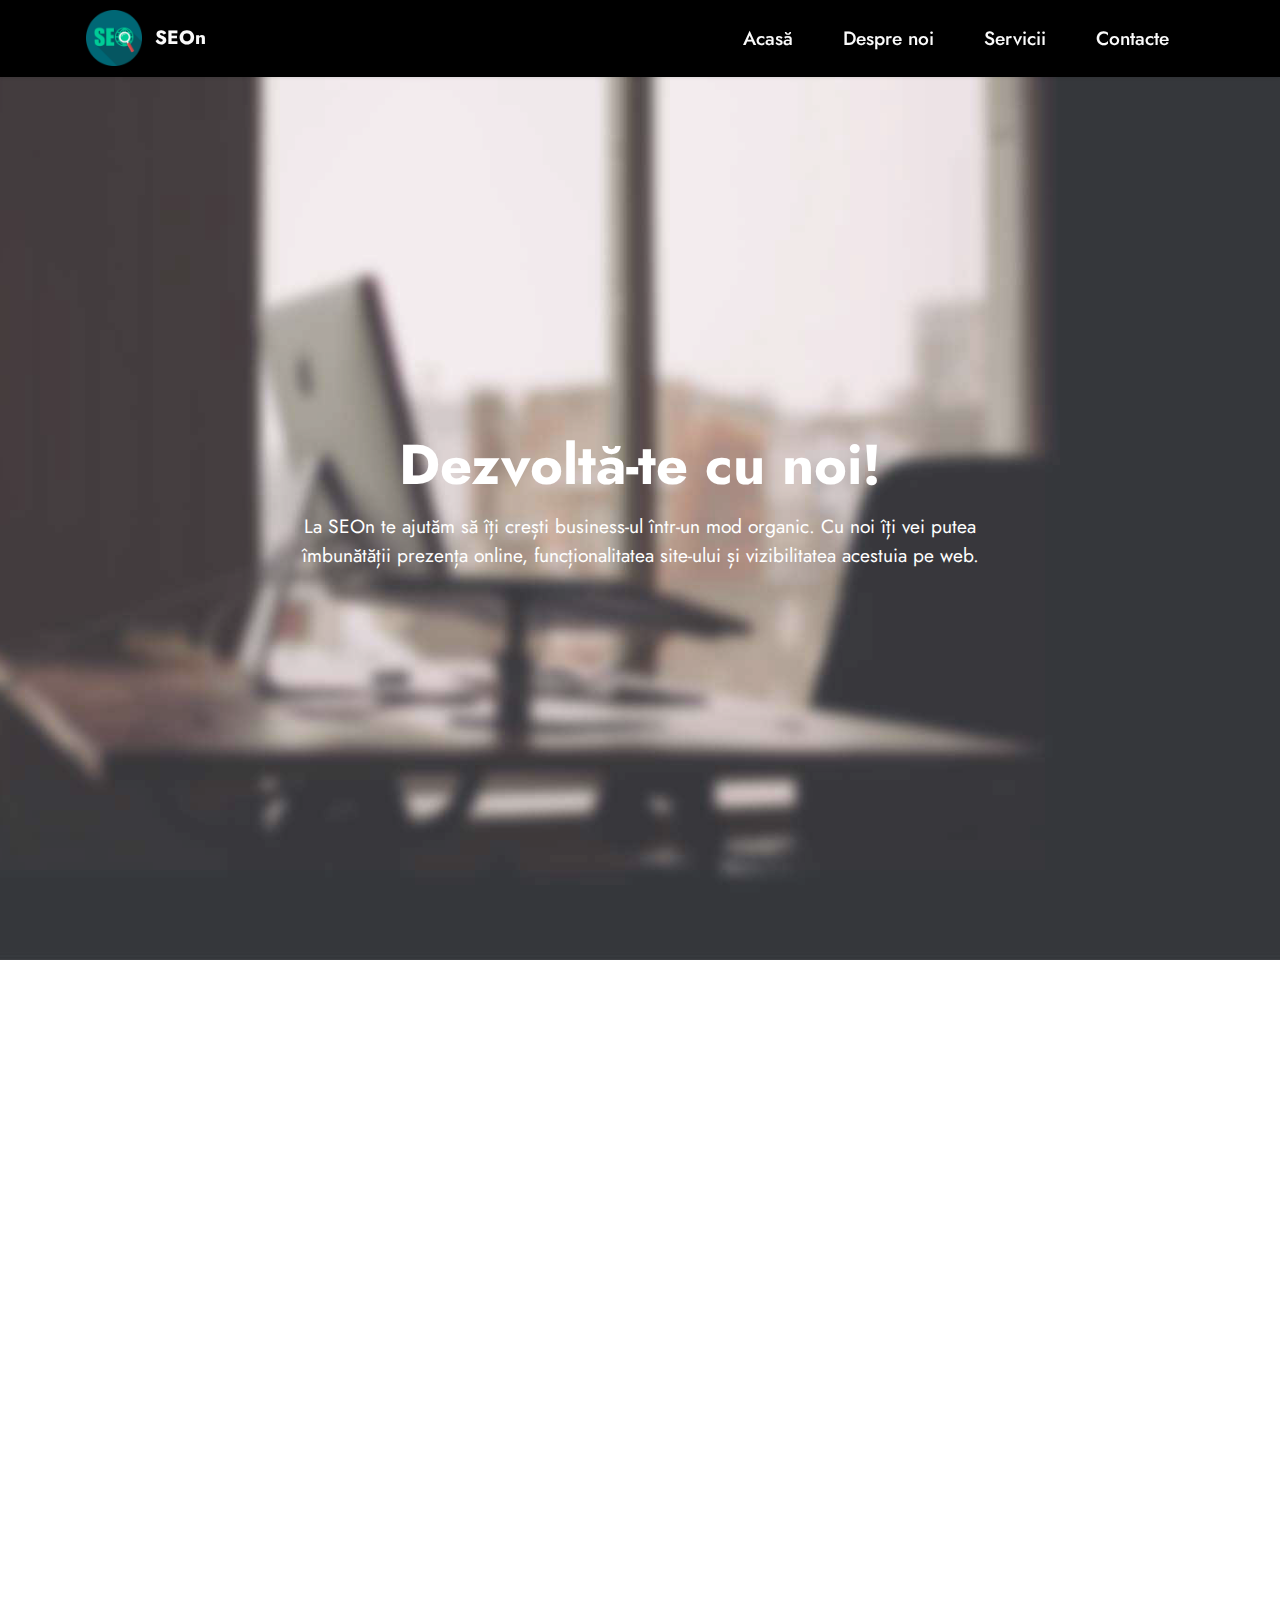
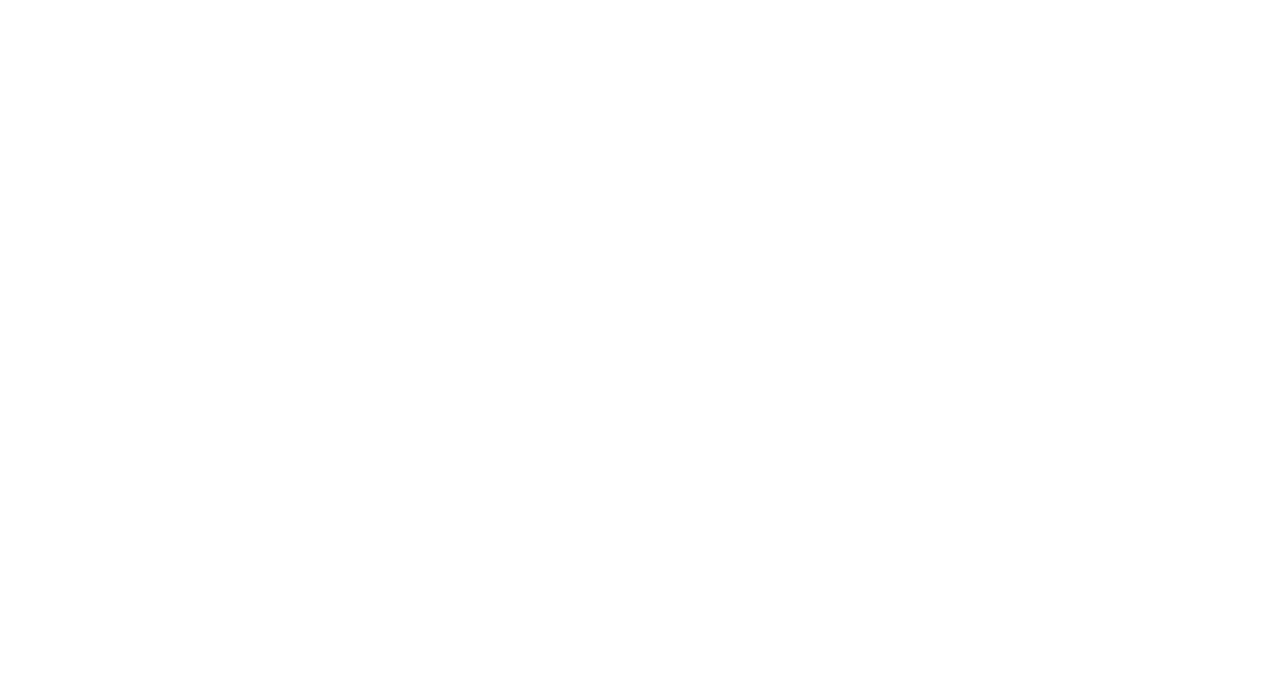
<file: index.html>
<!DOCTYPE html>
<html  >
<head>
  <!-- Site made with Mobirise Website Builder v5.7.8, https://mobirise.com -->
  <meta charset="UTF-8">
  <meta http-equiv="X-UA-Compatible" content="IE=edge">
  <meta name="generator" content="Mobirise v5.7.8, mobirise.com">
  <meta name="viewport" content="width=device-width, initial-scale=1, minimum-scale=1">
  <link rel="shortcut icon" href="assets/images/logo.ico" type="image/x-icon">
  <meta name="description" content="">
  
  
  <title>Home</title>
  <link rel="stylesheet" href="assets/bootstrap/css/bootstrap.min.css">
  <link rel="stylesheet" href="assets/bootstrap/css/bootstrap-grid.min.css">
  <link rel="stylesheet" href="assets/bootstrap/css/bootstrap-reboot.min.css">
  <link rel="stylesheet" href="assets/animatecss/animate.css">
  <link rel="stylesheet" href="assets/dropdown/css/style.css">
  <link rel="stylesheet" href="assets/socicon/css/styles.css">
  <link rel="stylesheet" href="assets/theme/css/style.css">
  <link rel="preload" href="https://fonts.googleapis.com/css?family=Jost:100,200,300,400,500,600,700,800,900,100i,200i,300i,400i,500i,600i,700i,800i,900i&display=swap" as="style" onload="this.onload=null;this.rel='stylesheet'">
  <noscript><link rel="stylesheet" href="https://fonts.googleapis.com/css?family=Jost:100,200,300,400,500,600,700,800,900,100i,200i,300i,400i,500i,600i,700i,800i,900i&display=swap"></noscript>
  <link rel="preload" as="style" href="assets/mobirise/css/mbr-additional.css"><link rel="stylesheet" href="assets/mobirise/css/mbr-additional.css" type="text/css">

  
  
  
</head>
<body>
  
  <section data-bs-version="5.1" class="menu menu2 cid-ttdU5U5JLR" once="menu" id="menu2-0">
    
    <nav class="navbar navbar-dropdown navbar-fixed-top navbar-expand-lg">
        <div class="container">
            <div class="navbar-brand">
                <span class="navbar-logo">
                    <a href="https://mobiri.se">
                        <img src="assets/images/logo.ico" alt="SEO" style="height: 3.5rem;">
                    </a>
                </span>
                <span class="navbar-caption-wrap"><a class="navbar-caption text-white display-7" href="https://mobiri.se">SEOn</a></span>
            </div>
            <button class="navbar-toggler" type="button" data-toggle="collapse" data-bs-toggle="collapse" data-target="#navbarSupportedContent" data-bs-target="#navbarSupportedContent" aria-controls="navbarNavAltMarkup" aria-expanded="false" aria-label="Toggle navigation">
                <div class="hamburger">
                    <span></span>
                    <span></span>
                    <span></span>
                    <span></span>
                </div>
            </button>
            <div class="collapse navbar-collapse" id="navbarSupportedContent">
                <ul class="navbar-nav nav-dropdown nav-right" data-app-modern-menu="true"><li class="nav-item"><a class="nav-link link text-white text-primary display-4" href="index.html">Acasă</a></li>
                    <li class="nav-item"><a class="nav-link link text-white text-primary display-4" href="despre-noi.html">Despre noi</a></li>
                    <li class="nav-item"><a class="nav-link link text-white text-primary display-4" href="servicii.html">Servicii</a>
                    </li><li class="nav-item"><a class="nav-link link text-white text-primary display-4" href="contact.html">Contacte</a></li></ul>
                
                
            </div>
        </div>
    </nav>
</section>

<section data-bs-version="5.1" class="header1 cid-ttdWCSpbrL mbr-fullscreen" id="header1-2">

    

    
    <div class="mbr-overlay" style="opacity: 0.2; background-color: rgb(250, 250, 250);"></div>

    <div class="container-fluid">
        <div class="row justify-content-center">
            <div class="col-12 col-lg-7">
                <h1 class="mbr-section-title mbr-fonts-style mb-3 display-1"><strong>Dezvoltă-te cu noi!</strong></h1>
                
                <p class="mbr-text mbr-fonts-style display-7">La SEOn te ajutăm să îți crești business-ul într-un mod organic. Cu noi îți vei putea îmbunătății prezența online, funcționalitatea site-ului și vizibilitatea acestuia pe web.</p>
                
            </div>
        </div>
    </div>
</section>

<section data-bs-version="5.1" class="content7 cid-ttdXC2sL2z" id="content7-3">
    
    <div class="container">
        <div class="row justify-content-center">
            <div class="col-12 col-md-10">
                <blockquote>
                <h5 class="mbr-section-title mbr-fonts-style mb-2 display-2"><em><strong>Ce este SEO?</strong></em></h5>
                <p class="mbr-text mbr-fonts-style display-4">SEO este procesul de îmbunătățire a calității și cantității de trafic pe site-ul web către un site web sau o pagină web din motoarele de căutare. SEO se focusează mai degrabă pe traficul neplătit, indirect, decât de cel direct sau plătit.</p></blockquote>
            </div>
        </div>
    </div>
</section>

<section data-bs-version="5.1" class="content7 cid-ttdXCu9d3L" id="content7-4">
    
    <div class="container">
        <div class="row justify-content-center">
            <div class="col-12 col-md-10">
                <blockquote>
                <h5 class="mbr-section-title mbr-fonts-style mb-2 display-2"><em><strong>Ce este creșterea organică?</strong></em></h5>
                <p class="mbr-text mbr-fonts-style display-4">Căutarea organică se referă la rezultatele căutării pentru care nu sunt plătite. În loc să fie organizate după regulile Google privind anunțurile plătite, rezultatele căutării organice sunt organizate de algoritmul motorului său de căutare. Creșterea organică și SEO merg mână în mână. SEO aduce trafic organic, care este esențial pentru a avea succes pe o platformă digitală.</p></blockquote>
            </div>
        </div>
    </div>
</section>

<section data-bs-version="5.1" class="content7 cid-ttdYB2q7Bs" id="content7-5">
    
    <div class="container">
        <div class="row justify-content-center">
            <div class="col-12 col-md-10">
                <blockquote>
                <h5 class="mbr-section-title mbr-fonts-style mb-2 display-2"><em><strong>De ce este SEO important?</strong></em></h5>
                <p class="mbr-text mbr-fonts-style display-4">Când vă creați site-ul, oferiți motoarelor de căutare cele mai bune informații posibile pentru a le permite să indexeze și să afișeze site-urile și paginile dumneavoastră pe pagina cu rezultatele motorului de căutare (SERP-uri). Importanța SEO nu poate fi niciodată subestimată atunci când se creează conținut, trebuie să fie optimizat corect.
<br>
<br>La SEOn suntem specializați în a ajuta companiile să își îmbunătățească prezența online și să se claseze mai sus în motoarele de căutare precum Google, Safari sau Bing.</p></blockquote>
            </div>
        </div>
    </div>
</section>

<section data-bs-version="5.1" class="footer3 cid-tte26zQzkP mbr-reveal" once="footers" id="footer3-9">

    

    

    <div class="container">
        <div class="media-container-row align-center mbr-white">
            <div class="row row-links">
                <ul class="foot-menu">
                    
                    
                    
                    
                    
                <li class="foot-menu-item mbr-fonts-style display-4">Contact<br></li><li class="foot-menu-item mbr-fonts-style display-4">Servicii</li></ul>
            </div>
            <div class="row social-row">
                <div class="social-list align-right pb-2">
                    
                    
                    
                    
                    
                    
                <div class="soc-item">
                        <a href="http://facebook.com/" target="_blank">
                            <span class="mbr-iconfont mbr-iconfont-social socicon-facebook socicon"></span>
                        </a>
                    </div><div class="soc-item">
                        <a href="https://www.instagram.com/" target="_blank">
                            <span class="mbr-iconfont mbr-iconfont-social socicon-instagram socicon"></span>
                        </a>
                    </div><div class="soc-item">
                        <a href="https://www.linkedin.com/" target="_blank">
                            <span class="mbr-iconfont mbr-iconfont-social socicon-linkedin socicon"></span>
                        </a>
                    </div></div>
            </div>
            <div class="row row-copirayt">
                <p class="mbr-text mb-0 mbr-fonts-style mbr-white align-center display-7">
                    © Copyright 2022 SEOn. All Rights Reserved.
                </p>
            </div>
        </div>
    </div>
</section><section class="display-7" style="padding: 0;align-items: center;justify-content: center;flex-wrap: wrap;    align-content: center;display: flex;position: relative;height: 4rem;"><a href="https://mobiri.se/" style="flex: 1 1;height: 4rem;position: absolute;width: 100%;z-index: 1;"><img alt="" style="height: 4rem;" src="[data-uri]"></a><p style="margin: 0;text-align: center;" class="display-7">Made with &#8204;</p><a style="z-index:1" href="https://mobirise.com/builder/landing-page-software.html">Landing Page Software</a></section><script src="assets/bootstrap/js/bootstrap.bundle.min.js"></script>  <script src="assets/smoothscroll/smooth-scroll.js"></script>  <script src="assets/ytplayer/index.js"></script>  <script src="assets/dropdown/js/navbar-dropdown.js"></script>  <script src="assets/theme/js/script.js"></script>  
  
  
  <input name="animation" type="hidden">
  </body>
</html>
</file>
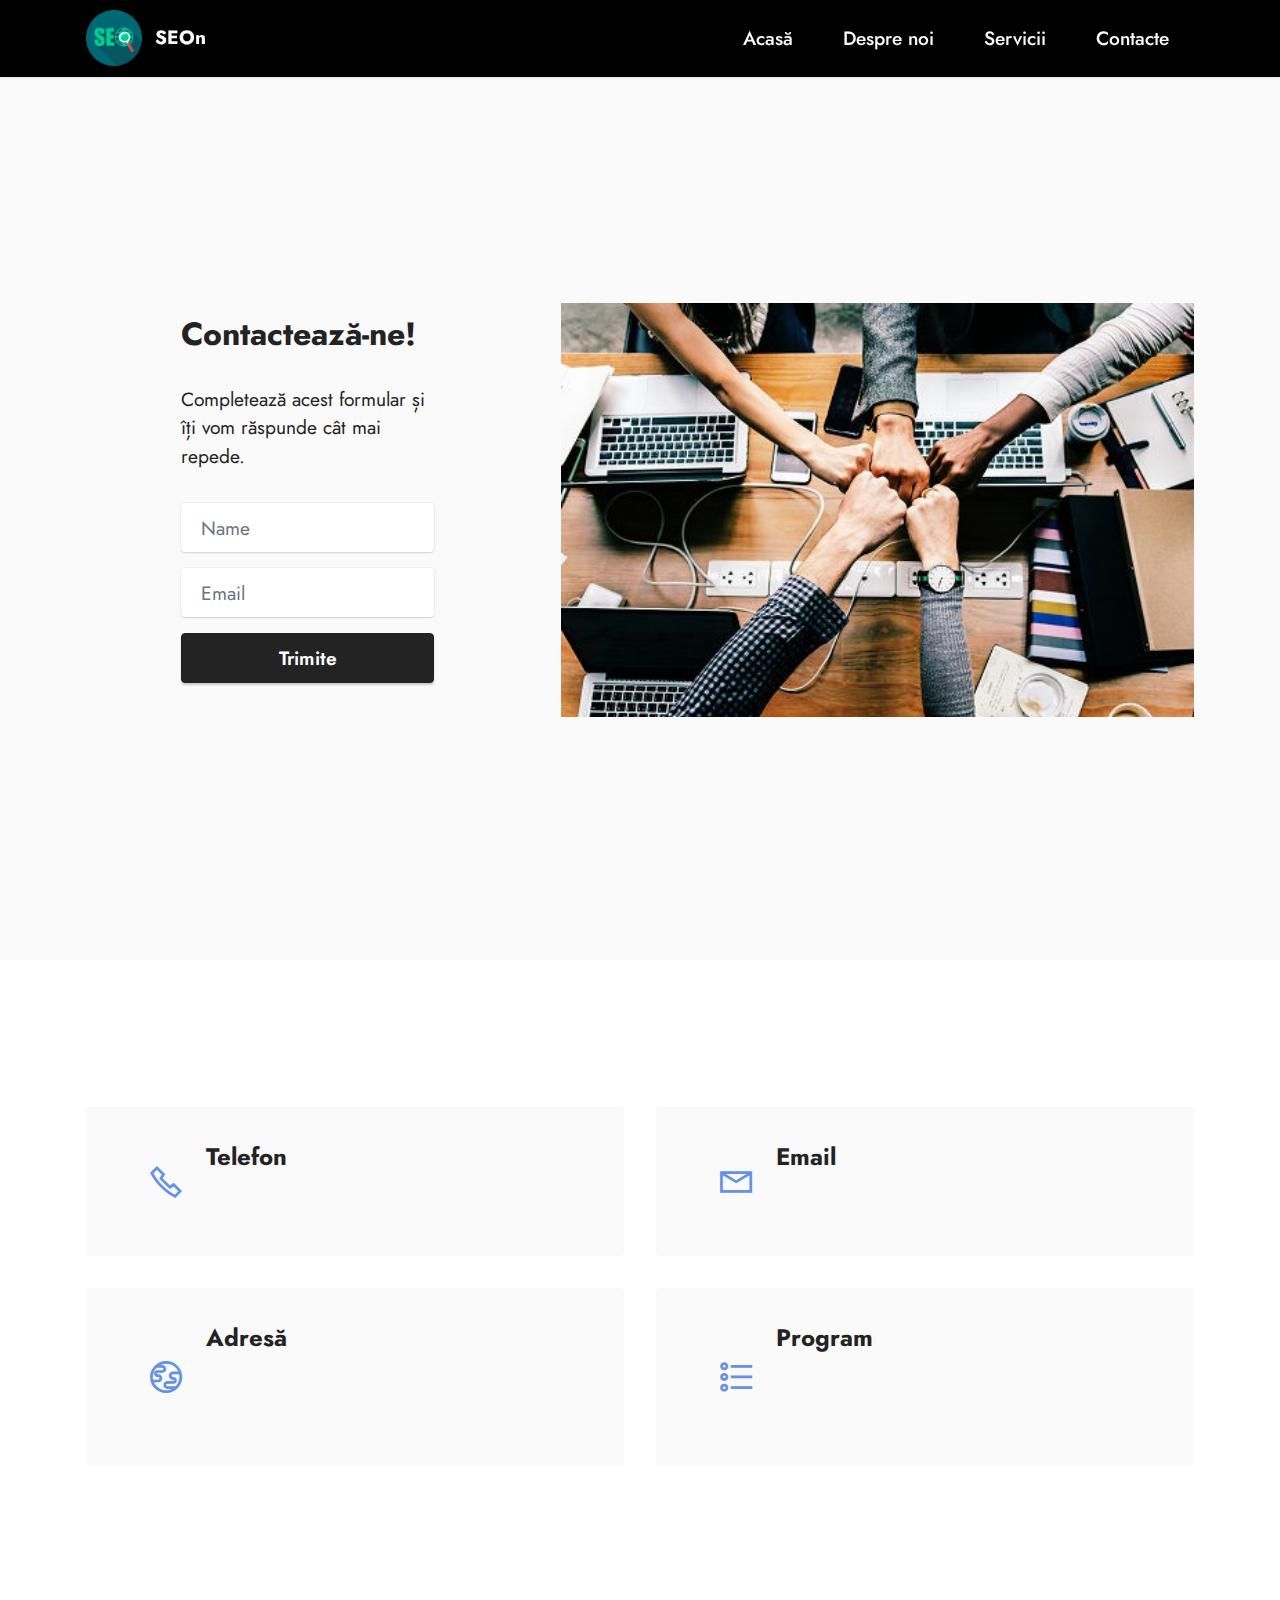
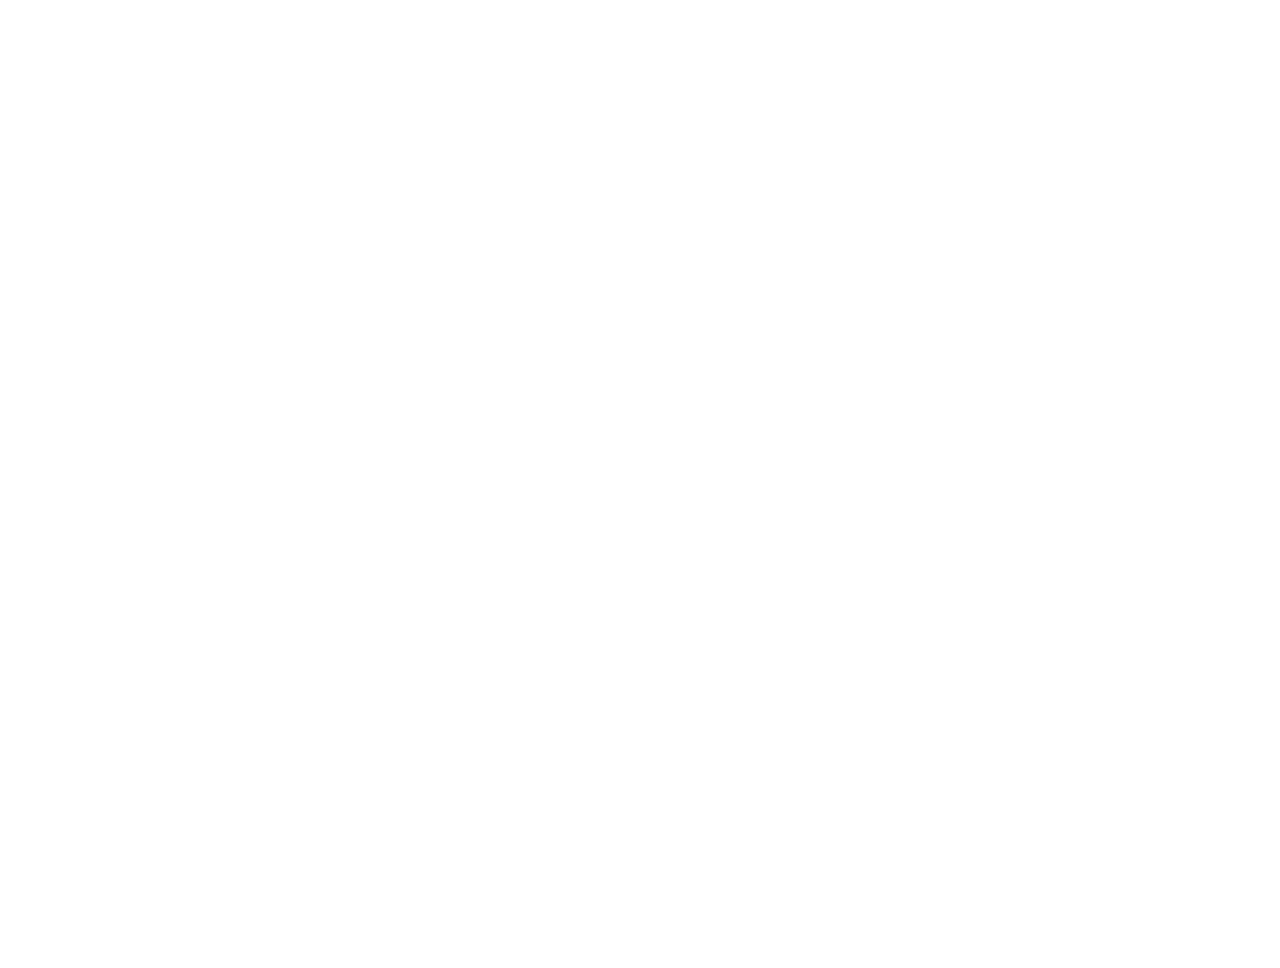
<file: contact.html>
<!DOCTYPE html>
<html  >
<head>
  <!-- Site made with Mobirise Website Builder v5.7.8, https://mobirise.com -->
  <meta charset="UTF-8">
  <meta http-equiv="X-UA-Compatible" content="IE=edge">
  <meta name="generator" content="Mobirise v5.7.8, mobirise.com">
  <meta name="viewport" content="width=device-width, initial-scale=1, minimum-scale=1">
  <link rel="shortcut icon" href="assets/images/logo.ico" type="image/x-icon">
  <meta name="description" content="">
  
  
  <title>Contact</title>
  <link rel="stylesheet" href="assets/web/assets/mobirise-icons2/mobirise2.css">
  <link rel="stylesheet" href="assets/bootstrap/css/bootstrap.min.css">
  <link rel="stylesheet" href="assets/bootstrap/css/bootstrap-grid.min.css">
  <link rel="stylesheet" href="assets/bootstrap/css/bootstrap-reboot.min.css">
  <link rel="stylesheet" href="assets/animatecss/animate.css">
  <link rel="stylesheet" href="assets/dropdown/css/style.css">
  <link rel="stylesheet" href="assets/socicon/css/styles.css">
  <link rel="stylesheet" href="assets/theme/css/style.css">
  <link rel="preload" href="https://fonts.googleapis.com/css?family=Jost:100,200,300,400,500,600,700,800,900,100i,200i,300i,400i,500i,600i,700i,800i,900i&display=swap" as="style" onload="this.onload=null;this.rel='stylesheet'">
  <noscript><link rel="stylesheet" href="https://fonts.googleapis.com/css?family=Jost:100,200,300,400,500,600,700,800,900,100i,200i,300i,400i,500i,600i,700i,800i,900i&display=swap"></noscript>
  <link rel="preload" as="style" href="assets/mobirise/css/mbr-additional.css"><link rel="stylesheet" href="assets/mobirise/css/mbr-additional.css" type="text/css">

  
  
  
</head>
<body>
  
  <section data-bs-version="5.1" class="menu menu2 cid-ttdU5U5JLR" once="menu" id="menu2-r">
    
    <nav class="navbar navbar-dropdown navbar-fixed-top navbar-expand-lg">
        <div class="container">
            <div class="navbar-brand">
                <span class="navbar-logo">
                    <a href="https://mobiri.se">
                        <img src="assets/images/logo.ico" alt="SEO" style="height: 3.5rem;">
                    </a>
                </span>
                <span class="navbar-caption-wrap"><a class="navbar-caption text-white display-7" href="https://mobiri.se">SEOn</a></span>
            </div>
            <button class="navbar-toggler" type="button" data-toggle="collapse" data-bs-toggle="collapse" data-target="#navbarSupportedContent" data-bs-target="#navbarSupportedContent" aria-controls="navbarNavAltMarkup" aria-expanded="false" aria-label="Toggle navigation">
                <div class="hamburger">
                    <span></span>
                    <span></span>
                    <span></span>
                    <span></span>
                </div>
            </button>
            <div class="collapse navbar-collapse" id="navbarSupportedContent">
                <ul class="navbar-nav nav-dropdown nav-right" data-app-modern-menu="true"><li class="nav-item"><a class="nav-link link text-white text-primary display-4" href="index.html">Acasă</a></li>
                    <li class="nav-item"><a class="nav-link link text-white text-primary display-4" href="despre-noi.html">Despre noi</a></li>
                    <li class="nav-item"><a class="nav-link link text-white text-primary display-4" href="servicii.html">Servicii</a>
                    </li><li class="nav-item"><a class="nav-link link text-white text-primary display-4" href="contact.html">Contacte</a></li></ul>
                
                
            </div>
        </div>
    </nav>
</section>

<section data-bs-version="5.1" class="form4 cid-ttez3cgIv0 mbr-fullscreen" id="form4-w">

    

    

    <div class="container">
        <div class="row content-wrapper justify-content-center">
            <div class="col-lg-3 offset-lg-1 mbr-form">
                <form action="https://mobirise.eu/" method="POST" class="mbr-form form-with-styler" data-verified="">
                    <div class="row">
                        
                        <div hidden="hidden" data-form-alert-danger="" class="alert alert-danger col-12">
                            Oops...! some problem!
                        </div>
                    </div>
                    <div class="dragArea row">
                        <div class="col-lg-12 col-md-12 col-sm-12">
                            <h1 class="mbr-section-title mb-4 display-2">
                                <strong>Contactează-ne!</strong></h1>
                        </div>
                        <div class="col-lg-12 col-md-12 col-sm-12">
                            <p class="mbr-text mbr-fonts-style mb-4 display-7">Completează acest formular și îți vom răspunde cât mai repede.</p>
                        </div>
                        <div class="col-lg-12 col-md col-12 form-group mb-3" data-for="name">
                            <input type="text" name="name" placeholder="Name" data-form-field="name" class="form-control" value="" id="name-form4-w">
                        </div>
                        <div class="col-lg-12 col-md col-12 form-group mb-3" data-for="email">
                            <input type="email" name="email" placeholder="Email" data-form-field="email" class="form-control" value="" id="email-form4-w">
                        </div>
                        <div class="col-12 col-md-auto mbr-section-btn"><button type="submit" class="btn btn-black display-4">Trimite</button></div>
                    </div>
                </form>
            </div>
            <div class="col-lg-7 offset-lg-1 col-12">
                <div class="image-wrapper">
                    <img class="w-100" src="assets/images/achievement-agreement-arms-458x300.jpg" alt="Cinci mâini de diferite culori de piele care bat pumnul deasupra unei mese umplute de laptopuri și telefoane.">
                </div>
            </div>
        </div>
    </div>
</section>

<section data-bs-version="5.1" class="contacts2 cid-ttexmOIX23" id="contacts2-t">
    <!---->
    

    
    
    <div class="container">
        <div class="mbr-section-head">
            <h3 class="mbr-section-title mbr-fonts-style align-center mb-0 display-2">
                <strong>Contact</strong></h3>
            
        </div>
        <div class="row justify-content-center mt-4">
            <div class="card col-12 col-md-6">
                <div class="card-wrapper">
                    <div class="image-wrapper">
                        <span class="mbr-iconfont mobi-mbri-phone mobi-mbri"></span>
                    </div>
                    <div class="text-wrapper">
                        <h6 class="card-title mbr-fonts-style mb-1 display-5"><strong>Telefon</strong></h6>
                        <p class="mbr-text mbr-fonts-style display-7">
                            <a href="tel:0700000000" class="text-black">0</a>7xxxxxxxx</p>
                    </div>
                </div>
            </div>
            <div class="card col-12 col-md-6">
                <div class="card-wrapper">
                    <div class="image-wrapper">
                        <span class="mbr-iconfont mobi-mbri-letter mobi-mbri"></span>
                    </div>
                    <div class="text-wrapper">
                        <h6 class="card-title mbr-fonts-style mb-1 display-5">
                            <strong>Email</strong>
                        </h6>
                        <p class="mbr-text mbr-fonts-style display-7"><a href="mailto:SEOn@gmail.com" class="text-primary">SEOn@gmail.com</a></p>
                    </div>
                </div>
            </div>
            <div class="card col-12 col-md-6">
                <div class="card-wrapper">
                    <div class="image-wrapper">
                        <span class="mbr-iconfont mobi-mbri-globe mobi-mbri"></span>
                    </div>
                    <div class="text-wrapper">
                        <h6 class="card-title mbr-fonts-style mb-1 display-5">
                            <strong>Adresă</strong></h6>
                        <p class="mbr-text mbr-fonts-style display-7">Strada General Traian Moșoiu 71, Cluj-Napoca 400132</p>
                    </div>
                </div>
            </div>
            <div class="card col-12 col-md-6">
                <div class="card-wrapper">
                    <div class="image-wrapper">
                        <span class="mbr-iconfont mobi-mbri-bulleted-list mobi-mbri"></span>
                    </div>
                    <div class="text-wrapper">
                        <h6 class="card-title mbr-fonts-style mb-1 display-5"><strong>Program</strong></h6>
                        <p class="mbr-text mbr-fonts-style display-7">
                            9:00 - 18:00
                        </p>
                    </div>
                </div>
            </div>
        </div>
    </div>
</section>

<section data-bs-version="5.1" class="map1 cid-ttexnyQu2u" id="map1-u">
    
    
    
    <div class="container">
        <div class="mbr-section-head mb-4">
            <h3 class="mbr-section-title mbr-fonts-style align-center mb-0 display-2"><strong>Adresă</strong></h3>
            <h4 class="mbr-section-subtitle mbr-fonts-style align-center mb-0 mt-2 display-5">Strada General Traian Moșoiu 71, Cluj-Napoca 400132</h4>
        </div>
        <div class="google-map"><iframe frameborder="0" style="border:0" src="https://www.google.com/maps/embed?pb=!1m18!1m12!1m3!1d2732.647233381481!2d23.605158615208634!3d46.7718494791381!2m3!1f0!2f0!3f0!3m2!1i1024!2i768!4f13.1!3m3!1m2!1s0x47490c2321652047%3A0x26c7a15ac3b3be71!2sCollege%20of%20Political%2C%20Administrative%20and%20Communication%20Sciences!5e0!3m2!1sen!2sro!4v1673989855637!5m2!1sen!2sro" allowfullscreen=""></iframe></div>
    </div>
</section>

<section data-bs-version="5.1" class="footer3 cid-tte26zQzkP mbr-reveal" once="footers" id="footer3-s">

    

    

    <div class="container">
        <div class="media-container-row align-center mbr-white">
            <div class="row row-links">
                <ul class="foot-menu">
                    
                    
                    
                    
                    
                <li class="foot-menu-item mbr-fonts-style display-4">Contact<br></li><li class="foot-menu-item mbr-fonts-style display-4">Servicii</li></ul>
            </div>
            <div class="row social-row">
                <div class="social-list align-right pb-2">
                    
                    
                    
                    
                    
                    
                <div class="soc-item">
                        <a href="http://facebook.com/" target="_blank">
                            <span class="mbr-iconfont mbr-iconfont-social socicon-facebook socicon"></span>
                        </a>
                    </div><div class="soc-item">
                        <a href="https://www.instagram.com/" target="_blank">
                            <span class="mbr-iconfont mbr-iconfont-social socicon-instagram socicon"></span>
                        </a>
                    </div><div class="soc-item">
                        <a href="https://www.linkedin.com/" target="_blank">
                            <span class="mbr-iconfont mbr-iconfont-social socicon-linkedin socicon"></span>
                        </a>
                    </div></div>
            </div>
            <div class="row row-copirayt">
                <p class="mbr-text mb-0 mbr-fonts-style mbr-white align-center display-7">
                    © Copyright 2022 SEOn. All Rights Reserved.
                </p>
            </div>
        </div>
    </div>
</section><section class="display-7" style="padding: 0;align-items: center;justify-content: center;flex-wrap: wrap;    align-content: center;display: flex;position: relative;height: 4rem;"><a href="https://mobiri.se/" style="flex: 1 1;height: 4rem;position: absolute;width: 100%;z-index: 1;"><img alt="" style="height: 4rem;" src="[data-uri]"></a><p style="margin: 0;text-align: center;" class="display-7">Made with &#8204;</p><a style="z-index:1" href="https://mobirise.com/builder/easiest-website-builder.html">Easiest Website Builder</a></section><script src="assets/bootstrap/js/bootstrap.bundle.min.js"></script>  <script src="assets/smoothscroll/smooth-scroll.js"></script>  <script src="assets/ytplayer/index.js"></script>  <script src="assets/dropdown/js/navbar-dropdown.js"></script>  <script src="assets/theme/js/script.js"></script>  
  
  
  <input name="animation" type="hidden">
  </body>
</html>
</file>
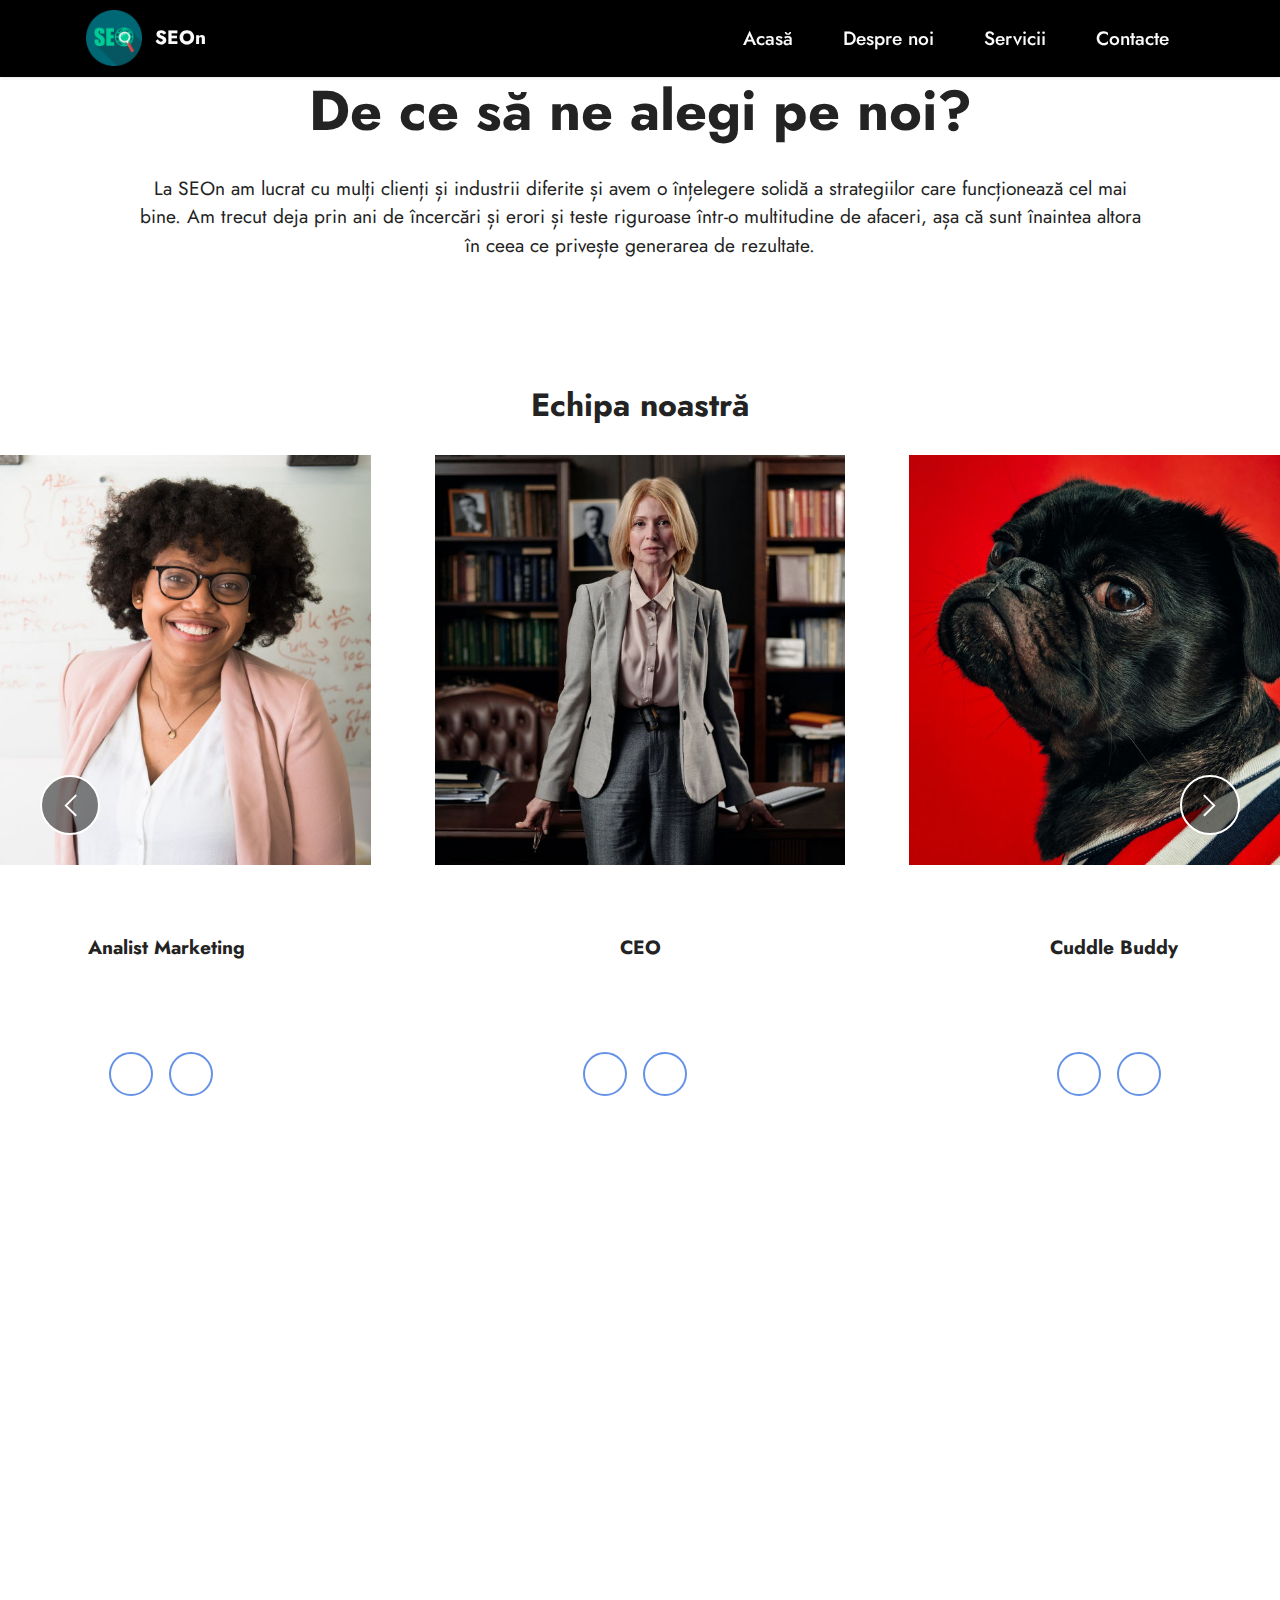
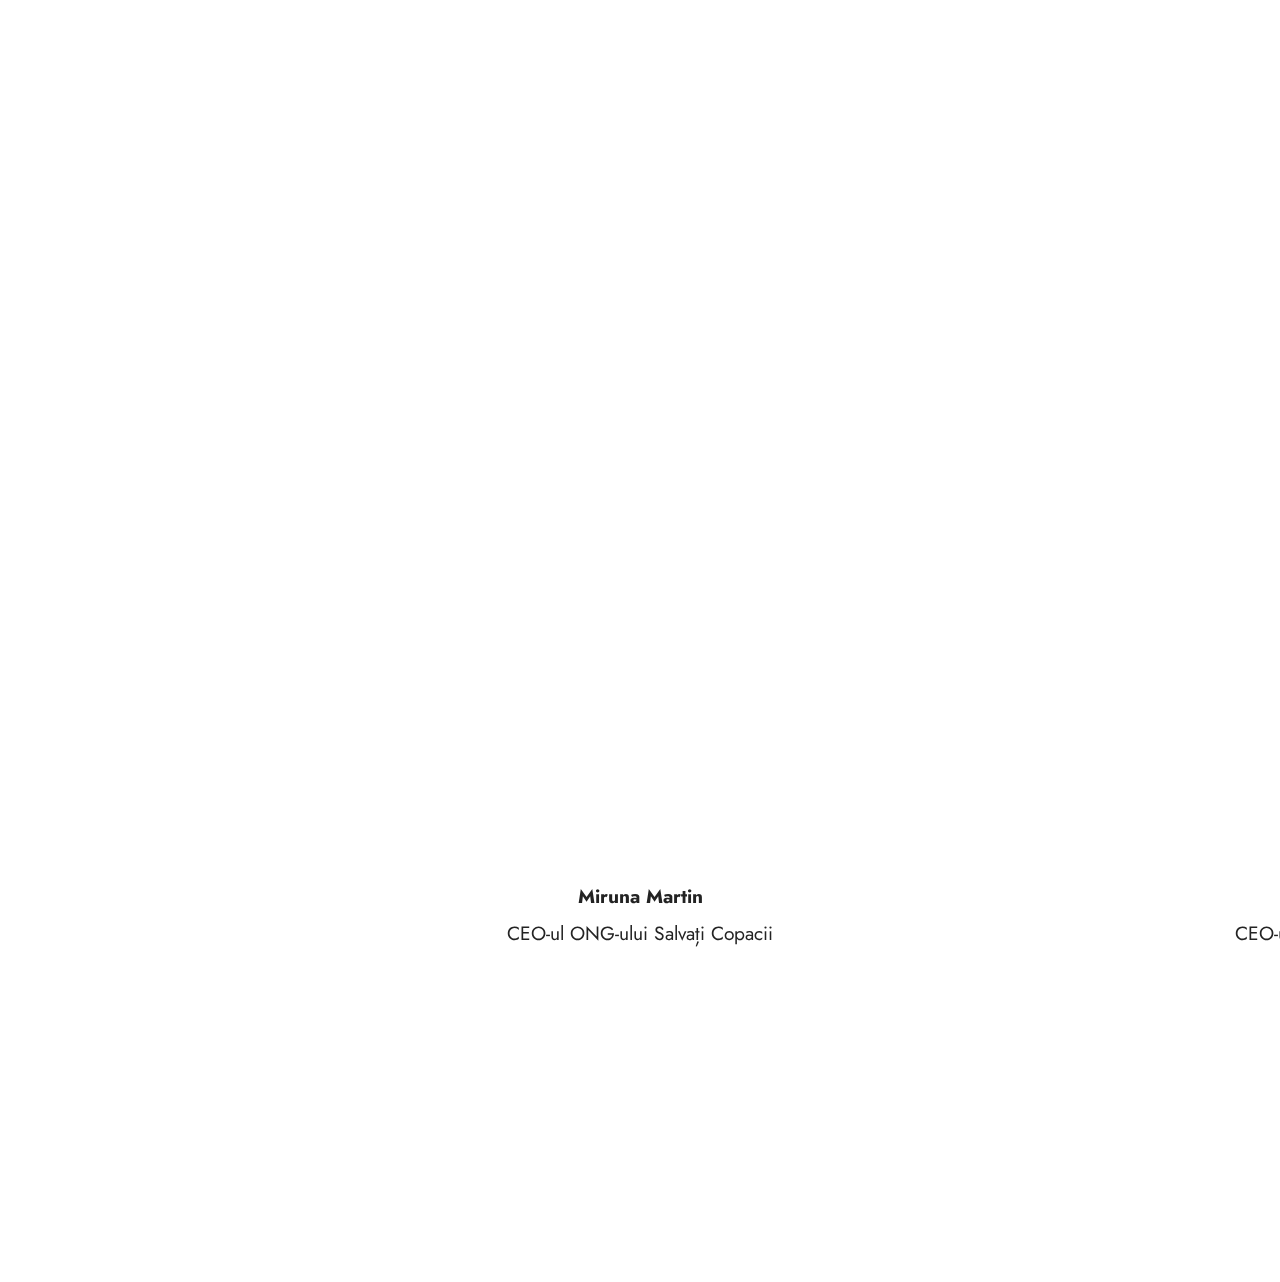
<file: despre-noi.html>
<!DOCTYPE html>
<html  >
<head>
  <!-- Site made with Mobirise Website Builder v5.7.8, https://mobirise.com -->
  <meta charset="UTF-8">
  <meta http-equiv="X-UA-Compatible" content="IE=edge">
  <meta name="generator" content="Mobirise v5.7.8, mobirise.com">
  <meta name="viewport" content="width=device-width, initial-scale=1, minimum-scale=1">
  <link rel="shortcut icon" href="assets/images/logo.ico" type="image/x-icon">
  <meta name="description" content="">
  
  
  <title>Despre noi</title>
  <link rel="stylesheet" href="assets/web/assets/mobirise-icons2/mobirise2.css">
  <link rel="stylesheet" href="assets/bootstrap/css/bootstrap.min.css">
  <link rel="stylesheet" href="assets/bootstrap/css/bootstrap-grid.min.css">
  <link rel="stylesheet" href="assets/bootstrap/css/bootstrap-reboot.min.css">
  <link rel="stylesheet" href="assets/animatecss/animate.css">
  <link rel="stylesheet" href="assets/dropdown/css/style.css">
  <link rel="stylesheet" href="assets/socicon/css/styles.css">
  <link rel="stylesheet" href="assets/theme/css/style.css">
  <link rel="preload" href="https://fonts.googleapis.com/css?family=Jost:100,200,300,400,500,600,700,800,900,100i,200i,300i,400i,500i,600i,700i,800i,900i&display=swap" as="style" onload="this.onload=null;this.rel='stylesheet'">
  <noscript><link rel="stylesheet" href="https://fonts.googleapis.com/css?family=Jost:100,200,300,400,500,600,700,800,900,100i,200i,300i,400i,500i,600i,700i,800i,900i&display=swap"></noscript>
  <link rel="preload" as="style" href="assets/mobirise/css/mbr-additional.css"><link rel="stylesheet" href="assets/mobirise/css/mbr-additional.css" type="text/css">

  
  
  
</head>
<body>
  
  <section data-bs-version="5.1" class="content4 cid-ttegYQsCyu" id="content4-g">
    

    
    
    <div class="container-fluid">
        <div class="row justify-content-center">
            <div class="title col-md-12 col-lg-10">
                <h3 class="mbr-section-title mbr-fonts-style align-center mb-4 display-1"><strong>De ce să ne alegi pe noi?</strong></h3>
                <h4 class="mbr-section-subtitle align-center mbr-fonts-style mb-4 display-7">La SEOn am lucrat cu mulți clienți și industrii diferite și avem o înțelegere solidă a strategiilor care funcționează cel mai bine. Am trecut deja prin ani de încercări și erori și teste riguroase într-o multitudine de afaceri, așa că sunt înaintea altora în ceea ce privește generarea de rezultate.</h4>
                
            </div>
        </div>
    </div>
</section>

<section data-bs-version="5.1" class="slider3 mbr-embla cid-tte689Wcry" id="slider3-e">
    

    
    
    <div class="position-relative text-center">
        <div class="col-12">
            <h3 class="mbr-section-title mbr-fonts-style align-center mb-4 display-2"><strong>Echipa noastră</strong></h3>
            
        </div>
        <div class="embla" data-skip-snaps="true" data-align="center" data-contain-scroll="trimSnaps" data-loop="true" data-auto-play-interval="5" data-draggable="true">
            <div class="embla__viewport container-fluid">
                <div class="embla__container">
                    <div class="embla__slide slider-image item" style="margin-left: 2rem; margin-right: 2rem;">
                        <div class="card-wrap">
                            <div class="item-wrapper position-relative">
                                <div class="image-wrap">
                                    <img src="assets/images/boss-copy-600x600.jpg" alt="Femeie în vârstă, blondă, îmbrăcată în costum.">
                                </div>
                            </div>
                            <div class="content-wrap">
                                <h5 class="mbr-section-title card-title mbr-fonts-style align-center m-0 display-5"><strong>Iulia Pop</strong></h5>
                                <h6 class="mbr-role mbr-fonts-style align-center mb-3 display-4"><strong>CEO</strong></h6>
                                <p class="card-text mbr-fonts-style align-center display-7">
                                    No special actions required, all sites you make with Mobirise are mobile-friendly.
                                </p>
                                <div class="social-row display-7">
                                    <div class="soc-item">
                                        <a href="https://www.facebook.com/" target="_blank">
                                            <span class="mbr-iconfont socicon-facebook socicon"></span>
                                        </a>
                                    </div>
                                    <div class="soc-item">
                                        <a href="https://www.linkedin.com/" target="_blank">
                                            <span class="mbr-iconfont socicon-linkedin socicon"></span>
                                        </a>
                                    </div>
                                    
                                    
                                    
                                </div>
                                
                            </div>
                        </div>
                    </div>
                    <div class="embla__slide slider-image item" style="margin-left: 2rem; margin-right: 2rem;">
                        <div class="card-wrap">
                            <div class="item-wrapper position-relative">
                                <div class="image-wrap">
                                    <img src="assets/images/doggo-600x600.jpg" alt="Cățel de rasă, pug, îmbrăcat într-o haină în dungi.">
                                </div>
                            </div>
                            <div class="content-wrap">
                                <h5 class="mbr-section-title card-title mbr-fonts-style align-center m-0 display-5"><strong>Greg</strong></h5>
                                <h6 class="mbr-role mbr-fonts-style align-center mb-3 display-4"><strong>Cuddle Buddy</strong></h6>
                                <p class="card-text mbr-fonts-style align-center display-7">
                                    Use Mobirise website building software to create multiple sites for your clients.
                                </p>
                                <div class="social-row display-7">
                                    <div class="soc-item">
                                        <a href="https://www.facebook.com/" target="_blank">
                                            <span class="mbr-iconfont socicon-facebook socicon"></span>
                                        </a>
                                    </div>
                                    <div class="soc-item">
                                        <a href="https://www.instagram.com/" target="_blank">
                                            <span class="mbr-iconfont socicon-instagram socicon"></span>
                                        </a>
                                    </div>
                                    
                                    
                                    
                                </div>
                                
                            </div>
                        </div>
                    </div>
                    <div class="embla__slide slider-image item" style="margin-left: 2rem; margin-right: 2rem;">
                        <div class="card-wrap">
                            <div class="item-wrapper position-relative">
                                <div class="image-wrap">
                                    <img src="assets/images/web-designer1-600x600.jpg" alt="Femeie cu părul brunet, prins în coc, cu pulover portocaliu și roz.">
                                </div>
                            </div>
                            <div class="content-wrap">
                                <h5 class="mbr-section-title card-title mbr-fonts-style align-center m-0 display-5"><strong>Denisa Caragiu</strong></h5>
                                <h6 class="mbr-role mbr-fonts-style align-center mb-3 display-4"><strong>Web Designer</strong></h6>
                                <p class="card-text mbr-fonts-style align-center display-7">
                                    Create multiple pages. Don't forget to set links to your pages after creating them.
                                </p>
                                <div class="social-row display-7">
                                    <div class="soc-item">
                                        <a href="https://www.facebook.com/" target="_blank">
                                            <span class="mbr-iconfont socicon-facebook socicon"></span>
                                        </a>
                                    </div>
                                    <div class="soc-item">
                                        <a href="https://www.linkedin.com/" target="_blank">
                                            <span class="mbr-iconfont socicon-linkedin socicon"></span>
                                        </a>
                                    </div>
                                    
                                    
                                    
                                </div>
                                
                            </div>
                        </div>
                    </div>
                    <div class="embla__slide slider-image item" style="margin-left: 2rem; margin-right: 2rem;">
                        <div class="card-wrap">
                            <div class="item-wrapper position-relative">
                                <div class="image-wrap">
                                    <img src="assets/images/web-designer2-600x600.jpg" alt="Femeie cu părul castaniu, îmbrăcată într-un pulover roșu.">
                                </div>
                            </div>
                            <div class="content-wrap">
                                <h5 class="mbr-section-title card-title mbr-fonts-style align-center m-0 display-5"><strong>Alina Dragoș</strong></h5>
                                <h6 class="mbr-role mbr-fonts-style align-center mb-3 display-4"><strong>Web Designer</strong></h6>
                                <p class="card-text mbr-fonts-style align-center display-7">
                                    Create multiple pages. Don't forget to set links to your pages after creating them.
                                </p>
                                <div class="social-row display-7">
                                    <div class="soc-item">
                                        <a href="https://www.facebook.com/" target="_blank">
                                            <span class="mbr-iconfont socicon-facebook socicon"></span>
                                        </a>
                                    </div>
                                    <div class="soc-item">
                                        <a href="https://www.linkedin.com/" target="_blank">
                                            <span class="mbr-iconfont socicon-linkedin socicon"></span>
                                        </a>
                                    </div>
                                    
                                    
                                    
                                </div>
                                
                            </div>
                        </div>
                    </div><div class="embla__slide slider-image item" style="margin-left: 2rem; margin-right: 2rem;">
                        <div class="card-wrap">
                            <div class="item-wrapper position-relative">
                                <div class="image-wrap">
                                    <img src="assets/images/seo1-600x600.jpg" alt="Femeie cu părul blond și pulover negru, ce ține un caiet în mână și zâmbește." data-slide-to="4" data-bs-slide-to="5">
                                </div>
                            </div>
                            <div class="content-wrap">
                                <h5 class="mbr-section-title card-title mbr-fonts-style align-center m-0 display-5"><strong>Cristina Enache</strong></h5>
                                <h6 class="mbr-role mbr-fonts-style align-center mb-3 display-4"><strong>Specialist SEO</strong></h6>
                                <p class="card-text mbr-fonts-style align-center display-7">
                                    Create multiple pages. Don't forget to set links to your pages after creating them.
                                </p>
                                <div class="social-row display-7">
                                    <div class="soc-item">
                                        <a href="https://www.facebook.com/" target="_blank">
                                            <span class="mbr-iconfont socicon-facebook socicon"></span>
                                        </a>
                                    </div>
                                    <div class="soc-item">
                                        <a href="https://www.linkedin.com/" target="_blank">
                                            <span class="mbr-iconfont socicon-linkedin socicon"></span>
                                        </a>
                                    </div>
                                    
                                    
                                    
                                </div>
                                
                            </div>
                        </div>
                    </div><div class="embla__slide slider-image item" style="margin-left: 2rem; margin-right: 2rem;">
                        <div class="card-wrap">
                            <div class="item-wrapper position-relative">
                                <div class="image-wrap">
                                    <img src="assets/images/seo2-600x600.jpg" alt="Bărbat cu păr castaniu și cu cămașă albastră ce zâmbește." data-slide-to="5" data-bs-slide-to="6">
                                </div>
                            </div>
                            <div class="content-wrap">
                                <h5 class="mbr-section-title card-title mbr-fonts-style align-center m-0 display-5"><strong>Alin Dimitrie</strong></h5>
                                <h6 class="mbr-role mbr-fonts-style align-center mb-3 display-4"><strong>Specialist SEO</strong></h6>
                                <p class="card-text mbr-fonts-style align-center display-7">
                                    Create multiple pages. Don't forget to set links to your pages after creating them.
                                </p>
                                <div class="social-row display-7">
                                    <div class="soc-item">
                                        <a href="https://www.facebook.com/" target="_blank">
                                            <span class="mbr-iconfont socicon-facebook socicon"></span>
                                        </a>
                                    </div>
                                    <div class="soc-item">
                                        <a href="https://www.linkedin.com/" target="_blank">
                                            <span class="mbr-iconfont socicon-linkedin socicon"></span>
                                        </a>
                                    </div>
                                    
                                    
                                    
                                </div>
                                
                            </div>
                        </div>
                    </div><div class="embla__slide slider-image item" style="margin-left: 2rem; margin-right: 2rem;">
                        <div class="card-wrap">
                            <div class="item-wrapper position-relative">
                                <div class="image-wrap">
                                    <img src="assets/images/marketing2-600x600.jpg" alt="Bărbat cu păr și barbă castanie, în pulover gri ce zâmbește." data-slide-to="6" data-bs-slide-to="7">
                                </div>
                            </div>
                            <div class="content-wrap">
                                <h5 class="mbr-section-title card-title mbr-fonts-style align-center m-0 display-5"><strong>Rareș Mărgineanu</strong></h5>
                                <h6 class="mbr-role mbr-fonts-style align-center mb-3 display-4"><strong>Analist Marketing</strong></h6>
                                <p class="card-text mbr-fonts-style align-center display-7">
                                    Create multiple pages. Don't forget to set links to your pages after creating them.
                                </p>
                                <div class="social-row display-7">
                                    <div class="soc-item">
                                        <a href="https://www.facebook.com/" target="_blank">
                                            <span class="mbr-iconfont socicon-facebook socicon"></span>
                                        </a>
                                    </div>
                                    <div class="soc-item">
                                        <a href="https://www.linkedin.com/" target="_blank">
                                            <span class="mbr-iconfont socicon-linkedin socicon"></span>
                                        </a>
                                    </div>
                                    
                                    
                                    
                                </div>
                                
                            </div>
                        </div>
                    </div><div class="embla__slide slider-image item" style="margin-left: 2rem; margin-right: 2rem;">
                        <div class="card-wrap">
                            <div class="item-wrapper position-relative">
                                <div class="image-wrap">
                                    <img src="assets/images/marketing1-600x600.jpg" alt="Femeie cu părul negru, cu cămașă albă și sacou roz, zâmbește." data-slide-to="7" data-bs-slide-to="8">
                                </div>
                            </div>
                            <div class="content-wrap">
                                <h5 class="mbr-section-title card-title mbr-fonts-style align-center m-0 display-5"><strong>Amalia Minovici</strong></h5>
                                <h6 class="mbr-role mbr-fonts-style align-center mb-3 display-4">
                                    <strong>Analist Marketing</strong></h6>
                                <p class="card-text mbr-fonts-style align-center display-7">
                                    Create multiple pages. Don't forget to set links to your pages after creating them.
                                </p>
                                <div class="social-row display-7">
                                    <div class="soc-item">
                                        <a href="https://www.facebook.com/" target="_blank">
                                            <span class="mbr-iconfont socicon-facebook socicon"></span>
                                        </a>
                                    </div>
                                    <div class="soc-item">
                                        <a href="https://www.linkedin.com/" target="_blank">
                                            <span class="mbr-iconfont socicon-linkedin socicon"></span>
                                        </a>
                                    </div>
                                    
                                    
                                    
                                </div>
                                
                            </div>
                        </div>
                    </div>
                </div>
            </div>
            <button class="embla__button embla__button--prev">
                <span class="mobi-mbri mobi-mbri-arrow-prev mbr-iconfont" aria-hidden="true"></span>
                <span class="sr-only visually-hidden visually-hidden">Previous</span>
            </button>
            <button class="embla__button embla__button--next">
                <span class="mobi-mbri mobi-mbri-arrow-next mbr-iconfont" aria-hidden="true"></span>
                <span class="sr-only visually-hidden visually-hidden">Next</span>
            </button>
        </div>
    </div>
</section>

<section data-bs-version="5.1" class="menu menu2 cid-ttdU5U5JLR" once="menu" id="menu2-b">
    
    <nav class="navbar navbar-dropdown navbar-fixed-top navbar-expand-lg">
        <div class="container">
            <div class="navbar-brand">
                <span class="navbar-logo">
                    <a href="https://mobiri.se">
                        <img src="assets/images/logo.ico" alt="SEO" style="height: 3.5rem;">
                    </a>
                </span>
                <span class="navbar-caption-wrap"><a class="navbar-caption text-white display-7" href="https://mobiri.se">SEOn</a></span>
            </div>
            <button class="navbar-toggler" type="button" data-toggle="collapse" data-bs-toggle="collapse" data-target="#navbarSupportedContent" data-bs-target="#navbarSupportedContent" aria-controls="navbarNavAltMarkup" aria-expanded="false" aria-label="Toggle navigation">
                <div class="hamburger">
                    <span></span>
                    <span></span>
                    <span></span>
                    <span></span>
                </div>
            </button>
            <div class="collapse navbar-collapse" id="navbarSupportedContent">
                <ul class="navbar-nav nav-dropdown nav-right" data-app-modern-menu="true"><li class="nav-item"><a class="nav-link link text-white text-primary display-4" href="index.html">Acasă</a></li>
                    <li class="nav-item"><a class="nav-link link text-white text-primary display-4" href="despre-noi.html">Despre noi</a></li>
                    <li class="nav-item"><a class="nav-link link text-white text-primary display-4" href="servicii.html">Servicii</a>
                    </li><li class="nav-item"><a class="nav-link link text-white text-primary display-4" href="contact.html">Contacte</a></li></ul>
                
                
            </div>
        </div>
    </nav>
</section>

<section data-bs-version="5.1" class="content5 cid-ttegZwsVV3" id="content5-h">
    
    <div class="container-fluid">
        <div class="row justify-content-center">
            <div class="col-md-12 col-lg-10">
                
                <h4 class="mbr-section-subtitle mbr-fonts-style mb-4 display-2">Ce îți putem oferi?</h4>
                <p class="mbr-text mbr-fonts-style display-7">Îți oferim o colecție de experți diverși, inclusiv profesioniști SEO, designeri web și internet marketers, care sunt echipați pentru a gestiona situații specifice. La SEOn, fiecare individ are un focus pentru a oferi cele mai bune rezultate companiei dumneavoastră.
<br>
<br>Avem o echipă strâns unită care vă poate dezvolta strategia SEO și o poate implementa simultan. Având personal profesioniști SEO, designeri web și agenți de marketing pe internet, avem echipa și resursele la dispoziție pentru a face schimbări fără întreruperi. Deoarece lucrăm constant la site-ul dvs., actualizările pot fi făcute mult mai rapid și orice modificări urgente pot fi făcute pe loc.
<br>
<br>SEOn este în continuă evoluție. Ne actualizăm mereu soluțiile și abordările, deoarece strategiile care au funcționat luna trecută s-ar putea să nu fie eficiente astăzi. Așa că unul dintre cele mai importante aspecte ale companiei noastre, SEOn, este să te ajutăm să rămâi la curent cu tendințele și schimbările algoritmului.
<br>
<br>Avem o echipă dedicată care poate monitoriza instrumente precum Google Search Console, Bing Webmaster Tools, Google Analytics și altele pentru a urmări probleme mari. Erorile precum atacurile black-hat, backlink-urile proaste, vulnerabilitățile de securitate etc. pot fi probleme uriașe dacă nu știi ce să le gestionezi. În plus, un alt avantaj al colaborării cu noi este că putem fi atenți și la „siguranța brand-ului”, ajutându-vă să vă protejați afacerea împotriva publicității negative, a concurenței, a miturilor legate de SEO și multe altele.</p>
            </div>
        </div>
    </div>
</section>

<section data-bs-version="5.1" class="people5 mbr-embla cid-ttekxwF3Ew" id="people5-i">

    

    
    

    <div class="position-relative text-center">
        <h3 class="mb-4 mbr-fonts-style display-2"><strong>Ce spun clienții noștri?</strong></h3>

        <div class="embla" data-skip-snaps="true" data-align="center" data-auto-play-interval="5" data-draggable="true">
            <div class="embla__viewport container-fluid">
                <div class="embla__container">
                    <div class="embla__slide slider-image item" style="margin-left: 5rem; margin-right: 5rem;">
                        <div class="user">
                            <div class="user_image">
                                <div class="item-wrapper position-relative">
                                    <img src="assets/images/avatar-1-512x512.png" alt="Avatar femeie">
                                </div>
                            </div>
                            <div class="user_text mb-4">
                                <p class="mbr-fonts-style display-7">„M-au ajutat să îmi cresc vizibilitatea site-ului și să am o afacere de succes cu utilizatori fideli, interesați în mai puțin de o lună.”</p>
                            </div>
                            <div class="user_name mbr-fonts-style mb-2 display-7"><strong>Miruna Martin</strong></div>
                            <div class="user_desk mbr-fonts-style display-7">CEO-ul ONG-ului Salvați Copacii</div>
                        </div>
                    </div>
                    <div class="embla__slide slider-image item" style="margin-left: 5rem; margin-right: 5rem;">
                        <div class="user">
                            <div class="user_image">
                                <div class="item-wrapper position-relative">
                                    <img src="assets/images/avatar-2-512x512.png" alt="Avatar bărbat">
                                </div>
                            </div>
                            <div class="user_text mb-4">
                                <p class="mbr-fonts-style display-7">„Mi-au crescut traficul pe site și l-au optimizat prin strategii de actualitate. Competitorii nu au nici o șansă.”</p>
                            </div>
                            <div class="user_name mbr-fonts-style mb-2 display-7"><strong>Ștefan Țiplea</strong></div>
                            <div class="user_desk mbr-fonts-style display-7">CEO-ul companiei EarBuds for all</div>
                        </div>
                    </div>
                    <div class="embla__slide slider-image item" style="margin-left: 5rem; margin-right: 5rem;">
                        <div class="user">
                            <div class="user_image">
                                <div class="item-wrapper position-relative">
                                    <img src="assets/images/avatar-3-512x512.png" alt="Avatar bărbat">
                                </div>
                            </div>
                            <div class="user_text mb-4">
                                <p class="mbr-fonts-style display-7">„A ajutat compania să devină mai credibilă în ochii publicului prin metodele de creștere organică.”</p>
                            </div>
                            <div class="user_name mbr-fonts-style mb-2 display-7"><strong>Mircea Gavril</strong></div>
                            <div class="user_desk mbr-fonts-style display-7">Angajat la compania Calculatoare si NFT-uri</div>
                        </div>
                    </div>
                </div>
            </div>
            <button class="embla__button embla__button--prev">
                <span class="mobi-mbri mobi-mbri-arrow-prev mbr-iconfont" aria-hidden="true"></span>
                <span class="sr-only visually-hidden visually-hidden">Previous</span>
            </button>
            <button class="embla__button embla__button--next">
                <span class="mobi-mbri mobi-mbri-arrow-next mbr-iconfont" aria-hidden="true"></span>
                <span class="sr-only visually-hidden visually-hidden">Next</span>
            </button>
        </div>
    </div>
</section>

<section data-bs-version="5.1" class="footer3 cid-tte26zQzkP mbr-reveal" once="footers" id="footer3-c">

    

    

    <div class="container">
        <div class="media-container-row align-center mbr-white">
            <div class="row row-links">
                <ul class="foot-menu">
                    
                    
                    
                    
                    
                <li class="foot-menu-item mbr-fonts-style display-4">Contact<br></li><li class="foot-menu-item mbr-fonts-style display-4">Servicii</li></ul>
            </div>
            <div class="row social-row">
                <div class="social-list align-right pb-2">
                    
                    
                    
                    
                    
                    
                <div class="soc-item">
                        <a href="http://facebook.com/" target="_blank">
                            <span class="mbr-iconfont mbr-iconfont-social socicon-facebook socicon"></span>
                        </a>
                    </div><div class="soc-item">
                        <a href="https://www.instagram.com/" target="_blank">
                            <span class="mbr-iconfont mbr-iconfont-social socicon-instagram socicon"></span>
                        </a>
                    </div><div class="soc-item">
                        <a href="https://www.linkedin.com/" target="_blank">
                            <span class="mbr-iconfont mbr-iconfont-social socicon-linkedin socicon"></span>
                        </a>
                    </div></div>
            </div>
            <div class="row row-copirayt">
                <p class="mbr-text mb-0 mbr-fonts-style mbr-white align-center display-7">
                    © Copyright 2022 SEOn. All Rights Reserved.
                </p>
            </div>
        </div>
    </div>
</section><section class="display-7" style="padding: 0;align-items: center;justify-content: center;flex-wrap: wrap;    align-content: center;display: flex;position: relative;height: 4rem;"><a href="https://mobiri.se/" style="flex: 1 1;height: 4rem;position: absolute;width: 100%;z-index: 1;"><img alt="" style="height: 4rem;" src="[data-uri]"></a><p style="margin: 0;text-align: center;" class="display-7">Made with &#8204;</p><a style="z-index:1" href="https://mobirise.com/html-editor.html">HTML Editor</a></section><script src="assets/bootstrap/js/bootstrap.bundle.min.js"></script>  <script src="assets/smoothscroll/smooth-scroll.js"></script>  <script src="assets/ytplayer/index.js"></script>  <script src="assets/embla/embla.min.js"></script>  <script src="assets/embla/script.js"></script>  <script src="assets/dropdown/js/navbar-dropdown.js"></script>  <script src="assets/theme/js/script.js"></script>  
  
  
  <input name="animation" type="hidden">
  </body>
</html>
</file>
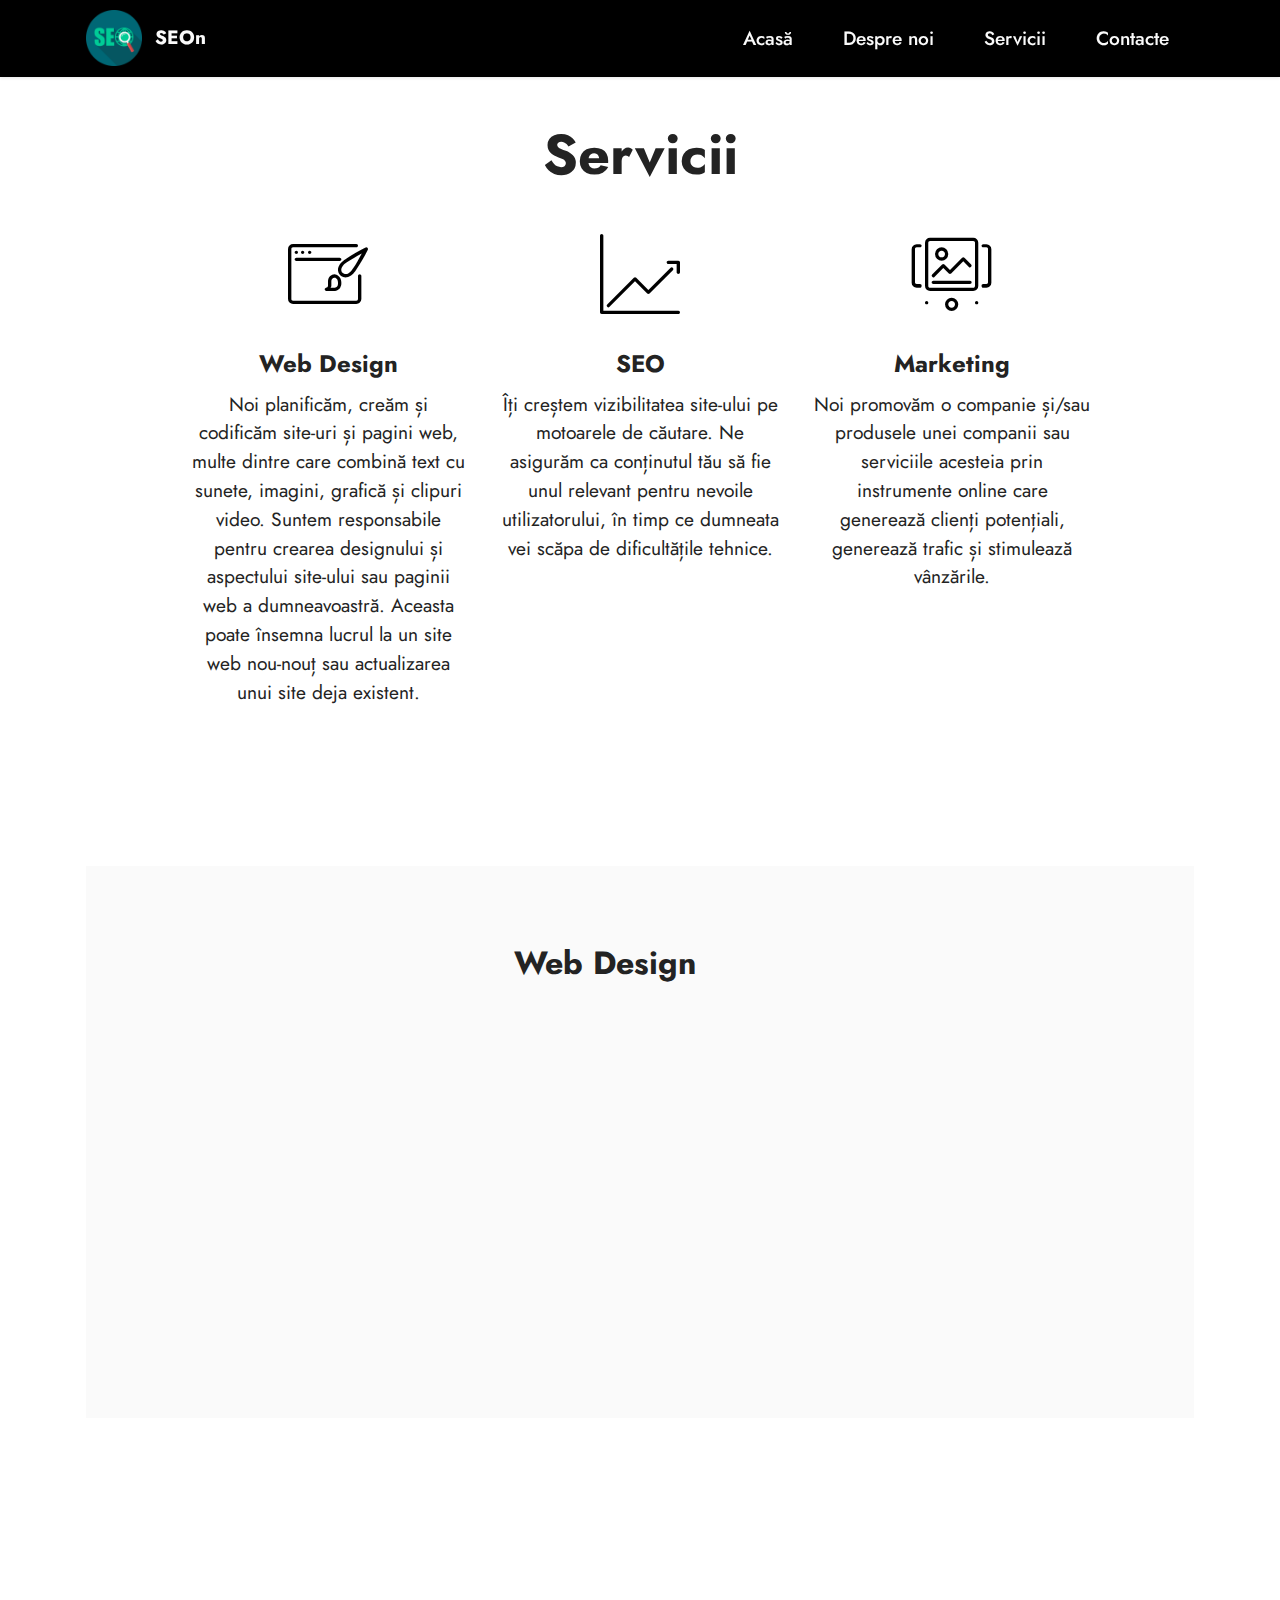
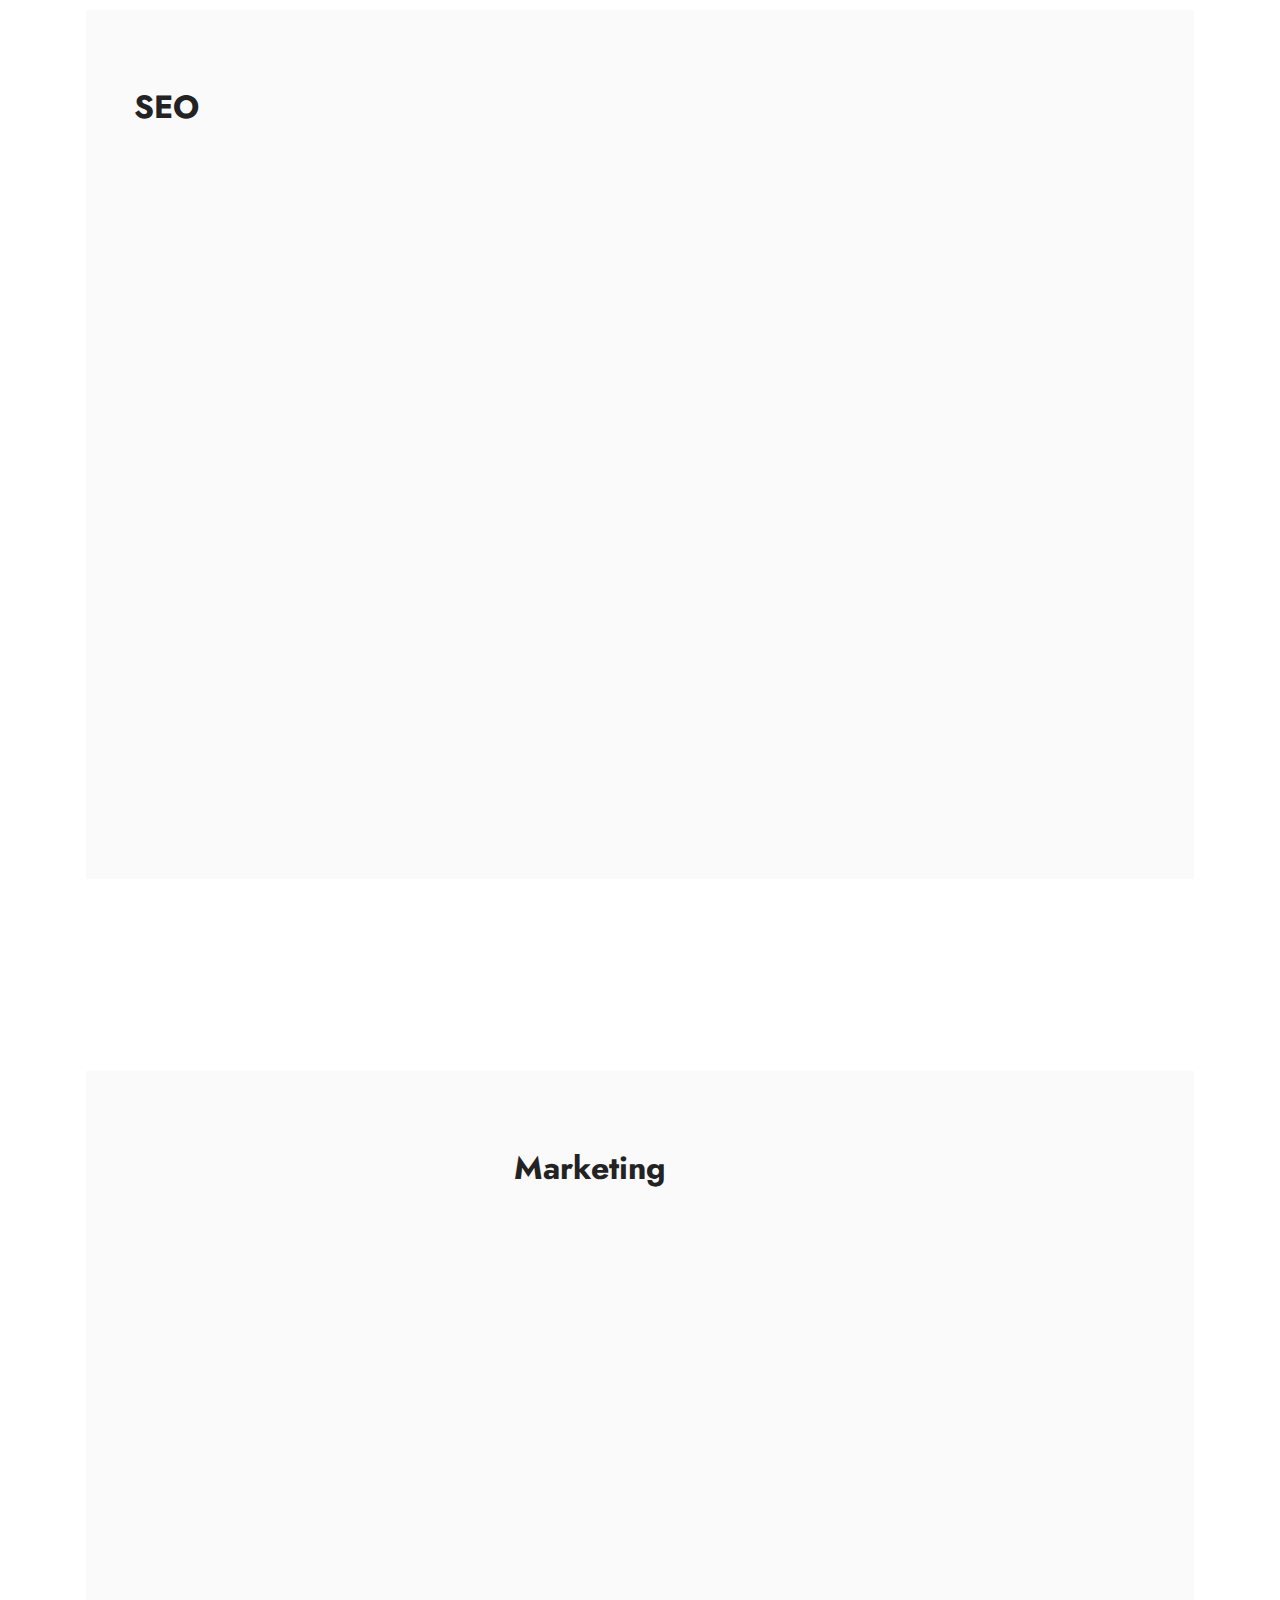
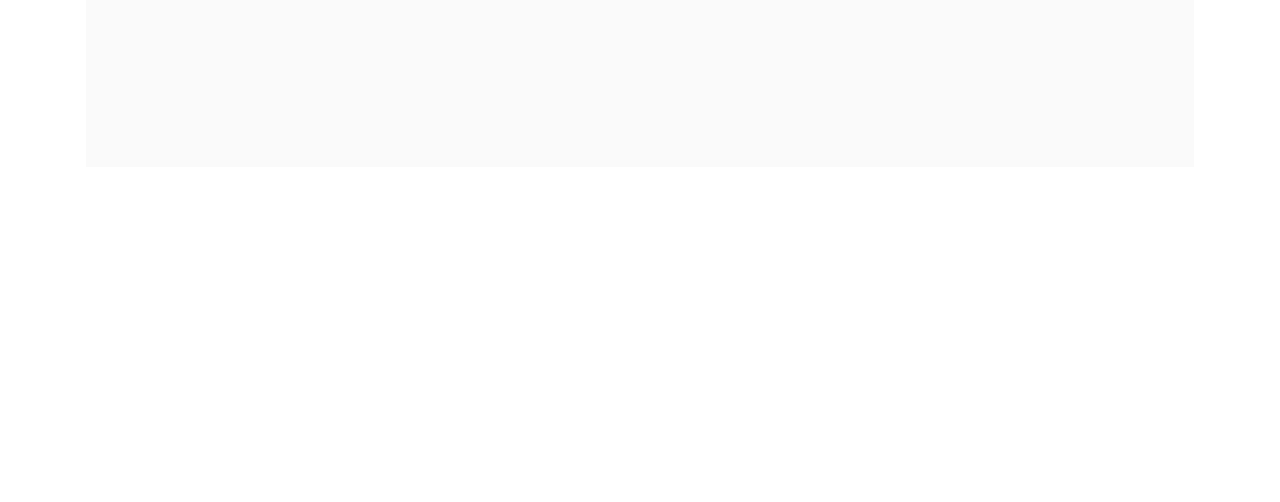
<file: servicii.html>
<!DOCTYPE html>
<html  >
<head>
  <!-- Site made with Mobirise Website Builder v5.7.8, https://mobirise.com -->
  <meta charset="UTF-8">
  <meta http-equiv="X-UA-Compatible" content="IE=edge">
  <meta name="generator" content="Mobirise v5.7.8, mobirise.com">
  <meta name="viewport" content="width=device-width, initial-scale=1, minimum-scale=1">
  <link rel="shortcut icon" href="assets/images/logo.ico" type="image/x-icon">
  <meta name="description" content="">
  
  
  <title>Servicii</title>
  <link rel="stylesheet" href="assets/web/assets/mobirise-icons2/mobirise2.css">
  <link rel="stylesheet" href="assets/web/assets/mobirise-icons/mobirise-icons.css">
  <link rel="stylesheet" href="assets/bootstrap/css/bootstrap.min.css">
  <link rel="stylesheet" href="assets/bootstrap/css/bootstrap-grid.min.css">
  <link rel="stylesheet" href="assets/bootstrap/css/bootstrap-reboot.min.css">
  <link rel="stylesheet" href="assets/animatecss/animate.css">
  <link rel="stylesheet" href="assets/dropdown/css/style.css">
  <link rel="stylesheet" href="assets/socicon/css/styles.css">
  <link rel="stylesheet" href="assets/theme/css/style.css">
  <link rel="preload" href="https://fonts.googleapis.com/css?family=Jost:100,200,300,400,500,600,700,800,900,100i,200i,300i,400i,500i,600i,700i,800i,900i&display=swap" as="style" onload="this.onload=null;this.rel='stylesheet'">
  <noscript><link rel="stylesheet" href="https://fonts.googleapis.com/css?family=Jost:100,200,300,400,500,600,700,800,900,100i,200i,300i,400i,500i,600i,700i,800i,900i&display=swap"></noscript>
  <link rel="preload" as="style" href="assets/mobirise/css/mbr-additional.css"><link rel="stylesheet" href="assets/mobirise/css/mbr-additional.css" type="text/css">

  
  
  
</head>
<body>
  
  <section data-bs-version="5.1" class="menu menu2 cid-ttdU5U5JLR" once="menu" id="menu2-j">
    
    <nav class="navbar navbar-dropdown navbar-fixed-top navbar-expand-lg">
        <div class="container">
            <div class="navbar-brand">
                <span class="navbar-logo">
                    <a href="https://mobiri.se">
                        <img src="assets/images/logo.ico" alt="SEO" style="height: 3.5rem;">
                    </a>
                </span>
                <span class="navbar-caption-wrap"><a class="navbar-caption text-white display-7" href="https://mobiri.se">SEOn</a></span>
            </div>
            <button class="navbar-toggler" type="button" data-toggle="collapse" data-bs-toggle="collapse" data-target="#navbarSupportedContent" data-bs-target="#navbarSupportedContent" aria-controls="navbarNavAltMarkup" aria-expanded="false" aria-label="Toggle navigation">
                <div class="hamburger">
                    <span></span>
                    <span></span>
                    <span></span>
                    <span></span>
                </div>
            </button>
            <div class="collapse navbar-collapse" id="navbarSupportedContent">
                <ul class="navbar-nav nav-dropdown nav-right" data-app-modern-menu="true"><li class="nav-item"><a class="nav-link link text-white text-primary display-4" href="index.html">Acasă</a></li>
                    <li class="nav-item"><a class="nav-link link text-white text-primary display-4" href="despre-noi.html">Despre noi</a></li>
                    <li class="nav-item"><a class="nav-link link text-white text-primary display-4" href="servicii.html">Servicii</a>
                    </li><li class="nav-item"><a class="nav-link link text-white text-primary display-4" href="contact.html">Contacte</a></li></ul>
                
                
            </div>
        </div>
    </nav>
</section>

<section data-bs-version="5.1" class="features1 cid-ttesAqS7YK" id="features1-n">
    

    
    
    <div class="container-fluid">
        <div class="row">
            <div class="col-12 col-lg-9">
                <h3 class="mbr-section-title mbr-fonts-style align-center mb-0 display-1"><strong>Servicii</strong><strong><br></strong></h3>
                
            </div>
        </div>
        <div class="row">
            <div class="card col-12 col-md-6 col-lg-3">
                <div class="card-wrapper">
                    <div class="card-box align-center">
                        <div class="iconfont-wrapper">
                            <span class="mbr-iconfont mbri-website-theme"></span>
                        </div>
                        <h5 class="card-title mbr-fonts-style display-5"><strong>Web Design</strong></h5>
                        <p class="card-text mbr-fonts-style display-7">Noi planificăm, creăm și codificăm site-uri și pagini web, multe dintre care combină text cu sunete, imagini, grafică și clipuri video. Suntem responsabile pentru crearea designului și aspectului site-ului sau paginii web a dumneavoastră. Aceasta poate însemna lucrul la un site web nou-nouț sau actualizarea unui site deja existent.</p>
                    </div>
                </div>
            </div>
            <div class="card col-12 col-md-6 col-lg-3">
                <div class="card-wrapper">
                    <div class="card-box align-center">
                        <div class="iconfont-wrapper">
                            <span class="mbr-iconfont mbri-growing-chart"></span>
                        </div>
                        <h5 class="card-title mbr-fonts-style display-5"><strong>SEO</strong></h5>
                        <p class="card-text mbr-fonts-style display-7">Îți creștem vizibilitatea site-ului pe motoarele de căutare. Ne asigurăm ca conținutul tău să fie unul relevant pentru nevoile utilizatorului, în timp ce dumneata vei scăpa de dificultățile tehnice.</p>
                    </div>
                </div>
            </div>
            <div class="card col-12 col-md-6 col-lg-3">
                <div class="card-wrapper">
                    <div class="card-box align-center">
                        <div class="iconfont-wrapper">
                            <span class="mbr-iconfont mbri-image-slider"></span>
                        </div>
                        <h5 class="card-title mbr-fonts-style display-5"><strong>Marketing</strong></h5>
                        <p class="card-text mbr-fonts-style display-7">Noi promovăm o companie și/sau produsele unei companii sau serviciile acesteia prin instrumente online care generează clienți potențiali, generează trafic și stimulează vânzările.</p>
                    </div>
                </div>
            </div>
            
        </div>
    </div>
</section>

<section data-bs-version="5.1" class="features16 cid-tteuoAdXsy" id="features17-o">
    

    
    
    <div class="container">
        <div class="content-wrapper">
            <div class="row align-items-center">
                <div class="col-12 col-lg-4">
                    <div class="image-wrapper">
                        <img src="assets/images/ux-256x256.png" alt="Web Design">
                    </div>
                </div>
                <div class="col-12 col-lg">
                    <div class="text-wrapper">
                        <h6 class="card-title mbr-fonts-style display-2"><strong>Web Design</strong><strong><br></strong></h6>
                        <p class="mbr-text mbr-fonts-style mb-4 display-7">Folosim cunoștințe de HTML, CSS și UX Design. Îți creăm și stilizăm site-ul de la 0, sau îți optimizăm site-ul existent cu un design responsive și ușor de navigat. Ne concentrăm pe elementele vizuale ale unui site web și transformăm aspectele wireframe în design de pagini web finisate. Suntem flexibile și adaptabile pentru cerințele și nevoile dumneavoastră.
<br>
<br>Arhitectura informației este o știință de organizare, aranjare și structurare a conținutului unui site web sau al unei aplicații, printre altele. Concentrtei pe interfețele site-urilor web, decidem cum să aranjăm părțile site-ului astfel încât să poată să fie înțeles. Urmărim să punem împreună conținutul, astfel încât utilizatorii să găsească ușor și rapid ceea ce au nevoie.</p>
                        
                    </div>
                </div>
            </div>
        </div>
    </div>
</section>

<section data-bs-version="5.1" class="features15 cid-tteupN57k9" id="features16-p">

    

    
    
    <div class="container">
        <div class="content-wrapper">
            <div class="row align-items-center">
                <div class="col-12 col-lg">
                    <div class="text-wrapper">
                        <h6 class="card-title mbr-fonts-style display-2"><strong>SEO</strong></h6>
                        <p class="mbr-text mbr-fonts-style mb-4 display-4">Ne interesăm de intenția utilizatorului și cuvintele cheie. Primul pas către îmbunătățirea SEO și obținerea vizibilității online este înțelegerea intenției utilizatorilor tăi. Dacă un utilizator caută o anumită marcă, aceasta este o căutare de navigare. Dacă un utilizator dorește să cumpere ceva, aceasta este o căutare tranzacțională.
<br>
<br>Google este destul de bun la identificarea intenției utilizatorului prin inspectarea cuvintelor cheie. Google va afla ce dorește un utilizator de la căutare și va decide cum să clasifice rezultatele, deci, în consecință: rezultatele cele mai pertinente pentru acea intenție a utilizatorului vor fi în top. Când utilizați aceleași cuvinte cheie în conținut pe care le caută publicul țintă, semnalați motoarele de căutare că veți oferi oamenilor ceea ce își doresc. Examinând rezultatele, puteți înțelege preferințele de brand ale utilizatorilor dumneavoastră, văzând cu ce site-uri web împărtășiți un public și unde publicul dumneavoastră este unic.
<br>
<br>Folosim link-uri. Crearea de link-uri este un proces din marketingul digital care are ca scop generarea cât mai multor link-uri de intrare pentru site-ul dvs. Dacă link-urile de pe site provin din surse bine reputate este benefic pentru SEO, deoarece acestea acționează ca voturi de încredere. Google recunoaște că, dacă colegii tăi au încredere în tine, utilizatorii pot fi de încredere. Astfel există o corelație directă între link-urile și traficul site-ului.</p>
                        
                    </div>
                </div>
                <div class="col-12 col-lg-4">
                    <div class="image-wrapper">
                        <img src="assets/images/seo-report-256x256.png" alt="SEO">
                    </div>
                </div>
            </div>
        </div>
    </div>
</section>

<section data-bs-version="5.1" class="features16 cid-tteuqxe2UN" id="features17-q">
    

    
    
    <div class="container">
        <div class="content-wrapper">
            <div class="row align-items-center">
                <div class="col-12 col-lg-4">
                    <div class="image-wrapper">
                        <img src="assets/images/digital-campaign-256x256.png" alt="Marketing">
                    </div>
                </div>
                <div class="col-12 col-lg">
                    <div class="text-wrapper">
                        <h6 class="card-title mbr-fonts-style display-2"><strong>Marketing</strong></h6>
                        <p class="mbr-text mbr-fonts-style mb-4 display-4">Cercetarea de piata este primul pas implicat in dezvoltarea unei strategii de marketing pe internet de succes. Scopul cercetării de piață este de a identifica publicul țintă al afacerii clientului tău și de a afla ce canale online folosesc. Prin cercetarea pieței, puteți descoperi, de asemenea, ce metode de marketing online folosesc concurenții și cât de eficient funcționează aceste strategii de marketing. Cercetarea de piață poate ajuta, de asemenea, la minimizarea posibilității de eșec al afacerii.
<br><br>Conținutul este ceea ce este folosit pentru a atrage și a menține clienți. Acestea poate fi videoclipuri, bloguri, articole, podcasturi, documente albe, studii de caz, broșuri de instrucțiuni și multe altele: practic orice pe care oamenii îl pot accesa online pe site-ul dumneavoastră web sau pe canalele dumneavoastră sociale. Noi vă vom ajuta să înțelegeți semnificația tuturor aspectelor conținutului, a modului în care este creat, a modului în care este eficient și a modului de utilizare cel mai bun pe diferite platforme și pentru ce categorie demografică vă va fi benefic să creați conținut.</p>
                        
                    </div>
                </div>
            </div>
        </div>
    </div>
</section>

<section data-bs-version="5.1" class="footer3 cid-tte26zQzkP mbr-reveal" once="footers" id="footer3-k">

    

    

    <div class="container">
        <div class="media-container-row align-center mbr-white">
            <div class="row row-links">
                <ul class="foot-menu">
                    
                    
                    
                    
                    
                <li class="foot-menu-item mbr-fonts-style display-4">Contact<br></li><li class="foot-menu-item mbr-fonts-style display-4">Servicii</li></ul>
            </div>
            <div class="row social-row">
                <div class="social-list align-right pb-2">
                    
                    
                    
                    
                    
                    
                <div class="soc-item">
                        <a href="http://facebook.com/" target="_blank">
                            <span class="mbr-iconfont mbr-iconfont-social socicon-facebook socicon"></span>
                        </a>
                    </div><div class="soc-item">
                        <a href="https://www.instagram.com/" target="_blank">
                            <span class="mbr-iconfont mbr-iconfont-social socicon-instagram socicon"></span>
                        </a>
                    </div><div class="soc-item">
                        <a href="https://www.linkedin.com/" target="_blank">
                            <span class="mbr-iconfont mbr-iconfont-social socicon-linkedin socicon"></span>
                        </a>
                    </div></div>
            </div>
            <div class="row row-copirayt">
                <p class="mbr-text mb-0 mbr-fonts-style mbr-white align-center display-7">
                    © Copyright 2022 SEOn. All Rights Reserved.
                </p>
            </div>
        </div>
    </div>
</section><section class="display-7" style="padding: 0;align-items: center;justify-content: center;flex-wrap: wrap;    align-content: center;display: flex;position: relative;height: 4rem;"><a href="https://mobiri.se/" style="flex: 1 1;height: 4rem;position: absolute;width: 100%;z-index: 1;"><img alt="" style="height: 4rem;" src="[data-uri]"></a><p style="margin: 0;text-align: center;" class="display-7">Made with &#8204;</p><a style="z-index:1" href="https://mobirise.com/builder/web-design-program.html">Web Design Program</a></section><script src="assets/bootstrap/js/bootstrap.bundle.min.js"></script>  <script src="assets/smoothscroll/smooth-scroll.js"></script>  <script src="assets/ytplayer/index.js"></script>  <script src="assets/dropdown/js/navbar-dropdown.js"></script>  <script src="assets/theme/js/script.js"></script>  
  
  
  <input name="animation" type="hidden">
  </body>
</html>
</file>
<file: assets/dropdown/css/style.css>
.navbar-dropdown {
  left: 0;
  padding: 0;
  position: absolute;
  right: 0;
  top: 0;
  transition: all 0.45s ease;
  z-index: 1030;
  background: #282828; }
  .navbar-dropdown .navbar-logo {
    margin-right: 0.8rem;
    transition: margin 0.3s ease-in-out;
    vertical-align: middle; }
    .navbar-dropdown .navbar-logo img {
      height: 3.125rem;
      transition: all 0.3s ease-in-out; }
    .navbar-dropdown .navbar-logo.mbr-iconfont {
      font-size: 3.125rem;
      line-height: 3.125rem; }
  .navbar-dropdown .navbar-caption {
    font-weight: 700;
    white-space: normal;
    vertical-align: -4px;
    line-height: 3.125rem !important; }
    .navbar-dropdown .navbar-caption, .navbar-dropdown .navbar-caption:hover {
      color: inherit;
      text-decoration: none; }
  .navbar-dropdown .mbr-iconfont + .navbar-caption {
    vertical-align: -1px; }
  .navbar-dropdown.navbar-fixed-top {
    position: fixed; }
  .navbar-dropdown .navbar-brand span {
    vertical-align: -4px; }
  .navbar-dropdown.bg-color.transparent {
    background: none; }
  .navbar-dropdown.navbar-short .navbar-brand {
    padding: 0.625rem 0; }
    .navbar-dropdown.navbar-short .navbar-brand span {
      vertical-align: -1px; }
  .navbar-dropdown.navbar-short .navbar-caption {
    line-height: 2.375rem !important;
    vertical-align: -2px; }
  .navbar-dropdown.navbar-short .navbar-logo {
    margin-right: 0.5rem; }
    .navbar-dropdown.navbar-short .navbar-logo img {
      height: 2.375rem; }
    .navbar-dropdown.navbar-short .navbar-logo.mbr-iconfont {
      font-size: 2.375rem;
      line-height: 2.375rem; }
  .navbar-dropdown.navbar-short .mbr-table-cell {
    height: 3.625rem; }
  .navbar-dropdown .navbar-close {
    left: 0.6875rem;
    position: fixed;
    top: 0.75rem;
    z-index: 1000; }
  .navbar-dropdown .hamburger-icon {
    content: "";
    display: inline-block;
    vertical-align: middle;
    width: 16px;
    -webkit-box-shadow: 0 -6px 0 1px #282828,0 0 0 1px #282828,0 6px 0 1px #282828;
    -moz-box-shadow: 0 -6px 0 1px #282828,0 0 0 1px #282828,0 6px 0 1px #282828;
    box-shadow: 0 -6px 0 1px #282828,0 0 0 1px #282828,0 6px 0 1px #282828; }

.dropdown-menu .dropdown-toggle[data-toggle="dropdown-submenu"]::after {
  border-bottom: 0.35em solid transparent;
  border-left: 0.35em solid;
  border-right: 0;
  border-top: 0.35em solid transparent;
  margin-left: 0.3rem; }

.dropdown-menu .dropdown-item:focus {
  outline: 0; }

.nav-dropdown {
  font-size: 0.75rem;
  font-weight: 500;
  height: auto !important; }
  .nav-dropdown .nav-btn {
    padding-left: 1rem; }
  .nav-dropdown .link {
    margin: .667em 1.667em;
    font-weight: 500;
    padding: 0;
    transition: color .2s ease-in-out; }
    .nav-dropdown .link.dropdown-toggle {
      margin-right: 2.583em; }
      .nav-dropdown .link.dropdown-toggle::after {
        margin-left: .25rem;
        border-top: 0.35em solid;
        border-right: 0.35em solid transparent;
        border-left: 0.35em solid transparent;
        border-bottom: 0; }
      .nav-dropdown .link.dropdown-toggle[aria-expanded="true"] {
        margin: 0;
        padding: 0.667em 3.263em  0.667em 1.667em; }
  .nav-dropdown .link::after,
  .nav-dropdown .dropdown-item::after {
    color: inherit; }
  .nav-dropdown .btn {
    font-size: 0.75rem;
    font-weight: 700;
    letter-spacing: 0;
    margin-bottom: 0;
    padding-left: 1.25rem;
    padding-right: 1.25rem; }
  .nav-dropdown .dropdown-menu {
    border-radius: 0;
    border: 0;
    left: 0;
    margin: 0;
    padding-bottom: 1.25rem;
    padding-top: 1.25rem;
    position: relative; }
  .nav-dropdown .dropdown-submenu {
    margin-left: 0.125rem;
    top: 0; }
  .nav-dropdown .dropdown-item {
    font-weight: 500;
    line-height: 2;
    padding: 0.3846em 4.615em 0.3846em 1.5385em;
    position: relative;
    transition: color .2s ease-in-out, background-color .2s ease-in-out; }
    .nav-dropdown .dropdown-item::after {
      margin-top: -0.3077em;
      position: absolute;
      right: 1.1538em;
      top: 50%; }
    .nav-dropdown .dropdown-item:focus, .nav-dropdown .dropdown-item:hover {
      background: none; }

@media (max-width: 767px) {
  .nav-dropdown.navbar-toggleable-sm {
    bottom: 0;
    display: none;
    left: 0;
    overflow-x: hidden;
    position: fixed;
    top: 0;
    transform: translateX(-100%);
    -ms-transform: translateX(-100%);
    -webkit-transform: translateX(-100%);
    width: 18.75rem;
    z-index: 999; } }
.nav-dropdown.navbar-toggleable-xl {
  bottom: 0;
  display: none;
  left: 0;
  overflow-x: hidden;
  position: fixed;
  top: 0;
  transform: translateX(-100%);
  -ms-transform: translateX(-100%);
  -webkit-transform: translateX(-100%);
  width: 18.75rem;
  z-index: 999; }

.nav-dropdown-sm {
  display: block !important;
  overflow-x: hidden;
  overflow: auto;
  padding-top: 3.875rem; }
  .nav-dropdown-sm::after {
    content: "";
    display: block;
    height: 3rem;
    width: 100%; }
  .nav-dropdown-sm.collapse.in ~ .navbar-close {
    display: block !important; }
  .nav-dropdown-sm.collapsing, .nav-dropdown-sm.collapse.in {
    transform: translateX(0);
    -ms-transform: translateX(0);
    -webkit-transform: translateX(0);
    transition: all 0.25s ease-out;
    -webkit-transition: all 0.25s ease-out;
    background: #282828; }
  .nav-dropdown-sm.collapsing[aria-expanded="false"] {
    transform: translateX(-100%);
    -ms-transform: translateX(-100%);
    -webkit-transform: translateX(-100%); }
  .nav-dropdown-sm .nav-item {
    display: block;
    margin-left: 0 !important;
    padding-left: 0; }
  .nav-dropdown-sm .link,
  .nav-dropdown-sm .dropdown-item {
    border-top: 1px dotted rgba(255, 255, 255, 0.1);
    font-size: 0.8125rem;
    line-height: 1.6;
    margin: 0 !important;
    padding: 0.875rem 2.4rem 0.875rem 1.5625rem !important;
    position: relative;
    white-space: normal; }
    .nav-dropdown-sm .link:focus, .nav-dropdown-sm .link:hover,
    .nav-dropdown-sm .dropdown-item:focus,
    .nav-dropdown-sm .dropdown-item:hover {
      background: rgba(0, 0, 0, 0.2) !important;
      color: #c0a375; }
  .nav-dropdown-sm .nav-btn {
    position: relative;
    padding: 1.5625rem 1.5625rem 0 1.5625rem; }
    .nav-dropdown-sm .nav-btn::before {
      border-top: 1px dotted rgba(255, 255, 255, 0.1);
      content: "";
      left: 0;
      position: absolute;
      top: 0;
      width: 100%; }
    .nav-dropdown-sm .nav-btn + .nav-btn {
      padding-top: 0.625rem; }
      .nav-dropdown-sm .nav-btn + .nav-btn::before {
        display: none; }
  .nav-dropdown-sm .btn {
    padding: 0.625rem 0; }
  .nav-dropdown-sm .dropdown-toggle[data-toggle="dropdown-submenu"]::after {
    margin-left: .25rem;
    border-top: 0.35em solid;
    border-right: 0.35em solid transparent;
    border-left: 0.35em solid transparent;
    border-bottom: 0; }
  .nav-dropdown-sm .dropdown-toggle[data-toggle="dropdown-submenu"][aria-expanded="true"]::after {
    border-top: 0;
    border-right: 0.35em solid transparent;
    border-left: 0.35em solid transparent;
    border-bottom: 0.35em solid; }
  .nav-dropdown-sm .dropdown-menu {
    margin: 0;
    padding: 0;
    position: relative;
    top: 0;
    left: 0;
    width: 100%;
    border: 0;
    float: none;
    border-radius: 0;
    background: none; }
  .nav-dropdown-sm .dropdown-submenu {
    left: 100%;
    margin-left: 0.125rem;
    margin-top: -1.25rem;
    top: 0; }

.navbar-toggleable-sm .nav-dropdown .dropdown-menu {
  position: absolute; }

.navbar-toggleable-sm .nav-dropdown .dropdown-submenu {
  left: 100%;
  margin-left: 0.125rem;
  margin-top: -1.25rem;
  top: 0; }

.navbar-toggleable-sm.opened .nav-dropdown .dropdown-menu {
  position: relative; }

.navbar-toggleable-sm.opened .nav-dropdown .dropdown-submenu {
  left: 0;
  margin-left: 00rem;
  margin-top: 0rem;
  top: 0; }

.is-builder .nav-dropdown.collapsing {
  transition: none !important; }
</file>
<file: assets/socicon/css/styles.css>
@charset "UTF-8";

@font-face {
  font-family: 'Socicon';
  src:  url('../fonts/socicon.eot');
  src:  url('../fonts/socicon.eot?#iefix') format('embedded-opentype'),
    url('../fonts/socicon.woff2') format('woff2'),
    url('../fonts/socicon.ttf') format('truetype'),
    url('../fonts/socicon.woff') format('woff'),
    url('../fonts/socicon.svg#socicon') format('svg');
  font-weight: normal;
  font-style: normal;
  font-display: swap;
}

[data-icon]:before {
  font-family: "socicon" !important;
  content: attr(data-icon);
  font-style: normal !important;
  font-weight: normal !important;
  font-variant: normal !important;
  text-transform: none !important;
  speak: none;
  line-height: 1;
  -webkit-font-smoothing: antialiased;
  -moz-osx-font-smoothing: grayscale;
}

[class^="socicon-"], [class*=" socicon-"] {
  /* use !important to prevent issues with browser extensions that change fonts */
  font-family: 'Socicon' !important;
  speak: none;
  font-style: normal;
  font-weight: normal;
  font-variant: normal;
  text-transform: none;
  line-height: 1;

  /* Better Font Rendering =========== */
  -webkit-font-smoothing: antialiased;
  -moz-osx-font-smoothing: grayscale;
}

.socicon-eitaa:before {
  content: "\e97c";
}
.socicon-soroush:before {
  content: "\e97d";
}
.socicon-bale:before {
  content: "\e97e";
}
.socicon-zazzle:before {
  content: "\e97b";
}
.socicon-society6:before {
  content: "\e97a";
}
.socicon-redbubble:before {
  content: "\e979";
}
.socicon-avvo:before {
  content: "\e978";
}
.socicon-stitcher:before {
  content: "\e977";
}
.socicon-googlehangouts:before {
  content: "\e974";
}
.socicon-dlive:before {
  content: "\e975";
}
.socicon-vsco:before {
  content: "\e976";
}
.socicon-flipboard:before {
  content: "\e973";
}
.socicon-ubuntu:before {
  content: "\e958";
}
.socicon-artstation:before {
  content: "\e959";
}
.socicon-invision:before {
  content: "\e95a";
}
.socicon-torial:before {
  content: "\e95b";
}
.socicon-collectorz:before {
  content: "\e95c";
}
.socicon-seenthis:before {
  content: "\e95d";
}
.socicon-googleplaymusic:before {
  content: "\e95e";
}
.socicon-debian:before {
  content: "\e95f";
}
.socicon-filmfreeway:before {
  content: "\e960";
}
.socicon-gnome:before {
  content: "\e961";
}
.socicon-itchio:before {
  content: "\e962";
}
.socicon-jamendo:before {
  content: "\e963";
}
.socicon-mix:before {
  content: "\e964";
}
.socicon-sharepoint:before {
  content: "\e965";
}
.socicon-tinder:before {
  content: "\e966";
}
.socicon-windguru:before {
  content: "\e967";
}
.socicon-cdbaby:before {
  content: "\e968";
}
.socicon-elementaryos:before {
  content: "\e969";
}
.socicon-stage32:before {
  content: "\e96a";
}
.socicon-tiktok:before {
  content: "\e96b";
}
.socicon-gitter:before {
  content: "\e96c";
}
.socicon-letterboxd:before {
  content: "\e96d";
}
.socicon-threema:before {
  content: "\e96e";
}
.socicon-splice:before {
  content: "\e96f";
}
.socicon-metapop:before {
  content: "\e970";
}
.socicon-naver:before {
  content: "\e971";
}
.socicon-remote:before {
  content: "\e972";
}
.socicon-internet:before {
  content: "\e957";
}
.socicon-moddb:before {
  content: "\e94b";
}
.socicon-indiedb:before {
  content: "\e94c";
}
.socicon-traxsource:before {
  content: "\e94d";
}
.socicon-gamefor:before {
  content: "\e94e";
}
.socicon-pixiv:before {
  content: "\e94f";
}
.socicon-myanimelist:before {
  content: "\e950";
}
.socicon-blackberry:before {
  content: "\e951";
}
.socicon-wickr:before {
  content: "\e952";
}
.socicon-spip:before {
  content: "\e953";
}
.socicon-napster:before {
  content: "\e954";
}
.socicon-beatport:before {
  content: "\e955";
}
.socicon-hackerone:before {
  content: "\e956";
}
.socicon-hackernews:before {
  content: "\e946";
}
.socicon-smashwords:before {
  content: "\e947";
}
.socicon-kobo:before {
  content: "\e948";
}
.socicon-bookbub:before {
  content: "\e949";
}
.socicon-mailru:before {
  content: "\e94a";
}
.socicon-gitlab:before {
  content: "\e945";
}
.socicon-instructables:before {
  content: "\e944";
}
.socicon-portfolio:before {
  content: "\e943";
}
.socicon-codered:before {
  content: "\e940";
}
.socicon-origin:before {
  content: "\e941";
}
.socicon-nextdoor:before {
  content: "\e942";
}
.socicon-udemy:before {
  content: "\e93f";
}
.socicon-livemaster:before {
  content: "\e93e";
}
.socicon-crunchbase:before {
  content: "\e93b";
}
.socicon-homefy:before {
  content: "\e93c";
}
.socicon-calendly:before {
  content: "\e93d";
}
.socicon-realtor:before {
  content: "\e90f";
}
.socicon-tidal:before {
  content: "\e910";
}
.socicon-qobuz:before {
  content: "\e911";
}
.socicon-natgeo:before {
  content: "\e912";
}
.socicon-mastodon:before {
  content: "\e913";
}
.socicon-unsplash:before {
  content: "\e914";
}
.socicon-homeadvisor:before {
  content: "\e915";
}
.socicon-angieslist:before {
  content: "\e916";
}
.socicon-codepen:before {
  content: "\e917";
}
.socicon-slack:before {
  content: "\e918";
}
.socicon-openaigym:before {
  content: "\e919";
}
.socicon-logmein:before {
  content: "\e91a";
}
.socicon-fiverr:before {
  content: "\e91b";
}
.socicon-gotomeeting:before {
  content: "\e91c";
}
.socicon-aliexpress:before {
  content: "\e91d";
}
.socicon-guru:before {
  content: "\e91e";
}
.socicon-appstore:before {
  content: "\e91f";
}
.socicon-homes:before {
  content: "\e920";
}
.socicon-zoom:before {
  content: "\e921";
}
.socicon-alibaba:before {
  content: "\e922";
}
.socicon-craigslist:before {
  content: "\e923";
}
.socicon-wix:before {
  content: "\e924";
}
.socicon-redfin:before {
  content: "\e925";
}
.socicon-googlecalendar:before {
  content: "\e926";
}
.socicon-shopify:before {
  content: "\e927";
}
.socicon-freelancer:before {
  content: "\e928";
}
.socicon-seedrs:before {
  content: "\e929";
}
.socicon-bing:before {
  content: "\e92a";
}
.socicon-doodle:before {
  content: "\e92b";
}
.socicon-bonanza:before {
  content: "\e92c";
}
.socicon-squarespace:before {
  content: "\e92d";
}
.socicon-toptal:before {
  content: "\e92e";
}
.socicon-gust:before {
  content: "\e92f";
}
.socicon-ask:before {
  content: "\e930";
}
.socicon-trulia:before {
  content: "\e931";
}
.socicon-loomly:before {
  content: "\e932";
}
.socicon-ghost:before {
  content: "\e933";
}
.socicon-upwork:before {
  content: "\e934";
}
.socicon-fundable:before {
  content: "\e935";
}
.socicon-booking:before {
  content: "\e936";
}
.socicon-googlemaps:before {
  content: "\e937";
}
.socicon-zillow:before {
  content: "\e938";
}
.socicon-niconico:before {
  content: "\e939";
}
.socicon-toneden:before {
  content: "\e93a";
}
.socicon-augment:before {
  content: "\e908";
}
.socicon-bitbucket:before {
  content: "\e909";
}
.socicon-fyuse:before {
  content: "\e90a";
}
.socicon-yt-gaming:before {
  content: "\e90b";
}
.socicon-sketchfab:before {
  content: "\e90c";
}
.socicon-mobcrush:before {
  content: "\e90d";
}
.socicon-microsoft:before {
  content: "\e90e";
}
.socicon-pandora:before {
  content: "\e907";
}
.socicon-messenger:before {
  content: "\e906";
}
.socicon-gamewisp:before {
  content: "\e905";
}
.socicon-bloglovin:before {
  content: "\e904";
}
.socicon-tunein:before {
  content: "\e903";
}
.socicon-gamejolt:before {
  content: "\e901";
}
.socicon-trello:before {
  content: "\e902";
}
.socicon-spreadshirt:before {
  content: "\e900";
}
.socicon-500px:before {
  content: "\e000";
}
.socicon-8tracks:before {
  content: "\e001";
}
.socicon-airbnb:before {
  content: "\e002";
}
.socicon-alliance:before {
  content: "\e003";
}
.socicon-amazon:before {
  content: "\e004";
}
.socicon-amplement:before {
  content: "\e005";
}
.socicon-android:before {
  content: "\e006";
}
.socicon-angellist:before {
  content: "\e007";
}
.socicon-apple:before {
  content: "\e008";
}
.socicon-appnet:before {
  content: "\e009";
}
.socicon-baidu:before {
  content: "\e00a";
}
.socicon-bandcamp:before {
  content: "\e00b";
}
.socicon-battlenet:before {
  content: "\e00c";
}
.socicon-mixer:before {
  content: "\e00d";
}
.socicon-bebee:before {
  content: "\e00e";
}
.socicon-bebo:before {
  content: "\e00f";
}
.socicon-behance:before {
  content: "\e010";
}
.socicon-blizzard:before {
  content: "\e011";
}
.socicon-blogger:before {
  content: "\e012";
}
.socicon-buffer:before {
  content: "\e013";
}
.socicon-chrome:before {
  content: "\e014";
}
.socicon-coderwall:before {
  content: "\e015";
}
.socicon-curse:before {
  content: "\e016";
}
.socicon-dailymotion:before {
  content: "\e017";
}
.socicon-deezer:before {
  content: "\e018";
}
.socicon-delicious:before {
  content: "\e019";
}
.socicon-deviantart:before {
  content: "\e01a";
}
.socicon-diablo:before {
  content: "\e01b";
}
.socicon-digg:before {
  content: "\e01c";
}
.socicon-discord:before {
  content: "\e01d";
}
.socicon-disqus:before {
  content: "\e01e";
}
.socicon-douban:before {
  content: "\e01f";
}
.socicon-draugiem:before {
  content: "\e020";
}
.socicon-dribbble:before {
  content: "\e021";
}
.socicon-drupal:before {
  content: "\e022";
}
.socicon-ebay:before {
  content: "\e023";
}
.socicon-ello:before {
  content: "\e024";
}
.socicon-endomodo:before {
  content: "\e025";
}
.socicon-envato:before {
  content: "\e026";
}
.socicon-etsy:before {
  content: "\e027";
}
.socicon-facebook:before {
  content: "\e028";
}
.socicon-feedburner:before {
  content: "\e029";
}
.socicon-filmweb:before {
  content: "\e02a";
}
.socicon-firefox:before {
  content: "\e02b";
}
.socicon-flattr:before {
  content: "\e02c";
}
.socicon-flickr:before {
  content: "\e02d";
}
.socicon-formulr:before {
  content: "\e02e";
}
.socicon-forrst:before {
  content: "\e02f";
}
.socicon-foursquare:before {
  content: "\e030";
}
.socicon-friendfeed:before {
  content: "\e031";
}
.socicon-github:before {
  content: "\e032";
}
.socicon-goodreads:before {
  content: "\e033";
}
.socicon-google:before {
  content: "\e034";
}
.socicon-googlescholar:before {
  content: "\e035";
}
.socicon-googlegroups:before {
  content: "\e036";
}
.socicon-googlephotos:before {
  content: "\e037";
}
.socicon-googleplus:before {
  content: "\e038";
}
.socicon-grooveshark:before {
  content: "\e039";
}
.socicon-hackerrank:before {
  content: "\e03a";
}
.socicon-hearthstone:before {
  content: "\e03b";
}
.socicon-hellocoton:before {
  content: "\e03c";
}
.socicon-heroes:before {
  content: "\e03d";
}
.socicon-smashcast:before {
  content: "\e03e";
}
.socicon-horde:before {
  content: "\e03f";
}
.socicon-houzz:before {
  content: "\e040";
}
.socicon-icq:before {
  content: "\e041";
}
.socicon-identica:before {
  content: "\e042";
}
.socicon-imdb:before {
  content: "\e043";
}
.socicon-instagram:before {
  content: "\e044";
}
.socicon-issuu:before {
  content: "\e045";
}
.socicon-istock:before {
  content: "\e046";
}
.socicon-itunes:before {
  content: "\e047";
}
.socicon-keybase:before {
  content: "\e048";
}
.socicon-lanyrd:before {
  content: "\e049";
}
.socicon-lastfm:before {
  content: "\e04a";
}
.socicon-line:before {
  content: "\e04b";
}
.socicon-linkedin:before {
  content: "\e04c";
}
.socicon-livejournal:before {
  content: "\e04d";
}
.socicon-lyft:before {
  content: "\e04e";
}
.socicon-macos:before {
  content: "\e04f";
}
.socicon-mail:before {
  content: "\e050";
}
.socicon-medium:before {
  content: "\e051";
}
.socicon-meetup:before {
  content: "\e052";
}
.socicon-mixcloud:before {
  content: "\e053";
}
.socicon-modelmayhem:before {
  content: "\e054";
}
.socicon-mumble:before {
  content: "\e055";
}
.socicon-myspace:before {
  content: "\e056";
}
.socicon-newsvine:before {
  content: "\e057";
}
.socicon-nintendo:before {
  content: "\e058";
}
.socicon-npm:before {
  content: "\e059";
}
.socicon-odnoklassniki:before {
  content: "\e05a";
}
.socicon-openid:before {
  content: "\e05b";
}
.socicon-opera:before {
  content: "\e05c";
}
.socicon-outlook:before {
  content: "\e05d";
}
.socicon-overwatch:before {
  content: "\e05e";
}
.socicon-patreon:before {
  content: "\e05f";
}
.socicon-paypal:before {
  content: "\e060";
}
.socicon-periscope:before {
  content: "\e061";
}
.socicon-persona:before {
  content: "\e062";
}
.socicon-pinterest:before {
  content: "\e063";
}
.socicon-play:before {
  content: "\e064";
}
.socicon-player:before {
  content: "\e065";
}
.socicon-playstation:before {
  content: "\e066";
}
.socicon-pocket:before {
  content: "\e067";
}
.socicon-qq:before {
  content: "\e068";
}
.socicon-quora:before {
  content: "\e069";
}
.socicon-raidcall:before {
  content: "\e06a";
}
.socicon-ravelry:before {
  content: "\e06b";
}
.socicon-reddit:before {
  content: "\e06c";
}
.socicon-renren:before {
  content: "\e06d";
}
.socicon-researchgate:before {
  content: "\e06e";
}
.socicon-residentadvisor:before {
  content: "\e06f";
}
.socicon-reverbnation:before {
  content: "\e070";
}
.socicon-rss:before {
  content: "\e071";
}
.socicon-sharethis:before {
  content: "\e072";
}
.socicon-skype:before {
  content: "\e073";
}
.socicon-slideshare:before {
  content: "\e074";
}
.socicon-smugmug:before {
  content: "\e075";
}
.socicon-snapchat:before {
  content: "\e076";
}
.socicon-songkick:before {
  content: "\e077";
}
.socicon-soundcloud:before {
  content: "\e078";
}
.socicon-spotify:before {
  content: "\e079";
}
.socicon-stackexchange:before {
  content: "\e07a";
}
.socicon-stackoverflow:before {
  content: "\e07b";
}
.socicon-starcraft:before {
  content: "\e07c";
}
.socicon-stayfriends:before {
  content: "\e07d";
}
.socicon-steam:before {
  content: "\e07e";
}
.socicon-storehouse:before {
  content: "\e07f";
}
.socicon-strava:before {
  content: "\e080";
}
.socicon-streamjar:before {
  content: "\e081";
}
.socicon-stumbleupon:before {
  content: "\e082";
}
.socicon-swarm:before {
  content: "\e083";
}
.socicon-teamspeak:before {
  content: "\e084";
}
.socicon-teamviewer:before {
  content: "\e085";
}
.socicon-technorati:before {
  content: "\e086";
}
.socicon-telegram:before {
  content: "\e087";
}
.socicon-tripadvisor:before {
  content: "\e088";
}
.socicon-tripit:before {
  content: "\e089";
}
.socicon-triplej:before {
  content: "\e08a";
}
.socicon-tumblr:before {
  content: "\e08b";
}
.socicon-twitch:before {
  content: "\e08c";
}
.socicon-twitter:before {
  content: "\e08d";
}
.socicon-uber:before {
  content: "\e08e";
}
.socicon-ventrilo:before {
  content: "\e08f";
}
.socicon-viadeo:before {
  content: "\e090";
}
.socicon-viber:before {
  content: "\e091";
}
.socicon-viewbug:before {
  content: "\e092";
}
.socicon-vimeo:before {
  content: "\e093";
}
.socicon-vine:before {
  content: "\e094";
}
.socicon-vkontakte:before {
  content: "\e095";
}
.socicon-warcraft:before {
  content: "\e096";
}
.socicon-wechat:before {
  content: "\e097";
}
.socicon-weibo:before {
  content: "\e098";
}
.socicon-whatsapp:before {
  content: "\e099";
}
.socicon-wikipedia:before {
  content: "\e09a";
}
.socicon-windows:before {
  content: "\e09b";
}
.socicon-wordpress:before {
  content: "\e09c";
}
.socicon-wykop:before {
  content: "\e09d";
}
.socicon-xbox:before {
  content: "\e09e";
}
.socicon-xing:before {
  content: "\e09f";
}
.socicon-yahoo:before {
  content: "\e0a0";
}
.socicon-yammer:before {
  content: "\e0a1";
}
.socicon-yandex:before {
  content: "\e0a2";
}
.socicon-yelp:before {
  content: "\e0a3";
}
.socicon-younow:before {
  content: "\e0a4";
}
.socicon-youtube:before {
  content: "\e0a5";
}
.socicon-zapier:before {
  content: "\e0a6";
}
.socicon-zerply:before {
  content: "\e0a7";
}
.socicon-zomato:before {
  content: "\e0a8";
}
.socicon-zynga:before {
  content: "\e0a9";
}
</file>
<file: assets/theme/css/style.css>
@charset "UTF-8";
section {
  background-color: #ffffff;
}

body {
  font-style: normal;
  line-height: 1.5;
  font-weight: 400;
  color: #232323;
  position: relative;
}

button {
  background-color: transparent;
  border-color: transparent;
}

section,
.container,
.container-fluid {
  position: relative;
  word-wrap: break-word;
}

a.mbr-iconfont:hover {
  text-decoration: none;
}

.article .lead p,
.article .lead ul,
.article .lead ol,
.article .lead pre,
.article .lead blockquote {
  margin-bottom: 0;
}

a {
  font-style: normal;
  font-weight: 400;
  cursor: pointer;
}
a, a:hover {
  text-decoration: none;
}

.mbr-section-title {
  font-style: normal;
  line-height: 1.3;
}

.mbr-section-subtitle {
  line-height: 1.3;
}

.mbr-text {
  font-style: normal;
  line-height: 1.7;
}

h1,
h2,
h3,
h4,
h5,
h6,
.display-1,
.display-2,
.display-4,
.display-5,
.display-7,
span,
p,
a {
  line-height: 1;
  word-break: break-word;
  word-wrap: break-word;
  font-weight: 400;
}

b,
strong {
  font-weight: bold;
}

input:-webkit-autofill, input:-webkit-autofill:hover, input:-webkit-autofill:focus, input:-webkit-autofill:active {
  transition-delay: 9999s;
  -webkit-transition-property: background-color, color;
  transition-property: background-color, color;
}

textarea[type=hidden] {
  display: none;
}

section {
  background-position: 50% 50%;
  background-repeat: no-repeat;
  background-size: cover;
}
section .mbr-background-video,
section .mbr-background-video-preview {
  position: absolute;
  bottom: 0;
  left: 0;
  right: 0;
  top: 0;
}

.hidden {
  visibility: hidden;
}

.mbr-z-index20 {
  z-index: 20;
}

/*! Base colors */
.mbr-white {
  color: #ffffff;
}

.mbr-black {
  color: #111111;
}

.mbr-bg-white {
  background-color: #ffffff;
}

.mbr-bg-black {
  background-color: #000000;
}

/*! Text-aligns */
.align-left {
  text-align: left;
}

.align-center {
  text-align: center;
}

.align-right {
  text-align: right;
}

/*! Font-weight  */
.mbr-light {
  font-weight: 300;
}

.mbr-regular {
  font-weight: 400;
}

.mbr-semibold {
  font-weight: 500;
}

.mbr-bold {
  font-weight: 700;
}

/*! Media  */
.media-content {
  flex-basis: 100%;
}

.media-container-row {
  display: flex;
  flex-direction: row;
  flex-wrap: wrap;
  justify-content: center;
  align-content: center;
  align-items: start;
}
.media-container-row .media-size-item {
  width: 400px;
}

.media-container-column {
  display: flex;
  flex-direction: column;
  flex-wrap: wrap;
  justify-content: center;
  align-content: center;
  align-items: stretch;
}
.media-container-column > * {
  width: 100%;
}

@media (min-width: 992px) {
  .media-container-row {
    flex-wrap: nowrap;
  }
}
figure {
  margin-bottom: 0;
  overflow: hidden;
}

figure[mbr-media-size] {
  transition: width 0.1s;
}

img,
iframe {
  display: block;
  width: 100%;
}

.card {
  background-color: transparent;
  border: none;
}

.card-box {
  width: 100%;
}

.card-img {
  text-align: center;
  flex-shrink: 0;
  -webkit-flex-shrink: 0;
}

.media {
  max-width: 100%;
  margin: 0 auto;
}

.mbr-figure {
  align-self: center;
}

.media-container > div {
  max-width: 100%;
}

.mbr-figure img,
.card-img img {
  width: 100%;
}

@media (max-width: 991px) {
  .media-size-item {
    width: auto !important;
  }

  .media {
    width: auto;
  }

  .mbr-figure {
    width: 100% !important;
  }
}
/*! Buttons */
.mbr-section-btn {
  margin-left: -0.6rem;
  margin-right: -0.6rem;
  font-size: 0;
}

.btn {
  font-weight: 600;
  border-width: 1px;
  font-style: normal;
  margin: 0.6rem 0.6rem;
  white-space: normal;
  transition: all 0.2s ease-in-out;
  display: inline-flex;
  align-items: center;
  justify-content: center;
  word-break: break-word;
}

.btn-sm {
  font-weight: 600;
  letter-spacing: 0px;
  transition: all 0.3s ease-in-out;
}

.btn-md {
  font-weight: 600;
  letter-spacing: 0px;
  transition: all 0.3s ease-in-out;
}

.btn-lg {
  font-weight: 600;
  letter-spacing: 0px;
  transition: all 0.3s ease-in-out;
}

.btn-form {
  margin: 0;
}
.btn-form:hover {
  cursor: pointer;
}

nav .mbr-section-btn {
  margin-left: 0rem;
  margin-right: 0rem;
}

/*! Btn icon margin */
.btn .mbr-iconfont,
.btn.btn-sm .mbr-iconfont {
  order: 1;
  cursor: pointer;
  margin-left: 0.5rem;
  vertical-align: sub;
}

.btn.btn-md .mbr-iconfont,
.btn.btn-md .mbr-iconfont {
  margin-left: 0.8rem;
}

.mbr-regular {
  font-weight: 400;
}

.mbr-semibold {
  font-weight: 500;
}

.mbr-bold {
  font-weight: 700;
}

[type=submit] {
  -webkit-appearance: none;
}

/*! Full-screen */
.mbr-fullscreen .mbr-overlay {
  min-height: 100vh;
}

.mbr-fullscreen {
  display: flex;
  display: -moz-flex;
  display: -ms-flex;
  display: -o-flex;
  align-items: center;
  min-height: 100vh;
  padding-top: 3rem;
  padding-bottom: 3rem;
}

/*! Map */
.map {
  height: 25rem;
  position: relative;
}
.map iframe {
  width: 100%;
  height: 100%;
}

/*! Scroll to top arrow */
.mbr-arrow-up {
  bottom: 25px;
  right: 90px;
  position: fixed;
  text-align: right;
  z-index: 5000;
  color: #ffffff;
  font-size: 22px;
}

.mbr-arrow-up a {
  background: rgba(0, 0, 0, 0.2);
  border-radius: 50%;
  color: #fff;
  display: inline-block;
  height: 60px;
  width: 60px;
  border: 2px solid #fff;
  outline-style: none !important;
  position: relative;
  text-decoration: none;
  transition: all 0.3s ease-in-out;
  cursor: pointer;
  text-align: center;
}
.mbr-arrow-up a:hover {
  background-color: rgba(0, 0, 0, 0.4);
}
.mbr-arrow-up a i {
  line-height: 60px;
}

.mbr-arrow-up-icon {
  display: block;
  color: #fff;
}

.mbr-arrow-up-icon::before {
  content: "›";
  display: inline-block;
  font-family: serif;
  font-size: 22px;
  line-height: 1;
  font-style: normal;
  position: relative;
  top: 6px;
  left: -4px;
  transform: rotate(-90deg);
}

/*! Arrow Down */
.mbr-arrow {
  position: absolute;
  bottom: 45px;
  left: 50%;
  width: 60px;
  height: 60px;
  cursor: pointer;
  background-color: rgba(80, 80, 80, 0.5);
  border-radius: 50%;
  transform: translateX(-50%);
}
@media (max-width: 767px) {
  .mbr-arrow {
    display: none;
  }
}
.mbr-arrow > a {
  display: inline-block;
  text-decoration: none;
  outline-style: none;
  -webkit-animation: arrowdown 1.7s ease-in-out infinite;
          animation: arrowdown 1.7s ease-in-out infinite;
  color: #ffffff;
}
.mbr-arrow > a > i {
  position: absolute;
  top: -2px;
  left: 15px;
  font-size: 2rem;
}

#scrollToTop a i::before {
  content: "";
  position: absolute;
  display: block;
  border-bottom: 2.5px solid #fff;
  border-left: 2.5px solid #fff;
  width: 27.8%;
  height: 27.8%;
  left: 50%;
  top: 51%;
  transform: translateY(-30%) translateX(-50%) rotate(135deg);
}

@keyframes arrowdown {
  0% {
    transform: translateY(0px);
  }
  50% {
    transform: translateY(-5px);
  }
  100% {
    transform: translateY(0px);
  }
}
@-webkit-keyframes arrowdown {
  0% {
    transform: translateY(0px);
  }
  50% {
    transform: translateY(-5px);
  }
  100% {
    transform: translateY(0px);
  }
}
@media (max-width: 500px) {
  .mbr-arrow-up {
    left: 0;
    right: 0;
    text-align: center;
  }
}
/*Gradients animation*/
@keyframes gradient-animation {
  from {
    background-position: 0% 100%;
    -webkit-animation-timing-function: ease-in-out;
            animation-timing-function: ease-in-out;
  }
  to {
    background-position: 100% 0%;
    -webkit-animation-timing-function: ease-in-out;
            animation-timing-function: ease-in-out;
  }
}
@-webkit-keyframes gradient-animation {
  from {
    background-position: 0% 100%;
    -webkit-animation-timing-function: ease-in-out;
            animation-timing-function: ease-in-out;
  }
  to {
    background-position: 100% 0%;
    -webkit-animation-timing-function: ease-in-out;
            animation-timing-function: ease-in-out;
  }
}
.bg-gradient {
  background-size: 200% 200%;
  animation: gradient-animation 5s infinite alternate;
  -webkit-animation: gradient-animation 5s infinite alternate;
}

.menu .navbar-brand {
  display: -webkit-flex;
}
.menu .navbar-brand span {
  display: flex;
  display: -webkit-flex;
}
.menu .navbar-brand .navbar-caption-wrap {
  display: -webkit-flex;
}
.menu .navbar-brand .navbar-logo img {
  display: -webkit-flex;
  width: auto;
}
@media (min-width: 768px) and (max-width: 991px) {
  .menu .navbar-toggleable-sm .navbar-nav {
    display: -ms-flexbox;
  }
}
@media (max-width: 991px) {
  .menu .navbar-collapse {
    max-height: 93.5vh;
  }
  .menu .navbar-collapse.show {
    overflow: auto;
  }
}
@media (min-width: 992px) {
  .menu .navbar-nav.nav-dropdown {
    display: -webkit-flex;
  }
  .menu .navbar-toggleable-sm .navbar-collapse {
    display: -webkit-flex !important;
  }
  .menu .collapsed .navbar-collapse {
    max-height: 93.5vh;
  }
  .menu .collapsed .navbar-collapse.show {
    overflow: auto;
  }
}
@media (max-width: 767px) {
  .menu .navbar-collapse {
    max-height: 80vh;
  }
}

.nav-link .mbr-iconfont {
  margin-right: 0.5rem;
}

.navbar {
  display: -webkit-flex;
  -webkit-flex-wrap: wrap;
  -webkit-align-items: center;
  -webkit-justify-content: space-between;
}

.navbar-collapse {
  -webkit-flex-basis: 100%;
  -webkit-flex-grow: 1;
  -webkit-align-items: center;
}

.nav-dropdown .link {
  padding: 0.667em 1.667em !important;
  margin: 0 !important;
}

.nav {
  display: -webkit-flex;
  -webkit-flex-wrap: wrap;
}

.row {
  display: -webkit-flex;
  -webkit-flex-wrap: wrap;
}

.justify-content-center {
  -webkit-justify-content: center;
}

.form-inline {
  display: -webkit-flex;
}

.card-wrapper {
  -webkit-flex: 1;
}

.carousel-control {
  z-index: 10;
  display: -webkit-flex;
}

.carousel-controls {
  display: -webkit-flex;
}

.media {
  display: -webkit-flex;
}

.form-group:focus {
  outline: none;
}

.jq-selectbox__select {
  padding: 7px 0;
  position: relative;
}

.jq-selectbox__dropdown {
  overflow: hidden;
  border-radius: 10px;
  position: absolute;
  top: 100%;
  left: 0 !important;
  width: 100% !important;
}

.jq-selectbox__trigger-arrow {
  right: 0;
  transform: translateY(-50%);
}

.jq-selectbox li {
  padding: 1.07em 0.5em;
}

input[type=range] {
  padding-left: 0 !important;
  padding-right: 0 !important;
}

.modal-dialog,
.modal-content {
  height: 100%;
}

.modal-dialog .carousel-inner {
  height: calc(100vh - 1.75rem);
}
@media (max-width: 575px) {
  .modal-dialog .carousel-inner {
    height: calc(100vh - 1rem);
  }
}

.carousel-item {
  text-align: center;
}

.carousel-item img {
  margin: auto;
}

.navbar-toggler {
  align-self: flex-start;
  padding: 0.25rem 0.75rem;
  font-size: 1.25rem;
  line-height: 1;
  background: transparent;
  border: 1px solid transparent;
  border-radius: 0.25rem;
}

.navbar-toggler:focus,
.navbar-toggler:hover {
  text-decoration: none;
  box-shadow: none;
}

.navbar-toggler-icon {
  display: inline-block;
  width: 1.5em;
  height: 1.5em;
  vertical-align: middle;
  content: "";
  background: no-repeat center center;
  background-size: 100% 100%;
}

.navbar-toggler-left {
  position: absolute;
  left: 1rem;
}

.navbar-toggler-right {
  position: absolute;
  right: 1rem;
}

.card-img {
  width: auto;
}

.menu .navbar.collapsed:not(.beta-menu) {
  flex-direction: column;
}

.carousel-item.active,
.carousel-item-next,
.carousel-item-prev {
  display: flex;
}

.note-air-layout .dropup .dropdown-menu,
.note-air-layout .navbar-fixed-bottom .dropdown .dropdown-menu {
  bottom: initial !important;
}

html,
body {
  height: auto;
  min-height: 100vh;
}

.dropup .dropdown-toggle::after {
  display: none;
}

.form-asterisk {
  font-family: initial;
  position: absolute;
  top: -2px;
  font-weight: normal;
}

.form-control-label {
  position: relative;
  cursor: pointer;
  margin-bottom: 0.357em;
  padding: 0;
}

.alert {
  color: #ffffff;
  border-radius: 0;
  border: 0;
  font-size: 1.1rem;
  line-height: 1.5;
  margin-bottom: 1.875rem;
  padding: 1.25rem;
  position: relative;
  text-align: center;
}
.alert.alert-form::after {
  background-color: inherit;
  bottom: -7px;
  content: "";
  display: block;
  height: 14px;
  left: 50%;
  margin-left: -7px;
  position: absolute;
  transform: rotate(45deg);
  width: 14px;
}

.form-control {
  background-color: #ffffff;
  background-clip: border-box;
  color: #232323;
  line-height: 1rem !important;
  height: auto;
  padding: 0.6rem 1.2rem;
  transition: border-color 0.25s ease 0s;
  border: 1px solid transparent !important;
  border-radius: 4px;
  box-shadow: rgba(0, 0, 0, 0.07) 0px 1px 1px 0px, rgba(0, 0, 0, 0.07) 0px 1px 3px 0px, rgba(0, 0, 0, 0.03) 0px 0px 0px 1px;
}
.form-active .form-control:invalid {
  border-color: red;
}

form .row {
  margin-left: -0.6rem;
  margin-right: -0.6rem;
}
form .row [class*=col] {
  padding-left: 0.6rem;
  padding-right: 0.6rem;
}

form .mbr-section-btn {
  margin: 0;
  padding-left: 0.6rem;
  padding-right: 0.6rem;
}

form .btn {
  display: flex;
  padding: 0.6rem 1.2rem;
  margin: 0;
}

form .form-check-input {
  margin-top: 0.5;
}

textarea.form-control {
  line-height: 1.5rem !important;
}

.form-group {
  margin-bottom: 1.2rem;
}

.form-control,
form .btn {
  min-height: 48px;
}

.gdpr-block label span.textGDPR input[name=gdpr] {
  top: 7px;
}

.form-control:focus {
  box-shadow: none;
}

:focus {
  outline: none;
}

.mbr-overlay {
  background-color: #000;
  bottom: 0;
  left: 0;
  opacity: 0.5;
  position: absolute;
  right: 0;
  top: 0;
  z-index: 0;
  pointer-events: none;
}

blockquote {
  font-style: italic;
  padding: 3rem;
  font-size: 1.09rem;
  position: relative;
  border-left: 3px solid;
}

ul,
ol,
pre,
blockquote {
  margin-bottom: 2.3125rem;
}

.mt-4 {
  margin-top: 2rem !important;
}

.mb-4 {
  margin-bottom: 2rem !important;
}

@media (min-width: 992px) {
  .container {
    padding-left: 16px;
    padding-right: 16px;
  }

  .row {
    margin-left: -16px;
    margin-right: -16px;
  }
  .row > [class*=col] {
    padding-left: 16px;
    padding-right: 16px;
  }
}
@media (min-width: 768px) {
  .container-fluid {
    padding-left: 32px;
    padding-right: 32px;
  }
}
@media (min-width: 768px) and (max-width: 991px) {
  .mbr-container {
    padding-left: 32px;
    padding-right: 32px;
  }
}
@media (max-width: 767px) {
  .mbr-container {
    padding-left: 16px;
    padding-right: 16px;
  }
}
.card-wrapper,
.item-wrapper {
  overflow: hidden;
}

.app-video-wrapper > img {
  opacity: 1;
}

.item {
  position: relative;
}

.dropdown-menu .dropdown-menu {
  left: 100%;
}

.dropdown-item + .dropdown-menu {
  display: none;
}

.dropdown-item:hover + .dropdown-menu,
.dropdown-menu:hover {
  display: block;
}

@media (min-aspect-ratio: 16/9) {
  .mbr-video-foreground {
    height: 300% !important;
    top: -100% !important;
  }
}
@media (max-aspect-ratio: 16/9) {
  .mbr-video-foreground {
    width: 300% !important;
    left: -100% !important;
  }
}.engine {
	position: absolute;
	text-indent: -2400px;
	text-align: center;
	padding: 0;
	top: 0;
	left: -2400px;
}
</file>
<file: assets/mobirise/css/mbr-additional.css>
body {
  font-family: Jost;
}
.display-1 {
  font-family: 'Jost', sans-serif;
  font-size: 3.5rem;
  line-height: 1.1;
}
.display-1 > .mbr-iconfont {
  font-size: 4.375rem;
}
.display-2 {
  font-family: 'Jost', sans-serif;
  font-size: 2rem;
  line-height: 1.1;
}
.display-2 > .mbr-iconfont {
  font-size: 2.5rem;
}
.display-4 {
  font-family: 'Jost', sans-serif;
  font-size: 1.2rem;
  line-height: 1.5;
}
.display-4 > .mbr-iconfont {
  font-size: 1.5rem;
}
.display-5 {
  font-family: 'Jost', sans-serif;
  font-size: 1.5rem;
  line-height: 1.5;
}
.display-5 > .mbr-iconfont {
  font-size: 1.875rem;
}
.display-7 {
  font-family: 'Jost', sans-serif;
  font-size: 1.2rem;
  line-height: 1.5;
}
.display-7 > .mbr-iconfont {
  font-size: 1.5rem;
}
/* ---- Fluid typography for mobile devices ---- */
/* 1.4 - font scale ratio ( bootstrap == 1.42857 ) */
/* 100vw - current viewport width */
/* (48 - 20)  48 == 48rem == 768px, 20 == 20rem == 320px(minimal supported viewport) */
/* 0.65 - min scale variable, may vary */
@media (max-width: 992px) {
  .display-1 {
    font-size: 2.8rem;
  }
}
@media (max-width: 768px) {
  .display-1 {
    font-size: 2.45rem;
    font-size: calc( 1.875rem + (3.5 - 1.875) * ((100vw - 20rem) / (48 - 20)));
    line-height: calc( 1.1 * (1.875rem + (3.5 - 1.875) * ((100vw - 20rem) / (48 - 20))));
  }
  .display-2 {
    font-size: 1.6rem;
    font-size: calc( 1.35rem + (2 - 1.35) * ((100vw - 20rem) / (48 - 20)));
    line-height: calc( 1.3 * (1.35rem + (2 - 1.35) * ((100vw - 20rem) / (48 - 20))));
  }
  .display-4 {
    font-size: 0.96rem;
    font-size: calc( 1.07rem + (1.2 - 1.07) * ((100vw - 20rem) / (48 - 20)));
    line-height: calc( 1.4 * (1.07rem + (1.2 - 1.07) * ((100vw - 20rem) / (48 - 20))));
  }
  .display-5 {
    font-size: 1.2rem;
    font-size: calc( 1.175rem + (1.5 - 1.175) * ((100vw - 20rem) / (48 - 20)));
    line-height: calc( 1.4 * (1.175rem + (1.5 - 1.175) * ((100vw - 20rem) / (48 - 20))));
  }
  .display-7 {
    font-size: 0.96rem;
    font-size: calc( 1.07rem + (1.2 - 1.07) * ((100vw - 20rem) / (48 - 20)));
    line-height: calc( 1.4 * (1.07rem + (1.2 - 1.07) * ((100vw - 20rem) / (48 - 20))));
  }
}
/* Buttons */
.btn {
  padding: 0.6rem 1.2rem;
  border-radius: 4px;
}
.btn-sm {
  padding: 0.6rem 1.2rem;
  border-radius: 4px;
}
.btn-md {
  padding: 0.6rem 1.2rem;
  border-radius: 4px;
}
.btn-lg {
  padding: 1rem 2.6rem;
  border-radius: 4px;
}
.bg-primary {
  background-color: #6592e6 !important;
}
.bg-success {
  background-color: #40b0bf !important;
}
.bg-info {
  background-color: #47b5ed !important;
}
.bg-warning {
  background-color: #ffe161 !important;
}
.bg-danger {
  background-color: #ff9966 !important;
}
.btn-primary,
.btn-primary:active {
  background-color: #6592e6 !important;
  border-color: #6592e6 !important;
  color: #ffffff !important;
  box-shadow: 0 2px 2px 0 rgba(0, 0, 0, 0.2);
}
.btn-primary:hover,
.btn-primary:focus,
.btn-primary.focus,
.btn-primary.active {
  color: #ffffff !important;
  background-color: #2260d2 !important;
  border-color: #2260d2 !important;
  box-shadow: 0 2px 5px 0 rgba(0, 0, 0, 0.2);
}
.btn-primary.disabled,
.btn-primary:disabled {
  color: #ffffff !important;
  background-color: #2260d2 !important;
  border-color: #2260d2 !important;
}
.btn-secondary,
.btn-secondary:active {
  background-color: #ff6666 !important;
  border-color: #ff6666 !important;
  color: #ffffff !important;
  box-shadow: 0 2px 2px 0 rgba(0, 0, 0, 0.2);
}
.btn-secondary:hover,
.btn-secondary:focus,
.btn-secondary.focus,
.btn-secondary.active {
  color: #ffffff !important;
  background-color: #ff0f0f !important;
  border-color: #ff0f0f !important;
  box-shadow: 0 2px 5px 0 rgba(0, 0, 0, 0.2);
}
.btn-secondary.disabled,
.btn-secondary:disabled {
  color: #ffffff !important;
  background-color: #ff0f0f !important;
  border-color: #ff0f0f !important;
}
.btn-info,
.btn-info:active {
  background-color: #47b5ed !important;
  border-color: #47b5ed !important;
  color: #ffffff !important;
  box-shadow: 0 2px 2px 0 rgba(0, 0, 0, 0.2);
}
.btn-info:hover,
.btn-info:focus,
.btn-info.focus,
.btn-info.active {
  color: #ffffff !important;
  background-color: #148cca !important;
  border-color: #148cca !important;
  box-shadow: 0 2px 5px 0 rgba(0, 0, 0, 0.2);
}
.btn-info.disabled,
.btn-info:disabled {
  color: #ffffff !important;
  background-color: #148cca !important;
  border-color: #148cca !important;
}
.btn-success,
.btn-success:active {
  background-color: #40b0bf !important;
  border-color: #40b0bf !important;
  color: #ffffff !important;
  box-shadow: 0 2px 2px 0 rgba(0, 0, 0, 0.2);
}
.btn-success:hover,
.btn-success:focus,
.btn-success.focus,
.btn-success.active {
  color: #ffffff !important;
  background-color: #2a747e !important;
  border-color: #2a747e !important;
  box-shadow: 0 2px 5px 0 rgba(0, 0, 0, 0.2);
}
.btn-success.disabled,
.btn-success:disabled {
  color: #ffffff !important;
  background-color: #2a747e !important;
  border-color: #2a747e !important;
}
.btn-warning,
.btn-warning:active {
  background-color: #ffe161 !important;
  border-color: #ffe161 !important;
  color: #614f00 !important;
  box-shadow: 0 2px 2px 0 rgba(0, 0, 0, 0.2);
}
.btn-warning:hover,
.btn-warning:focus,
.btn-warning.focus,
.btn-warning.active {
  color: #0a0800 !important;
  background-color: #ffd10a !important;
  border-color: #ffd10a !important;
  box-shadow: 0 2px 5px 0 rgba(0, 0, 0, 0.2);
}
.btn-warning.disabled,
.btn-warning:disabled {
  color: #614f00 !important;
  background-color: #ffd10a !important;
  border-color: #ffd10a !important;
}
.btn-danger,
.btn-danger:active {
  background-color: #ff9966 !important;
  border-color: #ff9966 !important;
  color: #ffffff !important;
  box-shadow: 0 2px 2px 0 rgba(0, 0, 0, 0.2);
}
.btn-danger:hover,
.btn-danger:focus,
.btn-danger.focus,
.btn-danger.active {
  color: #ffffff !important;
  background-color: #ff5f0f !important;
  border-color: #ff5f0f !important;
  box-shadow: 0 2px 5px 0 rgba(0, 0, 0, 0.2);
}
.btn-danger.disabled,
.btn-danger:disabled {
  color: #ffffff !important;
  background-color: #ff5f0f !important;
  border-color: #ff5f0f !important;
}
.btn-white,
.btn-white:active {
  background-color: #fafafa !important;
  border-color: #fafafa !important;
  color: #7a7a7a !important;
  box-shadow: 0 2px 2px 0 rgba(0, 0, 0, 0.2);
}
.btn-white:hover,
.btn-white:focus,
.btn-white.focus,
.btn-white.active {
  color: #4f4f4f !important;
  background-color: #cfcfcf !important;
  border-color: #cfcfcf !important;
  box-shadow: 0 2px 5px 0 rgba(0, 0, 0, 0.2);
}
.btn-white.disabled,
.btn-white:disabled {
  color: #7a7a7a !important;
  background-color: #cfcfcf !important;
  border-color: #cfcfcf !important;
}
.btn-black,
.btn-black:active {
  background-color: #232323 !important;
  border-color: #232323 !important;
  color: #ffffff !important;
  box-shadow: 0 2px 2px 0 rgba(0, 0, 0, 0.2);
}
.btn-black:hover,
.btn-black:focus,
.btn-black.focus,
.btn-black.active {
  color: #ffffff !important;
  background-color: #000000 !important;
  border-color: #000000 !important;
  box-shadow: 0 2px 5px 0 rgba(0, 0, 0, 0.2);
}
.btn-black.disabled,
.btn-black:disabled {
  color: #ffffff !important;
  background-color: #000000 !important;
  border-color: #000000 !important;
}
.btn-primary-outline,
.btn-primary-outline:active {
  background-color: transparent !important;
  border-color: transparent;
  color: #6592e6;
}
.btn-primary-outline:hover,
.btn-primary-outline:focus,
.btn-primary-outline.focus,
.btn-primary-outline.active {
  color: #2260d2 !important;
  background-color: transparent!important;
  border-color: transparent!important;
  box-shadow: none!important;
}
.btn-primary-outline.disabled,
.btn-primary-outline:disabled {
  color: #ffffff !important;
  background-color: #6592e6 !important;
  border-color: #6592e6 !important;
}
.btn-secondary-outline,
.btn-secondary-outline:active {
  background-color: transparent !important;
  border-color: transparent;
  color: #ff6666;
}
.btn-secondary-outline:hover,
.btn-secondary-outline:focus,
.btn-secondary-outline.focus,
.btn-secondary-outline.active {
  color: #ff0f0f !important;
  background-color: transparent!important;
  border-color: transparent!important;
  box-shadow: none!important;
}
.btn-secondary-outline.disabled,
.btn-secondary-outline:disabled {
  color: #ffffff !important;
  background-color: #ff6666 !important;
  border-color: #ff6666 !important;
}
.btn-info-outline,
.btn-info-outline:active {
  background-color: transparent !important;
  border-color: transparent;
  color: #47b5ed;
}
.btn-info-outline:hover,
.btn-info-outline:focus,
.btn-info-outline.focus,
.btn-info-outline.active {
  color: #148cca !important;
  background-color: transparent!important;
  border-color: transparent!important;
  box-shadow: none!important;
}
.btn-info-outline.disabled,
.btn-info-outline:disabled {
  color: #ffffff !important;
  background-color: #47b5ed !important;
  border-color: #47b5ed !important;
}
.btn-success-outline,
.btn-success-outline:active {
  background-color: transparent !important;
  border-color: transparent;
  color: #40b0bf;
}
.btn-success-outline:hover,
.btn-success-outline:focus,
.btn-success-outline.focus,
.btn-success-outline.active {
  color: #2a747e !important;
  background-color: transparent!important;
  border-color: transparent!important;
  box-shadow: none!important;
}
.btn-success-outline.disabled,
.btn-success-outline:disabled {
  color: #ffffff !important;
  background-color: #40b0bf !important;
  border-color: #40b0bf !important;
}
.btn-warning-outline,
.btn-warning-outline:active {
  background-color: transparent !important;
  border-color: transparent;
  color: #ffe161;
}
.btn-warning-outline:hover,
.btn-warning-outline:focus,
.btn-warning-outline.focus,
.btn-warning-outline.active {
  color: #ffd10a !important;
  background-color: transparent!important;
  border-color: transparent!important;
  box-shadow: none!important;
}
.btn-warning-outline.disabled,
.btn-warning-outline:disabled {
  color: #614f00 !important;
  background-color: #ffe161 !important;
  border-color: #ffe161 !important;
}
.btn-danger-outline,
.btn-danger-outline:active {
  background-color: transparent !important;
  border-color: transparent;
  color: #ff9966;
}
.btn-danger-outline:hover,
.btn-danger-outline:focus,
.btn-danger-outline.focus,
.btn-danger-outline.active {
  color: #ff5f0f !important;
  background-color: transparent!important;
  border-color: transparent!important;
  box-shadow: none!important;
}
.btn-danger-outline.disabled,
.btn-danger-outline:disabled {
  color: #ffffff !important;
  background-color: #ff9966 !important;
  border-color: #ff9966 !important;
}
.btn-black-outline,
.btn-black-outline:active {
  background-color: transparent !important;
  border-color: transparent;
  color: #232323;
}
.btn-black-outline:hover,
.btn-black-outline:focus,
.btn-black-outline.focus,
.btn-black-outline.active {
  color: #000000 !important;
  background-color: transparent!important;
  border-color: transparent!important;
  box-shadow: none!important;
}
.btn-black-outline.disabled,
.btn-black-outline:disabled {
  color: #ffffff !important;
  background-color: #232323 !important;
  border-color: #232323 !important;
}
.btn-white-outline,
.btn-white-outline:active {
  background-color: transparent !important;
  border-color: transparent;
  color: #fafafa;
}
.btn-white-outline:hover,
.btn-white-outline:focus,
.btn-white-outline.focus,
.btn-white-outline.active {
  color: #cfcfcf !important;
  background-color: transparent!important;
  border-color: transparent!important;
  box-shadow: none!important;
}
.btn-white-outline.disabled,
.btn-white-outline:disabled {
  color: #7a7a7a !important;
  background-color: #fafafa !important;
  border-color: #fafafa !important;
}
.text-primary {
  color: #6592e6 !important;
}
.text-secondary {
  color: #ff6666 !important;
}
.text-success {
  color: #40b0bf !important;
}
.text-info {
  color: #47b5ed !important;
}
.text-warning {
  color: #ffe161 !important;
}
.text-danger {
  color: #ff9966 !important;
}
.text-white {
  color: #fafafa !important;
}
.text-black {
  color: #232323 !important;
}
a.text-primary:hover,
a.text-primary:focus,
a.text-primary.active {
  color: #205ac5 !important;
}
a.text-secondary:hover,
a.text-secondary:focus,
a.text-secondary.active {
  color: #ff0000 !important;
}
a.text-success:hover,
a.text-success:focus,
a.text-success.active {
  color: #266a73 !important;
}
a.text-info:hover,
a.text-info:focus,
a.text-info.active {
  color: #1283bc !important;
}
a.text-warning:hover,
a.text-warning:focus,
a.text-warning.active {
  color: #facb00 !important;
}
a.text-danger:hover,
a.text-danger:focus,
a.text-danger.active {
  color: #ff5500 !important;
}
a.text-white:hover,
a.text-white:focus,
a.text-white.active {
  color: #c7c7c7 !important;
}
a.text-black:hover,
a.text-black:focus,
a.text-black.active {
  color: #000000 !important;
}
a[class*="text-"]:not(.nav-link):not(.dropdown-item):not([role]):not(.navbar-caption) {
  position: relative;
  background-image: transparent;
  background-size: 10000px 2px;
  background-repeat: no-repeat;
  background-position: 0px 1.2em;
  background-position: -10000px 1.2em;
}
a[class*="text-"]:not(.nav-link):not(.dropdown-item):not([role]):not(.navbar-caption):hover {
  transition: background-position 2s ease-in-out;
  background-image: linear-gradient(currentColor 50%, currentColor 50%);
  background-position: 0px 1.2em;
}
.nav-tabs .nav-link.active {
  color: #6592e6;
}
.nav-tabs .nav-link:not(.active) {
  color: #232323;
}
.alert-success {
  background-color: #70c770;
}
.alert-info {
  background-color: #47b5ed;
}
.alert-warning {
  background-color: #ffe161;
}
.alert-danger {
  background-color: #ff9966;
}
.mbr-gallery-filter li.active .btn {
  background-color: #6592e6;
  border-color: #6592e6;
  color: #ffffff;
}
.mbr-gallery-filter li.active .btn:focus {
  box-shadow: none;
}
a,
a:hover {
  color: #6592e6;
}
.mbr-plan-header.bg-primary .mbr-plan-subtitle,
.mbr-plan-header.bg-primary .mbr-plan-price-desc {
  color: #ffffff;
}
.mbr-plan-header.bg-success .mbr-plan-subtitle,
.mbr-plan-header.bg-success .mbr-plan-price-desc {
  color: #a0d8df;
}
.mbr-plan-header.bg-info .mbr-plan-subtitle,
.mbr-plan-header.bg-info .mbr-plan-price-desc {
  color: #ffffff;
}
.mbr-plan-header.bg-warning .mbr-plan-subtitle,
.mbr-plan-header.bg-warning .mbr-plan-price-desc {
  color: #ffffff;
}
.mbr-plan-header.bg-danger .mbr-plan-subtitle,
.mbr-plan-header.bg-danger .mbr-plan-price-desc {
  color: #ffffff;
}
/* Scroll to top button*/
.scrollToTop_wraper {
  display: none;
}
.form-control {
  font-family: 'Jost', sans-serif;
  font-size: 1.2rem;
  line-height: 1.5;
  font-weight: 400;
}
.form-control > .mbr-iconfont {
  font-size: 1.5rem;
}
.form-control:hover,
.form-control:focus {
  box-shadow: rgba(0, 0, 0, 0.07) 0px 1px 1px 0px, rgba(0, 0, 0, 0.07) 0px 1px 3px 0px, rgba(0, 0, 0, 0.03) 0px 0px 0px 1px;
  border-color: #6592e6 !important;
}
.form-control:-webkit-input-placeholder {
  font-family: 'Jost', sans-serif;
  font-size: 1.2rem;
  line-height: 1.5;
  font-weight: 400;
}
.form-control:-webkit-input-placeholder > .mbr-iconfont {
  font-size: 1.5rem;
}
blockquote {
  border-color: #6592e6;
}
/* Forms */
.jq-selectbox li:hover,
.jq-selectbox li.selected {
  background-color: #6592e6;
  color: #ffffff;
}
.jq-number__spin {
  transition: 0.25s ease;
}
.jq-number__spin:hover {
  border-color: #6592e6;
}
.jq-selectbox .jq-selectbox__trigger-arrow,
.jq-number__spin.minus:after,
.jq-number__spin.plus:after {
  transition: 0.4s;
  border-top-color: #353535;
  border-bottom-color: #353535;
}
.jq-selectbox:hover .jq-selectbox__trigger-arrow,
.jq-number__spin.minus:hover:after,
.jq-number__spin.plus:hover:after {
  border-top-color: #6592e6;
  border-bottom-color: #6592e6;
}
.xdsoft_datetimepicker .xdsoft_calendar td.xdsoft_default,
.xdsoft_datetimepicker .xdsoft_calendar td.xdsoft_current,
.xdsoft_datetimepicker .xdsoft_timepicker .xdsoft_time_box > div > div.xdsoft_current {
  color: #ffffff !important;
  background-color: #6592e6 !important;
  box-shadow: none !important;
}
.xdsoft_datetimepicker .xdsoft_calendar td:hover,
.xdsoft_datetimepicker .xdsoft_timepicker .xdsoft_time_box > div > div:hover {
  color: #000000 !important;
  background: #ff6666 !important;
  box-shadow: none !important;
}
.lazy-bg {
  background-image: none !important;
}
.lazy-placeholder:not(section),
.lazy-none {
  display: block;
  position: relative;
  padding-bottom: 56.25%;
  width: 100%;
  height: auto;
}
iframe.lazy-placeholder,
.lazy-placeholder:after {
  content: '';
  position: absolute;
  width: 200px;
  height: 200px;
  background: transparent no-repeat center;
  background-size: contain;
  top: 50%;
  left: 50%;
  transform: translateX(-50%) translateY(-50%);
  background-image: url("data:image/svg+xml;charset=UTF-8,%3csvg width='32' height='32' viewBox='0 0 64 64' xmlns='http://www.w3.org/2000/svg' stroke='%236592e6' %3e%3cg fill='none' fill-rule='evenodd'%3e%3cg transform='translate(16 16)' stroke-width='2'%3e%3ccircle stroke-opacity='.5' cx='16' cy='16' r='16'/%3e%3cpath d='M32 16c0-9.94-8.06-16-16-16'%3e%3canimateTransform attributeName='transform' type='rotate' from='0 16 16' to='360 16 16' dur='1s' repeatCount='indefinite'/%3e%3c/path%3e%3c/g%3e%3c/g%3e%3c/svg%3e");
}
section.lazy-placeholder:after {
  opacity: 0.5;
}
body {
  overflow-x: hidden;
}
a {
  transition: color 0.6s;
}
.cid-ttdU5U5JLR {
  z-index: 1000;
  width: 100%;
  position: relative;
  min-height: 60px;
}
.cid-ttdU5U5JLR nav.navbar {
  position: fixed;
}
.cid-ttdU5U5JLR .dropdown-item:before {
  font-family: Moririse2 !important;
  content: "\e966";
  display: inline-block;
  width: 0;
  position: absolute;
  left: 1rem;
  top: 0.5rem;
  margin-right: 0.5rem;
  line-height: 1;
  font-size: inherit;
  vertical-align: middle;
  text-align: center;
  overflow: hidden;
  transform: scale(0, 1);
  transition: all 0.25s ease-in-out;
}
.cid-ttdU5U5JLR .dropdown-menu {
  padding: 0;
  border-radius: 4px;
  box-shadow: 0 1px 3px 0 rgba(0, 0, 0, 0.1);
}
.cid-ttdU5U5JLR .dropdown-item {
  border-bottom: 1px solid #e6e6e6;
}
.cid-ttdU5U5JLR .dropdown-item:hover,
.cid-ttdU5U5JLR .dropdown-item:focus {
  background: #6592e6 !important;
  color: white !important;
}
.cid-ttdU5U5JLR .dropdown-item:hover span {
  color: white;
}
.cid-ttdU5U5JLR .dropdown-item:first-child {
  border-top-left-radius: 4px;
  border-top-right-radius: 4px;
}
.cid-ttdU5U5JLR .dropdown-item:last-child {
  border-bottom: none;
  border-bottom-left-radius: 4px;
  border-bottom-right-radius: 4px;
}
.cid-ttdU5U5JLR .nav-dropdown .link {
  padding: 0 0.3em !important;
  margin: 0.667em 1em !important;
}
.cid-ttdU5U5JLR .nav-dropdown .link.dropdown-toggle::after {
  margin-left: 0.5rem;
  margin-top: 0.2rem;
}
.cid-ttdU5U5JLR .nav-link {
  position: relative;
}
.cid-ttdU5U5JLR .container {
  display: flex;
  margin: auto;
  flex-wrap: nowrap;
}
@media (max-width: 991px) {
  .cid-ttdU5U5JLR .container {
    flex-wrap: wrap;
  }
}
.cid-ttdU5U5JLR .container-fluid {
  flex-wrap: nowrap;
}
@media (max-width: 991px) {
  .cid-ttdU5U5JLR .container-fluid {
    flex-wrap: wrap;
  }
}
.cid-ttdU5U5JLR .iconfont-wrapper {
  color: #000000 !important;
  font-size: 1.5rem;
  padding-right: 0.5rem;
}
.cid-ttdU5U5JLR .dropdown-menu,
.cid-ttdU5U5JLR .navbar.opened {
  background: #000000 !important;
}
.cid-ttdU5U5JLR .nav-item:focus,
.cid-ttdU5U5JLR .nav-link:focus {
  outline: none;
}
.cid-ttdU5U5JLR .dropdown .dropdown-menu .dropdown-item {
  width: auto;
  transition: all 0.25s ease-in-out;
}
.cid-ttdU5U5JLR .dropdown .dropdown-menu .dropdown-item::after {
  right: 0.5rem;
}
.cid-ttdU5U5JLR .dropdown .dropdown-menu .dropdown-item .mbr-iconfont {
  margin-right: 0.5rem;
  vertical-align: sub;
}
.cid-ttdU5U5JLR .dropdown .dropdown-menu .dropdown-item .mbr-iconfont:before {
  display: inline-block;
  transform: scale(1, 1);
  transition: all 0.25s ease-in-out;
}
.cid-ttdU5U5JLR .collapsed .dropdown-menu .dropdown-item:before {
  display: none;
}
.cid-ttdU5U5JLR .collapsed .dropdown .dropdown-menu .dropdown-item {
  padding: 0.235em 1.5em 0.235em 1.5em !important;
  transition: none;
  margin: 0 !important;
}
.cid-ttdU5U5JLR .navbar {
  min-height: 70px;
  transition: all 0.3s;
  border-bottom: 1px solid transparent;
  box-shadow: 0 1px 3px 0 rgba(0, 0, 0, 0.1);
  background: #000000;
}
.cid-ttdU5U5JLR .navbar.opened {
  transition: all 0.3s;
}
.cid-ttdU5U5JLR .navbar .dropdown-item {
  padding: 0.5rem 1.8rem;
}
.cid-ttdU5U5JLR .navbar .navbar-logo img {
  width: auto;
}
.cid-ttdU5U5JLR .navbar .navbar-collapse {
  justify-content: flex-end;
  z-index: 1;
}
.cid-ttdU5U5JLR .navbar.collapsed {
  justify-content: center;
}
.cid-ttdU5U5JLR .navbar.collapsed .nav-item .nav-link::before {
  display: none;
}
.cid-ttdU5U5JLR .navbar.collapsed.opened .dropdown-menu {
  top: 0;
}
@media (min-width: 992px) {
  .cid-ttdU5U5JLR .navbar.collapsed.opened:not(.navbar-short) .navbar-collapse {
    max-height: calc(98.5vh - 3.5rem);
  }
}
.cid-ttdU5U5JLR .navbar.collapsed .dropdown-menu .dropdown-submenu {
  left: 0 !important;
}
.cid-ttdU5U5JLR .navbar.collapsed .dropdown-menu .dropdown-item:after {
  right: auto;
}
.cid-ttdU5U5JLR .navbar.collapsed .dropdown-menu .dropdown-toggle[data-toggle="dropdown-submenu"]:after {
  margin-left: 0.5rem;
  margin-top: 0.2rem;
  border-top: 0.35em solid;
  border-right: 0.35em solid transparent;
  border-left: 0.35em solid transparent;
  border-bottom: 0;
  top: 41%;
}
.cid-ttdU5U5JLR .navbar.collapsed ul.navbar-nav li {
  margin: auto;
}
.cid-ttdU5U5JLR .navbar.collapsed .dropdown-menu .dropdown-item {
  padding: 0.25rem 1.5rem;
  text-align: center;
}
.cid-ttdU5U5JLR .navbar.collapsed .icons-menu {
  padding-left: 0;
  padding-right: 0;
  padding-top: 0.5rem;
  padding-bottom: 0.5rem;
}
@media (max-width: 991px) {
  .cid-ttdU5U5JLR .navbar .nav-item .nav-link::before {
    display: none;
  }
  .cid-ttdU5U5JLR .navbar.opened .dropdown-menu {
    top: 0;
  }
  .cid-ttdU5U5JLR .navbar .dropdown-menu .dropdown-submenu {
    left: 0 !important;
  }
  .cid-ttdU5U5JLR .navbar .dropdown-menu .dropdown-item:after {
    right: auto;
  }
  .cid-ttdU5U5JLR .navbar .dropdown-menu .dropdown-toggle[data-toggle="dropdown-submenu"]:after {
    margin-left: 0.5rem;
    margin-top: 0.2rem;
    border-top: 0.35em solid;
    border-right: 0.35em solid transparent;
    border-left: 0.35em solid transparent;
    border-bottom: 0;
    top: 40%;
  }
  .cid-ttdU5U5JLR .navbar .navbar-logo img {
    height: 3rem !important;
  }
  .cid-ttdU5U5JLR .navbar ul.navbar-nav li {
    margin: auto;
  }
  .cid-ttdU5U5JLR .navbar .dropdown-menu .dropdown-item {
    padding: 0.25rem 1.5rem !important;
    text-align: center;
  }
  .cid-ttdU5U5JLR .navbar .navbar-brand {
    flex-shrink: initial;
    flex-basis: auto;
    word-break: break-word;
    padding-right: 2rem;
  }
  .cid-ttdU5U5JLR .navbar .navbar-toggler {
    flex-basis: auto;
  }
  .cid-ttdU5U5JLR .navbar .icons-menu {
    padding-left: 0;
    padding-top: 0.5rem;
    padding-bottom: 0.5rem;
  }
}
@media (max-width: 991px) and (max-width: 767px) {
  .cid-ttdU5U5JLR .navbar .navbar-brand {
    width: calc(100% - 31px);
  }
}
.cid-ttdU5U5JLR .navbar.navbar-short {
  min-height: 60px;
}
.cid-ttdU5U5JLR .navbar.navbar-short .navbar-logo img {
  height: 2.5rem !important;
}
.cid-ttdU5U5JLR .navbar.navbar-short .navbar-brand {
  min-height: 60px;
  padding: 0;
}
.cid-ttdU5U5JLR .navbar-brand {
  min-height: 70px;
  flex-shrink: 0;
  align-items: center;
  margin-right: 0;
  padding: 10px 0;
  transition: all 0.3s;
  word-break: break-word;
  z-index: 1;
}
.cid-ttdU5U5JLR .navbar-brand .navbar-caption {
  line-height: inherit !important;
}
.cid-ttdU5U5JLR .navbar-brand .navbar-logo a {
  outline: none;
}
.cid-ttdU5U5JLR .dropdown-item.active,
.cid-ttdU5U5JLR .dropdown-item:active {
  background-color: transparent;
}
.cid-ttdU5U5JLR .navbar-expand-lg .navbar-nav .nav-link {
  padding: 0;
}
.cid-ttdU5U5JLR .nav-dropdown .link.dropdown-toggle {
  margin-right: 1.667em;
}
.cid-ttdU5U5JLR .nav-dropdown .link.dropdown-toggle[aria-expanded="true"] {
  margin-right: 0;
  padding: 0.667em 1.667em;
}
.cid-ttdU5U5JLR .navbar.navbar-expand-lg .dropdown .dropdown-menu {
  background: #000000;
}
.cid-ttdU5U5JLR .navbar.navbar-expand-lg .dropdown .dropdown-menu .dropdown-submenu {
  margin: 0;
  left: 100%;
}
.cid-ttdU5U5JLR .navbar .dropdown.open > .dropdown-menu {
  display: block;
}
.cid-ttdU5U5JLR ul.navbar-nav {
  flex-wrap: wrap;
}
.cid-ttdU5U5JLR .navbar-buttons {
  text-align: center;
  min-width: 170px;
}
.cid-ttdU5U5JLR button.navbar-toggler {
  outline: none;
  width: 31px;
  height: 20px;
  cursor: pointer;
  transition: all 0.2s;
  position: relative;
  align-self: center;
}
.cid-ttdU5U5JLR button.navbar-toggler .hamburger span {
  position: absolute;
  right: 0;
  width: 30px;
  height: 2px;
  border-right: 5px;
  background-color: #000000;
}
.cid-ttdU5U5JLR button.navbar-toggler .hamburger span:nth-child(1) {
  top: 0;
  transition: all 0.2s;
}
.cid-ttdU5U5JLR button.navbar-toggler .hamburger span:nth-child(2) {
  top: 8px;
  transition: all 0.15s;
}
.cid-ttdU5U5JLR button.navbar-toggler .hamburger span:nth-child(3) {
  top: 8px;
  transition: all 0.15s;
}
.cid-ttdU5U5JLR button.navbar-toggler .hamburger span:nth-child(4) {
  top: 16px;
  transition: all 0.2s;
}
.cid-ttdU5U5JLR nav.opened .hamburger span:nth-child(1) {
  top: 8px;
  width: 0;
  opacity: 0;
  right: 50%;
  transition: all 0.2s;
}
.cid-ttdU5U5JLR nav.opened .hamburger span:nth-child(2) {
  transform: rotate(45deg);
  transition: all 0.25s;
}
.cid-ttdU5U5JLR nav.opened .hamburger span:nth-child(3) {
  transform: rotate(-45deg);
  transition: all 0.25s;
}
.cid-ttdU5U5JLR nav.opened .hamburger span:nth-child(4) {
  top: 8px;
  width: 0;
  opacity: 0;
  right: 50%;
  transition: all 0.2s;
}
.cid-ttdU5U5JLR .navbar-dropdown {
  padding: 0 1rem;
  position: fixed;
}
.cid-ttdU5U5JLR a.nav-link {
  display: flex;
  align-items: center;
  justify-content: center;
}
.cid-ttdU5U5JLR .icons-menu {
  flex-wrap: nowrap;
  display: flex;
  justify-content: center;
  padding-left: 1rem;
  padding-right: 1rem;
  padding-top: 0.3rem;
  text-align: center;
}
@media screen and (-ms-high-contrast: active), (-ms-high-contrast: none) {
  .cid-ttdU5U5JLR .navbar {
    height: 70px;
  }
  .cid-ttdU5U5JLR .navbar.opened {
    height: auto;
  }
  .cid-ttdU5U5JLR .nav-item .nav-link:hover::before {
    width: 175%;
    max-width: calc(100% + 2rem);
    left: -1rem;
  }
}
.cid-ttdWCSpbrL {
  background-image: url("../../../assets/images/hero-1440x960.jpg");
}
.cid-ttdWCSpbrL .mbr-fallback-image.disabled {
  display: none;
}
.cid-ttdWCSpbrL .mbr-fallback-image {
  display: block;
  background-size: cover;
  background-position: center center;
  width: 100%;
  height: 100%;
  position: absolute;
  top: 0;
}
.cid-ttdWCSpbrL .mbr-section-title {
  color: #ffffff;
  text-align: center;
}
.cid-ttdWCSpbrL .mbr-text,
.cid-ttdWCSpbrL .mbr-section-btn {
  color: #ffffff;
  text-align: center;
}
.cid-ttdXC2sL2z {
  padding-top: 2rem;
  padding-bottom: 0rem;
  background-color: #ffffff;
}
.cid-ttdXC2sL2z blockquote {
  border-color: #000000;
  border-radius: 4px;
  background-color: #fafafa;
}
.cid-ttdXC2sL2z .mbr-section-title {
  text-align: left;
}
.cid-ttdXCu9d3L {
  padding-top: 2rem;
  padding-bottom: 0rem;
  background-color: #ffffff;
}
.cid-ttdXCu9d3L blockquote {
  border-color: #000000;
  border-radius: 4px;
  background-color: #fafafa;
}
.cid-ttdYB2q7Bs {
  padding-top: 2rem;
  padding-bottom: 0rem;
  background-color: #ffffff;
}
.cid-ttdYB2q7Bs blockquote {
  border-color: #000000;
  border-radius: 4px;
  background-color: #fafafa;
}
.cid-tte26zQzkP {
  padding-top: 2rem;
  padding-bottom: 2rem;
  background-color: #232323;
}
.cid-tte26zQzkP .row-links {
  width: 100%;
  justify-content: center;
}
.cid-tte26zQzkP .social-row {
  width: 100%;
  justify-content: center;
}
.cid-tte26zQzkP .media-container-row {
  flex-direction: column;
  justify-content: center;
  align-items: center;
}
.cid-tte26zQzkP .media-container-row .foot-menu {
  list-style: none;
  display: flex;
  justify-content: center;
  flex-wrap: wrap;
  padding: 0;
  margin-bottom: 0;
}
.cid-tte26zQzkP .media-container-row .foot-menu li {
  padding: 0 1rem 1rem 1rem;
}
.cid-tte26zQzkP .media-container-row .foot-menu li p {
  margin: 0;
}
.cid-tte26zQzkP .media-container-row .social-list {
  width: auto;
  padding-left: 0;
  margin-bottom: 0;
  list-style: none;
  display: flex;
  flex-wrap: wrap;
  justify-content: flex-end;
}
.cid-tte26zQzkP .media-container-row .social-list .mbr-iconfont-social {
  font-size: 1.5rem;
  color: #ffffff;
}
.cid-tte26zQzkP .media-container-row .social-list .soc-item {
  margin: 0 .5rem;
}
.cid-tte26zQzkP .media-container-row .social-list a {
  margin: 0;
  opacity: .5;
  transition: .2s linear;
}
.cid-tte26zQzkP .media-container-row .social-list a:hover {
  opacity: 1;
}
@media (max-width: 767px) {
  .cid-tte26zQzkP .media-container-row .social-list {
    -webkit-justify-content: center;
    justify-content: center;
  }
}
.cid-tte26zQzkP .media-container-row .row-copirayt {
  word-break: break-word;
  width: 100%;
}
.cid-tte26zQzkP .media-container-row .row-copirayt p {
  width: 100%;
}
.cid-tte26zQzkP .media-container-row .mbr-text {
  text-align: center;
}
.cid-tte26zQzkP foot-menu-item {
  text-align: right;
}
.cid-ttdU5U5JLR {
  z-index: 1000;
  width: 100%;
  position: relative;
  min-height: 60px;
}
.cid-ttdU5U5JLR nav.navbar {
  position: fixed;
}
.cid-ttdU5U5JLR .dropdown-item:before {
  font-family: Moririse2 !important;
  content: "\e966";
  display: inline-block;
  width: 0;
  position: absolute;
  left: 1rem;
  top: 0.5rem;
  margin-right: 0.5rem;
  line-height: 1;
  font-size: inherit;
  vertical-align: middle;
  text-align: center;
  overflow: hidden;
  transform: scale(0, 1);
  transition: all 0.25s ease-in-out;
}
.cid-ttdU5U5JLR .dropdown-menu {
  padding: 0;
  border-radius: 4px;
  box-shadow: 0 1px 3px 0 rgba(0, 0, 0, 0.1);
}
.cid-ttdU5U5JLR .dropdown-item {
  border-bottom: 1px solid #e6e6e6;
}
.cid-ttdU5U5JLR .dropdown-item:hover,
.cid-ttdU5U5JLR .dropdown-item:focus {
  background: #6592e6 !important;
  color: white !important;
}
.cid-ttdU5U5JLR .dropdown-item:hover span {
  color: white;
}
.cid-ttdU5U5JLR .dropdown-item:first-child {
  border-top-left-radius: 4px;
  border-top-right-radius: 4px;
}
.cid-ttdU5U5JLR .dropdown-item:last-child {
  border-bottom: none;
  border-bottom-left-radius: 4px;
  border-bottom-right-radius: 4px;
}
.cid-ttdU5U5JLR .nav-dropdown .link {
  padding: 0 0.3em !important;
  margin: 0.667em 1em !important;
}
.cid-ttdU5U5JLR .nav-dropdown .link.dropdown-toggle::after {
  margin-left: 0.5rem;
  margin-top: 0.2rem;
}
.cid-ttdU5U5JLR .nav-link {
  position: relative;
}
.cid-ttdU5U5JLR .container {
  display: flex;
  margin: auto;
  flex-wrap: nowrap;
}
@media (max-width: 991px) {
  .cid-ttdU5U5JLR .container {
    flex-wrap: wrap;
  }
}
.cid-ttdU5U5JLR .container-fluid {
  flex-wrap: nowrap;
}
@media (max-width: 991px) {
  .cid-ttdU5U5JLR .container-fluid {
    flex-wrap: wrap;
  }
}
.cid-ttdU5U5JLR .iconfont-wrapper {
  color: #000000 !important;
  font-size: 1.5rem;
  padding-right: 0.5rem;
}
.cid-ttdU5U5JLR .dropdown-menu,
.cid-ttdU5U5JLR .navbar.opened {
  background: #000000 !important;
}
.cid-ttdU5U5JLR .nav-item:focus,
.cid-ttdU5U5JLR .nav-link:focus {
  outline: none;
}
.cid-ttdU5U5JLR .dropdown .dropdown-menu .dropdown-item {
  width: auto;
  transition: all 0.25s ease-in-out;
}
.cid-ttdU5U5JLR .dropdown .dropdown-menu .dropdown-item::after {
  right: 0.5rem;
}
.cid-ttdU5U5JLR .dropdown .dropdown-menu .dropdown-item .mbr-iconfont {
  margin-right: 0.5rem;
  vertical-align: sub;
}
.cid-ttdU5U5JLR .dropdown .dropdown-menu .dropdown-item .mbr-iconfont:before {
  display: inline-block;
  transform: scale(1, 1);
  transition: all 0.25s ease-in-out;
}
.cid-ttdU5U5JLR .collapsed .dropdown-menu .dropdown-item:before {
  display: none;
}
.cid-ttdU5U5JLR .collapsed .dropdown .dropdown-menu .dropdown-item {
  padding: 0.235em 1.5em 0.235em 1.5em !important;
  transition: none;
  margin: 0 !important;
}
.cid-ttdU5U5JLR .navbar {
  min-height: 70px;
  transition: all 0.3s;
  border-bottom: 1px solid transparent;
  box-shadow: 0 1px 3px 0 rgba(0, 0, 0, 0.1);
  background: #000000;
}
.cid-ttdU5U5JLR .navbar.opened {
  transition: all 0.3s;
}
.cid-ttdU5U5JLR .navbar .dropdown-item {
  padding: 0.5rem 1.8rem;
}
.cid-ttdU5U5JLR .navbar .navbar-logo img {
  width: auto;
}
.cid-ttdU5U5JLR .navbar .navbar-collapse {
  justify-content: flex-end;
  z-index: 1;
}
.cid-ttdU5U5JLR .navbar.collapsed {
  justify-content: center;
}
.cid-ttdU5U5JLR .navbar.collapsed .nav-item .nav-link::before {
  display: none;
}
.cid-ttdU5U5JLR .navbar.collapsed.opened .dropdown-menu {
  top: 0;
}
@media (min-width: 992px) {
  .cid-ttdU5U5JLR .navbar.collapsed.opened:not(.navbar-short) .navbar-collapse {
    max-height: calc(98.5vh - 3.5rem);
  }
}
.cid-ttdU5U5JLR .navbar.collapsed .dropdown-menu .dropdown-submenu {
  left: 0 !important;
}
.cid-ttdU5U5JLR .navbar.collapsed .dropdown-menu .dropdown-item:after {
  right: auto;
}
.cid-ttdU5U5JLR .navbar.collapsed .dropdown-menu .dropdown-toggle[data-toggle="dropdown-submenu"]:after {
  margin-left: 0.5rem;
  margin-top: 0.2rem;
  border-top: 0.35em solid;
  border-right: 0.35em solid transparent;
  border-left: 0.35em solid transparent;
  border-bottom: 0;
  top: 41%;
}
.cid-ttdU5U5JLR .navbar.collapsed ul.navbar-nav li {
  margin: auto;
}
.cid-ttdU5U5JLR .navbar.collapsed .dropdown-menu .dropdown-item {
  padding: 0.25rem 1.5rem;
  text-align: center;
}
.cid-ttdU5U5JLR .navbar.collapsed .icons-menu {
  padding-left: 0;
  padding-right: 0;
  padding-top: 0.5rem;
  padding-bottom: 0.5rem;
}
@media (max-width: 991px) {
  .cid-ttdU5U5JLR .navbar .nav-item .nav-link::before {
    display: none;
  }
  .cid-ttdU5U5JLR .navbar.opened .dropdown-menu {
    top: 0;
  }
  .cid-ttdU5U5JLR .navbar .dropdown-menu .dropdown-submenu {
    left: 0 !important;
  }
  .cid-ttdU5U5JLR .navbar .dropdown-menu .dropdown-item:after {
    right: auto;
  }
  .cid-ttdU5U5JLR .navbar .dropdown-menu .dropdown-toggle[data-toggle="dropdown-submenu"]:after {
    margin-left: 0.5rem;
    margin-top: 0.2rem;
    border-top: 0.35em solid;
    border-right: 0.35em solid transparent;
    border-left: 0.35em solid transparent;
    border-bottom: 0;
    top: 40%;
  }
  .cid-ttdU5U5JLR .navbar .navbar-logo img {
    height: 3rem !important;
  }
  .cid-ttdU5U5JLR .navbar ul.navbar-nav li {
    margin: auto;
  }
  .cid-ttdU5U5JLR .navbar .dropdown-menu .dropdown-item {
    padding: 0.25rem 1.5rem !important;
    text-align: center;
  }
  .cid-ttdU5U5JLR .navbar .navbar-brand {
    flex-shrink: initial;
    flex-basis: auto;
    word-break: break-word;
    padding-right: 2rem;
  }
  .cid-ttdU5U5JLR .navbar .navbar-toggler {
    flex-basis: auto;
  }
  .cid-ttdU5U5JLR .navbar .icons-menu {
    padding-left: 0;
    padding-top: 0.5rem;
    padding-bottom: 0.5rem;
  }
}
@media (max-width: 991px) and (max-width: 767px) {
  .cid-ttdU5U5JLR .navbar .navbar-brand {
    width: calc(100% - 31px);
  }
}
.cid-ttdU5U5JLR .navbar.navbar-short {
  min-height: 60px;
}
.cid-ttdU5U5JLR .navbar.navbar-short .navbar-logo img {
  height: 2.5rem !important;
}
.cid-ttdU5U5JLR .navbar.navbar-short .navbar-brand {
  min-height: 60px;
  padding: 0;
}
.cid-ttdU5U5JLR .navbar-brand {
  min-height: 70px;
  flex-shrink: 0;
  align-items: center;
  margin-right: 0;
  padding: 10px 0;
  transition: all 0.3s;
  word-break: break-word;
  z-index: 1;
}
.cid-ttdU5U5JLR .navbar-brand .navbar-caption {
  line-height: inherit !important;
}
.cid-ttdU5U5JLR .navbar-brand .navbar-logo a {
  outline: none;
}
.cid-ttdU5U5JLR .dropdown-item.active,
.cid-ttdU5U5JLR .dropdown-item:active {
  background-color: transparent;
}
.cid-ttdU5U5JLR .navbar-expand-lg .navbar-nav .nav-link {
  padding: 0;
}
.cid-ttdU5U5JLR .nav-dropdown .link.dropdown-toggle {
  margin-right: 1.667em;
}
.cid-ttdU5U5JLR .nav-dropdown .link.dropdown-toggle[aria-expanded="true"] {
  margin-right: 0;
  padding: 0.667em 1.667em;
}
.cid-ttdU5U5JLR .navbar.navbar-expand-lg .dropdown .dropdown-menu {
  background: #000000;
}
.cid-ttdU5U5JLR .navbar.navbar-expand-lg .dropdown .dropdown-menu .dropdown-submenu {
  margin: 0;
  left: 100%;
}
.cid-ttdU5U5JLR .navbar .dropdown.open > .dropdown-menu {
  display: block;
}
.cid-ttdU5U5JLR ul.navbar-nav {
  flex-wrap: wrap;
}
.cid-ttdU5U5JLR .navbar-buttons {
  text-align: center;
  min-width: 170px;
}
.cid-ttdU5U5JLR button.navbar-toggler {
  outline: none;
  width: 31px;
  height: 20px;
  cursor: pointer;
  transition: all 0.2s;
  position: relative;
  align-self: center;
}
.cid-ttdU5U5JLR button.navbar-toggler .hamburger span {
  position: absolute;
  right: 0;
  width: 30px;
  height: 2px;
  border-right: 5px;
  background-color: #000000;
}
.cid-ttdU5U5JLR button.navbar-toggler .hamburger span:nth-child(1) {
  top: 0;
  transition: all 0.2s;
}
.cid-ttdU5U5JLR button.navbar-toggler .hamburger span:nth-child(2) {
  top: 8px;
  transition: all 0.15s;
}
.cid-ttdU5U5JLR button.navbar-toggler .hamburger span:nth-child(3) {
  top: 8px;
  transition: all 0.15s;
}
.cid-ttdU5U5JLR button.navbar-toggler .hamburger span:nth-child(4) {
  top: 16px;
  transition: all 0.2s;
}
.cid-ttdU5U5JLR nav.opened .hamburger span:nth-child(1) {
  top: 8px;
  width: 0;
  opacity: 0;
  right: 50%;
  transition: all 0.2s;
}
.cid-ttdU5U5JLR nav.opened .hamburger span:nth-child(2) {
  transform: rotate(45deg);
  transition: all 0.25s;
}
.cid-ttdU5U5JLR nav.opened .hamburger span:nth-child(3) {
  transform: rotate(-45deg);
  transition: all 0.25s;
}
.cid-ttdU5U5JLR nav.opened .hamburger span:nth-child(4) {
  top: 8px;
  width: 0;
  opacity: 0;
  right: 50%;
  transition: all 0.2s;
}
.cid-ttdU5U5JLR .navbar-dropdown {
  padding: 0 1rem;
  position: fixed;
}
.cid-ttdU5U5JLR a.nav-link {
  display: flex;
  align-items: center;
  justify-content: center;
}
.cid-ttdU5U5JLR .icons-menu {
  flex-wrap: nowrap;
  display: flex;
  justify-content: center;
  padding-left: 1rem;
  padding-right: 1rem;
  padding-top: 0.3rem;
  text-align: center;
}
@media screen and (-ms-high-contrast: active), (-ms-high-contrast: none) {
  .cid-ttdU5U5JLR .navbar {
    height: 70px;
  }
  .cid-ttdU5U5JLR .navbar.opened {
    height: auto;
  }
  .cid-ttdU5U5JLR .nav-item .nav-link:hover::before {
    width: 175%;
    max-width: calc(100% + 2rem);
    left: -1rem;
  }
}
.cid-ttesAqS7YK {
  padding-top: 4rem;
  padding-bottom: 4rem;
  background-color: #ffffff;
}
.cid-ttesAqS7YK .mbr-fallback-image.disabled {
  display: none;
}
.cid-ttesAqS7YK .mbr-fallback-image {
  display: block;
  background-size: cover;
  background-position: center center;
  width: 100%;
  height: 100%;
  position: absolute;
  top: 0;
}
@media (min-width: 1500px) {
  .cid-ttesAqS7YK .container {
    max-width: 1400px;
  }
}
.cid-ttesAqS7YK .mbr-iconfont {
  display: block;
  font-size: 5rem;
  color: #000000;
  margin-bottom: 2rem;
}
.cid-ttesAqS7YK .card-wrapper {
  margin-top: 3rem;
}
.cid-ttesAqS7YK .row {
  justify-content: center;
}
.cid-tteuoAdXsy {
  padding-top: 6rem;
  padding-bottom: 6rem;
  background-color: #ffffff;
}
.cid-tteuoAdXsy .mbr-fallback-image.disabled {
  display: none;
}
.cid-tteuoAdXsy .mbr-fallback-image {
  display: block;
  background-size: cover;
  background-position: center center;
  width: 100%;
  height: 100%;
  position: absolute;
  top: 0;
}
.cid-tteuoAdXsy .content-wrapper {
  background: #fafafa;
}
@media (max-width: 991px) {
  .cid-tteuoAdXsy .content-wrapper .image-wrapper {
    margin-bottom: 2rem;
  }
}
@media (max-width: 767px) {
  .cid-tteuoAdXsy .content-wrapper {
    padding: 1rem;
  }
}
@media (min-width: 768px) and (max-width: 991px) {
  .cid-tteuoAdXsy .content-wrapper {
    padding: 2rem;
  }
}
@media (min-width: 992px) {
  .cid-tteuoAdXsy .content-wrapper {
    padding: 5rem 3rem;
  }
  .cid-tteuoAdXsy .content-wrapper .text-wrapper {
    padding-left: 2rem;
  }
}
.cid-tteuoAdXsy .image-wrapper img {
  width: 100%;
  object-fit: cover;
}
.cid-tteupN57k9 {
  padding-top: 6rem;
  padding-bottom: 6rem;
  background-color: #ffffff;
}
.cid-tteupN57k9 .mbr-fallback-image.disabled {
  display: none;
}
.cid-tteupN57k9 .mbr-fallback-image {
  display: block;
  background-size: cover;
  background-position: center center;
  width: 100%;
  height: 100%;
  position: absolute;
  top: 0;
}
.cid-tteupN57k9 .content-wrapper {
  background: #fafafa;
}
@media (max-width: 991px) {
  .cid-tteupN57k9 .content-wrapper .row {
    flex-direction: column-reverse;
  }
  .cid-tteupN57k9 .content-wrapper .image-wrapper {
    margin-bottom: 2rem;
  }
}
@media (max-width: 767px) {
  .cid-tteupN57k9 .content-wrapper {
    padding: 1rem;
  }
}
@media (min-width: 768px) and (max-width: 991px) {
  .cid-tteupN57k9 .content-wrapper {
    padding: 2rem;
  }
}
@media (min-width: 992px) {
  .cid-tteupN57k9 .content-wrapper {
    padding: 5rem 3rem;
  }
  .cid-tteupN57k9 .content-wrapper .text-wrapper {
    padding-right: 2rem;
  }
}
.cid-tteupN57k9 .image-wrapper img {
  width: 100%;
  object-fit: cover;
}
.cid-tteuqxe2UN {
  padding-top: 6rem;
  padding-bottom: 6rem;
  background-color: #ffffff;
}
.cid-tteuqxe2UN .mbr-fallback-image.disabled {
  display: none;
}
.cid-tteuqxe2UN .mbr-fallback-image {
  display: block;
  background-size: cover;
  background-position: center center;
  width: 100%;
  height: 100%;
  position: absolute;
  top: 0;
}
.cid-tteuqxe2UN .content-wrapper {
  background: #fafafa;
}
@media (max-width: 991px) {
  .cid-tteuqxe2UN .content-wrapper .image-wrapper {
    margin-bottom: 2rem;
  }
}
@media (max-width: 767px) {
  .cid-tteuqxe2UN .content-wrapper {
    padding: 1rem;
  }
}
@media (min-width: 768px) and (max-width: 991px) {
  .cid-tteuqxe2UN .content-wrapper {
    padding: 2rem;
  }
}
@media (min-width: 992px) {
  .cid-tteuqxe2UN .content-wrapper {
    padding: 5rem 3rem;
  }
  .cid-tteuqxe2UN .content-wrapper .text-wrapper {
    padding-left: 2rem;
  }
}
.cid-tteuqxe2UN .image-wrapper img {
  width: 100%;
  object-fit: cover;
}
.cid-tte26zQzkP {
  padding-top: 2rem;
  padding-bottom: 2rem;
  background-color: #232323;
}
.cid-tte26zQzkP .row-links {
  width: 100%;
  justify-content: center;
}
.cid-tte26zQzkP .social-row {
  width: 100%;
  justify-content: center;
}
.cid-tte26zQzkP .media-container-row {
  flex-direction: column;
  justify-content: center;
  align-items: center;
}
.cid-tte26zQzkP .media-container-row .foot-menu {
  list-style: none;
  display: flex;
  justify-content: center;
  flex-wrap: wrap;
  padding: 0;
  margin-bottom: 0;
}
.cid-tte26zQzkP .media-container-row .foot-menu li {
  padding: 0 1rem 1rem 1rem;
}
.cid-tte26zQzkP .media-container-row .foot-menu li p {
  margin: 0;
}
.cid-tte26zQzkP .media-container-row .social-list {
  width: auto;
  padding-left: 0;
  margin-bottom: 0;
  list-style: none;
  display: flex;
  flex-wrap: wrap;
  justify-content: flex-end;
}
.cid-tte26zQzkP .media-container-row .social-list .mbr-iconfont-social {
  font-size: 1.5rem;
  color: #ffffff;
}
.cid-tte26zQzkP .media-container-row .social-list .soc-item {
  margin: 0 .5rem;
}
.cid-tte26zQzkP .media-container-row .social-list a {
  margin: 0;
  opacity: .5;
  transition: .2s linear;
}
.cid-tte26zQzkP .media-container-row .social-list a:hover {
  opacity: 1;
}
@media (max-width: 767px) {
  .cid-tte26zQzkP .media-container-row .social-list {
    -webkit-justify-content: center;
    justify-content: center;
  }
}
.cid-tte26zQzkP .media-container-row .row-copirayt {
  word-break: break-word;
  width: 100%;
}
.cid-tte26zQzkP .media-container-row .row-copirayt p {
  width: 100%;
}
.cid-tte26zQzkP .media-container-row .mbr-text {
  text-align: center;
}
.cid-tte26zQzkP foot-menu-item {
  text-align: right;
}
.cid-ttegYQsCyu {
  padding-top: 5rem;
  padding-bottom: 0rem;
  background-color: #ffffff;
}
.cid-ttegYQsCyu .mbr-fallback-image.disabled {
  display: none;
}
.cid-ttegYQsCyu .mbr-fallback-image {
  display: block;
  background-size: cover;
  background-position: center center;
  width: 100%;
  height: 100%;
  position: absolute;
  top: 0;
}
.cid-tte689Wcry {
  padding-top: 6rem;
  padding-bottom: 2rem;
  background: #ffffff;
}
.cid-tte689Wcry .mbr-fallback-image.disabled {
  display: none;
}
.cid-tte689Wcry .mbr-fallback-image {
  display: block;
  background-size: cover;
  background-position: center center;
  width: 100%;
  height: 100%;
  position: absolute;
  top: 0;
}
.cid-tte689Wcry .team-card {
  margin-bottom: 2rem;
  transition: all 0.3s;
}
.cid-tte689Wcry .team-card:hover {
  transform: translateY(-10px);
}
.cid-tte689Wcry .card-wrap {
  background: #ffffff;
  border-radius: 4px;
}
@media (max-width: 991px) {
  .cid-tte689Wcry .card-wrap {
    margin-bottom: 2rem;
  }
}
.cid-tte689Wcry .card-wrap .image-wrap img {
  width: 100%;
}
@media (min-width: 768px) {
  .cid-tte689Wcry .card-wrap .content-wrap {
    padding: 2rem;
  }
}
@media (max-width: 767px) {
  .cid-tte689Wcry .card-wrap .content-wrap {
    padding: 1rem;
  }
}
.cid-tte689Wcry .social-row {
  text-align: center;
}
.cid-tte689Wcry .social-row .soc-item {
  display: inline-block;
  text-align: center;
  border-radius: 50%;
  margin-right: 0.6rem;
  margin-bottom: 1rem;
  padding: 0.5rem;
  border: 2px solid #6592e6;
  transition: all 0.3s;
}
.cid-tte689Wcry .social-row .soc-item .mbr-iconfont {
  transition: all 0.3s;
  display: flex;
  justify-content: center;
  align-content: center;
  color: #6592e6;
  font-size: 1.5rem;
}
.cid-tte689Wcry .social-row .soc-item:hover {
  background-color: #6592e6;
}
.cid-tte689Wcry .social-row .soc-item:hover .mbr-iconfont {
  color: #ffffff;
}
.cid-tte689Wcry .embla__slide {
  display: flex;
  justify-content: center;
  position: relative;
  min-width: 410px;
  max-width: 410px;
}
@media (max-width: 768px) {
  .cid-tte689Wcry .embla__slide {
    min-width: 70%;
    max-width: initial;
    margin-left: 1rem !important;
    margin-right: 1rem !important;
  }
}
.cid-tte689Wcry .embla__button--next,
.cid-tte689Wcry .embla__button--prev {
  display: flex;
}
.cid-tte689Wcry .embla__button {
  top: 50%;
  width: 60px;
  height: 60px;
  margin-top: -1.5rem;
  font-size: 22px;
  background-color: rgba(0, 0, 0, 0.5);
  color: #fff;
  border: 2px solid #fff;
  border-radius: 50%;
  transition: all 0.3s;
  position: absolute;
  display: flex;
  justify-content: center;
  align-items: center;
}
.cid-tte689Wcry .embla__button:disabled {
  cursor: default;
  display: none;
}
.cid-tte689Wcry .embla__button:hover {
  background: #000;
  color: rgba(255, 255, 255, 0.5);
}
.cid-tte689Wcry .embla__button.embla__button--prev {
  left: 0;
  margin-left: 2.5rem;
}
.cid-tte689Wcry .embla__button.embla__button--next {
  right: 0;
  margin-right: 2.5rem;
}
@media (max-width: 767px) {
  .cid-tte689Wcry .embla__button {
    top: auto;
  }
}
.cid-tte689Wcry .embla {
  position: relative;
  width: 100%;
}
.cid-tte689Wcry .embla__viewport {
  overflow: hidden;
  width: 100%;
}
.cid-tte689Wcry .embla__viewport.is-draggable {
  cursor: grab;
}
.cid-tte689Wcry .embla__viewport.is-dragging {
  cursor: grabbing;
}
.cid-tte689Wcry .embla__container {
  display: flex;
  user-select: none;
  -webkit-touch-callout: none;
  -khtml-user-select: none;
  -webkit-tap-highlight-color: transparent;
}
.cid-ttdU5U5JLR {
  z-index: 1000;
  width: 100%;
  position: relative;
  min-height: 60px;
}
.cid-ttdU5U5JLR nav.navbar {
  position: fixed;
}
.cid-ttdU5U5JLR .dropdown-item:before {
  font-family: Moririse2 !important;
  content: "\e966";
  display: inline-block;
  width: 0;
  position: absolute;
  left: 1rem;
  top: 0.5rem;
  margin-right: 0.5rem;
  line-height: 1;
  font-size: inherit;
  vertical-align: middle;
  text-align: center;
  overflow: hidden;
  transform: scale(0, 1);
  transition: all 0.25s ease-in-out;
}
.cid-ttdU5U5JLR .dropdown-menu {
  padding: 0;
  border-radius: 4px;
  box-shadow: 0 1px 3px 0 rgba(0, 0, 0, 0.1);
}
.cid-ttdU5U5JLR .dropdown-item {
  border-bottom: 1px solid #e6e6e6;
}
.cid-ttdU5U5JLR .dropdown-item:hover,
.cid-ttdU5U5JLR .dropdown-item:focus {
  background: #6592e6 !important;
  color: white !important;
}
.cid-ttdU5U5JLR .dropdown-item:hover span {
  color: white;
}
.cid-ttdU5U5JLR .dropdown-item:first-child {
  border-top-left-radius: 4px;
  border-top-right-radius: 4px;
}
.cid-ttdU5U5JLR .dropdown-item:last-child {
  border-bottom: none;
  border-bottom-left-radius: 4px;
  border-bottom-right-radius: 4px;
}
.cid-ttdU5U5JLR .nav-dropdown .link {
  padding: 0 0.3em !important;
  margin: 0.667em 1em !important;
}
.cid-ttdU5U5JLR .nav-dropdown .link.dropdown-toggle::after {
  margin-left: 0.5rem;
  margin-top: 0.2rem;
}
.cid-ttdU5U5JLR .nav-link {
  position: relative;
}
.cid-ttdU5U5JLR .container {
  display: flex;
  margin: auto;
  flex-wrap: nowrap;
}
@media (max-width: 991px) {
  .cid-ttdU5U5JLR .container {
    flex-wrap: wrap;
  }
}
.cid-ttdU5U5JLR .container-fluid {
  flex-wrap: nowrap;
}
@media (max-width: 991px) {
  .cid-ttdU5U5JLR .container-fluid {
    flex-wrap: wrap;
  }
}
.cid-ttdU5U5JLR .iconfont-wrapper {
  color: #000000 !important;
  font-size: 1.5rem;
  padding-right: 0.5rem;
}
.cid-ttdU5U5JLR .dropdown-menu,
.cid-ttdU5U5JLR .navbar.opened {
  background: #000000 !important;
}
.cid-ttdU5U5JLR .nav-item:focus,
.cid-ttdU5U5JLR .nav-link:focus {
  outline: none;
}
.cid-ttdU5U5JLR .dropdown .dropdown-menu .dropdown-item {
  width: auto;
  transition: all 0.25s ease-in-out;
}
.cid-ttdU5U5JLR .dropdown .dropdown-menu .dropdown-item::after {
  right: 0.5rem;
}
.cid-ttdU5U5JLR .dropdown .dropdown-menu .dropdown-item .mbr-iconfont {
  margin-right: 0.5rem;
  vertical-align: sub;
}
.cid-ttdU5U5JLR .dropdown .dropdown-menu .dropdown-item .mbr-iconfont:before {
  display: inline-block;
  transform: scale(1, 1);
  transition: all 0.25s ease-in-out;
}
.cid-ttdU5U5JLR .collapsed .dropdown-menu .dropdown-item:before {
  display: none;
}
.cid-ttdU5U5JLR .collapsed .dropdown .dropdown-menu .dropdown-item {
  padding: 0.235em 1.5em 0.235em 1.5em !important;
  transition: none;
  margin: 0 !important;
}
.cid-ttdU5U5JLR .navbar {
  min-height: 70px;
  transition: all 0.3s;
  border-bottom: 1px solid transparent;
  box-shadow: 0 1px 3px 0 rgba(0, 0, 0, 0.1);
  background: #000000;
}
.cid-ttdU5U5JLR .navbar.opened {
  transition: all 0.3s;
}
.cid-ttdU5U5JLR .navbar .dropdown-item {
  padding: 0.5rem 1.8rem;
}
.cid-ttdU5U5JLR .navbar .navbar-logo img {
  width: auto;
}
.cid-ttdU5U5JLR .navbar .navbar-collapse {
  justify-content: flex-end;
  z-index: 1;
}
.cid-ttdU5U5JLR .navbar.collapsed {
  justify-content: center;
}
.cid-ttdU5U5JLR .navbar.collapsed .nav-item .nav-link::before {
  display: none;
}
.cid-ttdU5U5JLR .navbar.collapsed.opened .dropdown-menu {
  top: 0;
}
@media (min-width: 992px) {
  .cid-ttdU5U5JLR .navbar.collapsed.opened:not(.navbar-short) .navbar-collapse {
    max-height: calc(98.5vh - 3.5rem);
  }
}
.cid-ttdU5U5JLR .navbar.collapsed .dropdown-menu .dropdown-submenu {
  left: 0 !important;
}
.cid-ttdU5U5JLR .navbar.collapsed .dropdown-menu .dropdown-item:after {
  right: auto;
}
.cid-ttdU5U5JLR .navbar.collapsed .dropdown-menu .dropdown-toggle[data-toggle="dropdown-submenu"]:after {
  margin-left: 0.5rem;
  margin-top: 0.2rem;
  border-top: 0.35em solid;
  border-right: 0.35em solid transparent;
  border-left: 0.35em solid transparent;
  border-bottom: 0;
  top: 41%;
}
.cid-ttdU5U5JLR .navbar.collapsed ul.navbar-nav li {
  margin: auto;
}
.cid-ttdU5U5JLR .navbar.collapsed .dropdown-menu .dropdown-item {
  padding: 0.25rem 1.5rem;
  text-align: center;
}
.cid-ttdU5U5JLR .navbar.collapsed .icons-menu {
  padding-left: 0;
  padding-right: 0;
  padding-top: 0.5rem;
  padding-bottom: 0.5rem;
}
@media (max-width: 991px) {
  .cid-ttdU5U5JLR .navbar .nav-item .nav-link::before {
    display: none;
  }
  .cid-ttdU5U5JLR .navbar.opened .dropdown-menu {
    top: 0;
  }
  .cid-ttdU5U5JLR .navbar .dropdown-menu .dropdown-submenu {
    left: 0 !important;
  }
  .cid-ttdU5U5JLR .navbar .dropdown-menu .dropdown-item:after {
    right: auto;
  }
  .cid-ttdU5U5JLR .navbar .dropdown-menu .dropdown-toggle[data-toggle="dropdown-submenu"]:after {
    margin-left: 0.5rem;
    margin-top: 0.2rem;
    border-top: 0.35em solid;
    border-right: 0.35em solid transparent;
    border-left: 0.35em solid transparent;
    border-bottom: 0;
    top: 40%;
  }
  .cid-ttdU5U5JLR .navbar .navbar-logo img {
    height: 3rem !important;
  }
  .cid-ttdU5U5JLR .navbar ul.navbar-nav li {
    margin: auto;
  }
  .cid-ttdU5U5JLR .navbar .dropdown-menu .dropdown-item {
    padding: 0.25rem 1.5rem !important;
    text-align: center;
  }
  .cid-ttdU5U5JLR .navbar .navbar-brand {
    flex-shrink: initial;
    flex-basis: auto;
    word-break: break-word;
    padding-right: 2rem;
  }
  .cid-ttdU5U5JLR .navbar .navbar-toggler {
    flex-basis: auto;
  }
  .cid-ttdU5U5JLR .navbar .icons-menu {
    padding-left: 0;
    padding-top: 0.5rem;
    padding-bottom: 0.5rem;
  }
}
@media (max-width: 991px) and (max-width: 767px) {
  .cid-ttdU5U5JLR .navbar .navbar-brand {
    width: calc(100% - 31px);
  }
}
.cid-ttdU5U5JLR .navbar.navbar-short {
  min-height: 60px;
}
.cid-ttdU5U5JLR .navbar.navbar-short .navbar-logo img {
  height: 2.5rem !important;
}
.cid-ttdU5U5JLR .navbar.navbar-short .navbar-brand {
  min-height: 60px;
  padding: 0;
}
.cid-ttdU5U5JLR .navbar-brand {
  min-height: 70px;
  flex-shrink: 0;
  align-items: center;
  margin-right: 0;
  padding: 10px 0;
  transition: all 0.3s;
  word-break: break-word;
  z-index: 1;
}
.cid-ttdU5U5JLR .navbar-brand .navbar-caption {
  line-height: inherit !important;
}
.cid-ttdU5U5JLR .navbar-brand .navbar-logo a {
  outline: none;
}
.cid-ttdU5U5JLR .dropdown-item.active,
.cid-ttdU5U5JLR .dropdown-item:active {
  background-color: transparent;
}
.cid-ttdU5U5JLR .navbar-expand-lg .navbar-nav .nav-link {
  padding: 0;
}
.cid-ttdU5U5JLR .nav-dropdown .link.dropdown-toggle {
  margin-right: 1.667em;
}
.cid-ttdU5U5JLR .nav-dropdown .link.dropdown-toggle[aria-expanded="true"] {
  margin-right: 0;
  padding: 0.667em 1.667em;
}
.cid-ttdU5U5JLR .navbar.navbar-expand-lg .dropdown .dropdown-menu {
  background: #000000;
}
.cid-ttdU5U5JLR .navbar.navbar-expand-lg .dropdown .dropdown-menu .dropdown-submenu {
  margin: 0;
  left: 100%;
}
.cid-ttdU5U5JLR .navbar .dropdown.open > .dropdown-menu {
  display: block;
}
.cid-ttdU5U5JLR ul.navbar-nav {
  flex-wrap: wrap;
}
.cid-ttdU5U5JLR .navbar-buttons {
  text-align: center;
  min-width: 170px;
}
.cid-ttdU5U5JLR button.navbar-toggler {
  outline: none;
  width: 31px;
  height: 20px;
  cursor: pointer;
  transition: all 0.2s;
  position: relative;
  align-self: center;
}
.cid-ttdU5U5JLR button.navbar-toggler .hamburger span {
  position: absolute;
  right: 0;
  width: 30px;
  height: 2px;
  border-right: 5px;
  background-color: #000000;
}
.cid-ttdU5U5JLR button.navbar-toggler .hamburger span:nth-child(1) {
  top: 0;
  transition: all 0.2s;
}
.cid-ttdU5U5JLR button.navbar-toggler .hamburger span:nth-child(2) {
  top: 8px;
  transition: all 0.15s;
}
.cid-ttdU5U5JLR button.navbar-toggler .hamburger span:nth-child(3) {
  top: 8px;
  transition: all 0.15s;
}
.cid-ttdU5U5JLR button.navbar-toggler .hamburger span:nth-child(4) {
  top: 16px;
  transition: all 0.2s;
}
.cid-ttdU5U5JLR nav.opened .hamburger span:nth-child(1) {
  top: 8px;
  width: 0;
  opacity: 0;
  right: 50%;
  transition: all 0.2s;
}
.cid-ttdU5U5JLR nav.opened .hamburger span:nth-child(2) {
  transform: rotate(45deg);
  transition: all 0.25s;
}
.cid-ttdU5U5JLR nav.opened .hamburger span:nth-child(3) {
  transform: rotate(-45deg);
  transition: all 0.25s;
}
.cid-ttdU5U5JLR nav.opened .hamburger span:nth-child(4) {
  top: 8px;
  width: 0;
  opacity: 0;
  right: 50%;
  transition: all 0.2s;
}
.cid-ttdU5U5JLR .navbar-dropdown {
  padding: 0 1rem;
  position: fixed;
}
.cid-ttdU5U5JLR a.nav-link {
  display: flex;
  align-items: center;
  justify-content: center;
}
.cid-ttdU5U5JLR .icons-menu {
  flex-wrap: nowrap;
  display: flex;
  justify-content: center;
  padding-left: 1rem;
  padding-right: 1rem;
  padding-top: 0.3rem;
  text-align: center;
}
@media screen and (-ms-high-contrast: active), (-ms-high-contrast: none) {
  .cid-ttdU5U5JLR .navbar {
    height: 70px;
  }
  .cid-ttdU5U5JLR .navbar.opened {
    height: auto;
  }
  .cid-ttdU5U5JLR .nav-item .nav-link:hover::before {
    width: 175%;
    max-width: calc(100% + 2rem);
    left: -1rem;
  }
}
.cid-ttegZwsVV3 {
  padding-top: 5rem;
  padding-bottom: 5rem;
  background-color: #ffffff;
}
.cid-ttegZwsVV3 .mbr-section-subtitle {
  text-align: center;
}
.cid-ttekxwF3Ew {
  padding-top: 6rem;
  padding-bottom: 6rem;
  background-color: #ffffff;
}
.cid-ttekxwF3Ew .mbr-fallback-image.disabled {
  display: none;
}
.cid-ttekxwF3Ew .mbr-fallback-image {
  display: block;
  background-size: cover;
  background-position: center center;
  width: 100%;
  height: 100%;
  position: absolute;
  top: 0;
}
.cid-ttekxwF3Ew .embla__slide {
  display: flex;
  justify-content: center;
  position: relative;
  min-width: 570px;
  max-width: 570px;
}
@media (max-width: 768px) {
  .cid-ttekxwF3Ew .embla__slide {
    min-width: 70%;
    max-width: initial;
    margin-left: 1rem !important;
    margin-right: 1rem !important;
  }
}
.cid-ttekxwF3Ew .embla__button--next,
.cid-ttekxwF3Ew .embla__button--prev {
  display: flex;
}
.cid-ttekxwF3Ew .embla__button {
  top: 50%;
  width: 60px;
  height: 60px;
  margin-top: -1.5rem;
  font-size: 22px;
  background-color: rgba(0, 0, 0, 0.5);
  color: #fff;
  border: 2px solid #fff;
  border-radius: 50%;
  transition: all 0.3s;
  position: absolute;
  display: flex;
  justify-content: center;
  align-items: center;
}
.cid-ttekxwF3Ew .embla__button:disabled {
  cursor: default;
  display: none;
}
.cid-ttekxwF3Ew .embla__button:hover {
  background: #000;
  color: rgba(255, 255, 255, 0.5);
}
.cid-ttekxwF3Ew .embla__button.embla__button--prev {
  left: 0;
  margin-left: 2.5rem;
}
.cid-ttekxwF3Ew .embla__button.embla__button--next {
  right: 0;
  margin-right: 2.5rem;
}
@media (max-width: 768px) {
  .cid-ttekxwF3Ew .embla__button {
    top: auto;
  }
}
.cid-ttekxwF3Ew .user_image {
  width: 200px;
  height: 200px;
  margin-bottom: 1.6rem;
  overflow: hidden;
  border-radius: 50%;
  margin: 0 auto 2rem auto;
}
.cid-ttekxwF3Ew .user_image .item-wrapper {
  width: 200px;
  height: 200px;
}
.cid-ttekxwF3Ew .user_image img {
  width: 100%;
  min-width: 100%;
  min-height: 100%;
  object-fit: cover;
}
@media (max-width: 230px) {
  .cid-ttekxwF3Ew .user_image {
    width: 100%;
    height: auto;
  }
}
.cid-ttekxwF3Ew .embla {
  position: relative;
  width: 100%;
}
.cid-ttekxwF3Ew .embla__viewport {
  overflow: hidden;
  width: 100%;
}
.cid-ttekxwF3Ew .embla__viewport.is-draggable {
  cursor: grab;
}
.cid-ttekxwF3Ew .embla__viewport.is-dragging {
  cursor: grabbing;
}
.cid-ttekxwF3Ew .embla__container {
  display: flex;
  user-select: none;
  -webkit-touch-callout: none;
  -khtml-user-select: none;
  -webkit-tap-highlight-color: transparent;
}
.cid-tte26zQzkP {
  padding-top: 2rem;
  padding-bottom: 2rem;
  background-color: #232323;
}
.cid-tte26zQzkP .row-links {
  width: 100%;
  justify-content: center;
}
.cid-tte26zQzkP .social-row {
  width: 100%;
  justify-content: center;
}
.cid-tte26zQzkP .media-container-row {
  flex-direction: column;
  justify-content: center;
  align-items: center;
}
.cid-tte26zQzkP .media-container-row .foot-menu {
  list-style: none;
  display: flex;
  justify-content: center;
  flex-wrap: wrap;
  padding: 0;
  margin-bottom: 0;
}
.cid-tte26zQzkP .media-container-row .foot-menu li {
  padding: 0 1rem 1rem 1rem;
}
.cid-tte26zQzkP .media-container-row .foot-menu li p {
  margin: 0;
}
.cid-tte26zQzkP .media-container-row .social-list {
  width: auto;
  padding-left: 0;
  margin-bottom: 0;
  list-style: none;
  display: flex;
  flex-wrap: wrap;
  justify-content: flex-end;
}
.cid-tte26zQzkP .media-container-row .social-list .mbr-iconfont-social {
  font-size: 1.5rem;
  color: #ffffff;
}
.cid-tte26zQzkP .media-container-row .social-list .soc-item {
  margin: 0 .5rem;
}
.cid-tte26zQzkP .media-container-row .social-list a {
  margin: 0;
  opacity: .5;
  transition: .2s linear;
}
.cid-tte26zQzkP .media-container-row .social-list a:hover {
  opacity: 1;
}
@media (max-width: 767px) {
  .cid-tte26zQzkP .media-container-row .social-list {
    -webkit-justify-content: center;
    justify-content: center;
  }
}
.cid-tte26zQzkP .media-container-row .row-copirayt {
  word-break: break-word;
  width: 100%;
}
.cid-tte26zQzkP .media-container-row .row-copirayt p {
  width: 100%;
}
.cid-tte26zQzkP .media-container-row .mbr-text {
  text-align: center;
}
.cid-tte26zQzkP foot-menu-item {
  text-align: right;
}
.cid-ttdU5U5JLR {
  z-index: 1000;
  width: 100%;
  position: relative;
  min-height: 60px;
}
.cid-ttdU5U5JLR nav.navbar {
  position: fixed;
}
.cid-ttdU5U5JLR .dropdown-item:before {
  font-family: Moririse2 !important;
  content: "\e966";
  display: inline-block;
  width: 0;
  position: absolute;
  left: 1rem;
  top: 0.5rem;
  margin-right: 0.5rem;
  line-height: 1;
  font-size: inherit;
  vertical-align: middle;
  text-align: center;
  overflow: hidden;
  transform: scale(0, 1);
  transition: all 0.25s ease-in-out;
}
.cid-ttdU5U5JLR .dropdown-menu {
  padding: 0;
  border-radius: 4px;
  box-shadow: 0 1px 3px 0 rgba(0, 0, 0, 0.1);
}
.cid-ttdU5U5JLR .dropdown-item {
  border-bottom: 1px solid #e6e6e6;
}
.cid-ttdU5U5JLR .dropdown-item:hover,
.cid-ttdU5U5JLR .dropdown-item:focus {
  background: #6592e6 !important;
  color: white !important;
}
.cid-ttdU5U5JLR .dropdown-item:hover span {
  color: white;
}
.cid-ttdU5U5JLR .dropdown-item:first-child {
  border-top-left-radius: 4px;
  border-top-right-radius: 4px;
}
.cid-ttdU5U5JLR .dropdown-item:last-child {
  border-bottom: none;
  border-bottom-left-radius: 4px;
  border-bottom-right-radius: 4px;
}
.cid-ttdU5U5JLR .nav-dropdown .link {
  padding: 0 0.3em !important;
  margin: 0.667em 1em !important;
}
.cid-ttdU5U5JLR .nav-dropdown .link.dropdown-toggle::after {
  margin-left: 0.5rem;
  margin-top: 0.2rem;
}
.cid-ttdU5U5JLR .nav-link {
  position: relative;
}
.cid-ttdU5U5JLR .container {
  display: flex;
  margin: auto;
  flex-wrap: nowrap;
}
@media (max-width: 991px) {
  .cid-ttdU5U5JLR .container {
    flex-wrap: wrap;
  }
}
.cid-ttdU5U5JLR .container-fluid {
  flex-wrap: nowrap;
}
@media (max-width: 991px) {
  .cid-ttdU5U5JLR .container-fluid {
    flex-wrap: wrap;
  }
}
.cid-ttdU5U5JLR .iconfont-wrapper {
  color: #000000 !important;
  font-size: 1.5rem;
  padding-right: 0.5rem;
}
.cid-ttdU5U5JLR .dropdown-menu,
.cid-ttdU5U5JLR .navbar.opened {
  background: #000000 !important;
}
.cid-ttdU5U5JLR .nav-item:focus,
.cid-ttdU5U5JLR .nav-link:focus {
  outline: none;
}
.cid-ttdU5U5JLR .dropdown .dropdown-menu .dropdown-item {
  width: auto;
  transition: all 0.25s ease-in-out;
}
.cid-ttdU5U5JLR .dropdown .dropdown-menu .dropdown-item::after {
  right: 0.5rem;
}
.cid-ttdU5U5JLR .dropdown .dropdown-menu .dropdown-item .mbr-iconfont {
  margin-right: 0.5rem;
  vertical-align: sub;
}
.cid-ttdU5U5JLR .dropdown .dropdown-menu .dropdown-item .mbr-iconfont:before {
  display: inline-block;
  transform: scale(1, 1);
  transition: all 0.25s ease-in-out;
}
.cid-ttdU5U5JLR .collapsed .dropdown-menu .dropdown-item:before {
  display: none;
}
.cid-ttdU5U5JLR .collapsed .dropdown .dropdown-menu .dropdown-item {
  padding: 0.235em 1.5em 0.235em 1.5em !important;
  transition: none;
  margin: 0 !important;
}
.cid-ttdU5U5JLR .navbar {
  min-height: 70px;
  transition: all 0.3s;
  border-bottom: 1px solid transparent;
  box-shadow: 0 1px 3px 0 rgba(0, 0, 0, 0.1);
  background: #000000;
}
.cid-ttdU5U5JLR .navbar.opened {
  transition: all 0.3s;
}
.cid-ttdU5U5JLR .navbar .dropdown-item {
  padding: 0.5rem 1.8rem;
}
.cid-ttdU5U5JLR .navbar .navbar-logo img {
  width: auto;
}
.cid-ttdU5U5JLR .navbar .navbar-collapse {
  justify-content: flex-end;
  z-index: 1;
}
.cid-ttdU5U5JLR .navbar.collapsed {
  justify-content: center;
}
.cid-ttdU5U5JLR .navbar.collapsed .nav-item .nav-link::before {
  display: none;
}
.cid-ttdU5U5JLR .navbar.collapsed.opened .dropdown-menu {
  top: 0;
}
@media (min-width: 992px) {
  .cid-ttdU5U5JLR .navbar.collapsed.opened:not(.navbar-short) .navbar-collapse {
    max-height: calc(98.5vh - 3.5rem);
  }
}
.cid-ttdU5U5JLR .navbar.collapsed .dropdown-menu .dropdown-submenu {
  left: 0 !important;
}
.cid-ttdU5U5JLR .navbar.collapsed .dropdown-menu .dropdown-item:after {
  right: auto;
}
.cid-ttdU5U5JLR .navbar.collapsed .dropdown-menu .dropdown-toggle[data-toggle="dropdown-submenu"]:after {
  margin-left: 0.5rem;
  margin-top: 0.2rem;
  border-top: 0.35em solid;
  border-right: 0.35em solid transparent;
  border-left: 0.35em solid transparent;
  border-bottom: 0;
  top: 41%;
}
.cid-ttdU5U5JLR .navbar.collapsed ul.navbar-nav li {
  margin: auto;
}
.cid-ttdU5U5JLR .navbar.collapsed .dropdown-menu .dropdown-item {
  padding: 0.25rem 1.5rem;
  text-align: center;
}
.cid-ttdU5U5JLR .navbar.collapsed .icons-menu {
  padding-left: 0;
  padding-right: 0;
  padding-top: 0.5rem;
  padding-bottom: 0.5rem;
}
@media (max-width: 991px) {
  .cid-ttdU5U5JLR .navbar .nav-item .nav-link::before {
    display: none;
  }
  .cid-ttdU5U5JLR .navbar.opened .dropdown-menu {
    top: 0;
  }
  .cid-ttdU5U5JLR .navbar .dropdown-menu .dropdown-submenu {
    left: 0 !important;
  }
  .cid-ttdU5U5JLR .navbar .dropdown-menu .dropdown-item:after {
    right: auto;
  }
  .cid-ttdU5U5JLR .navbar .dropdown-menu .dropdown-toggle[data-toggle="dropdown-submenu"]:after {
    margin-left: 0.5rem;
    margin-top: 0.2rem;
    border-top: 0.35em solid;
    border-right: 0.35em solid transparent;
    border-left: 0.35em solid transparent;
    border-bottom: 0;
    top: 40%;
  }
  .cid-ttdU5U5JLR .navbar .navbar-logo img {
    height: 3rem !important;
  }
  .cid-ttdU5U5JLR .navbar ul.navbar-nav li {
    margin: auto;
  }
  .cid-ttdU5U5JLR .navbar .dropdown-menu .dropdown-item {
    padding: 0.25rem 1.5rem !important;
    text-align: center;
  }
  .cid-ttdU5U5JLR .navbar .navbar-brand {
    flex-shrink: initial;
    flex-basis: auto;
    word-break: break-word;
    padding-right: 2rem;
  }
  .cid-ttdU5U5JLR .navbar .navbar-toggler {
    flex-basis: auto;
  }
  .cid-ttdU5U5JLR .navbar .icons-menu {
    padding-left: 0;
    padding-top: 0.5rem;
    padding-bottom: 0.5rem;
  }
}
@media (max-width: 991px) and (max-width: 767px) {
  .cid-ttdU5U5JLR .navbar .navbar-brand {
    width: calc(100% - 31px);
  }
}
.cid-ttdU5U5JLR .navbar.navbar-short {
  min-height: 60px;
}
.cid-ttdU5U5JLR .navbar.navbar-short .navbar-logo img {
  height: 2.5rem !important;
}
.cid-ttdU5U5JLR .navbar.navbar-short .navbar-brand {
  min-height: 60px;
  padding: 0;
}
.cid-ttdU5U5JLR .navbar-brand {
  min-height: 70px;
  flex-shrink: 0;
  align-items: center;
  margin-right: 0;
  padding: 10px 0;
  transition: all 0.3s;
  word-break: break-word;
  z-index: 1;
}
.cid-ttdU5U5JLR .navbar-brand .navbar-caption {
  line-height: inherit !important;
}
.cid-ttdU5U5JLR .navbar-brand .navbar-logo a {
  outline: none;
}
.cid-ttdU5U5JLR .dropdown-item.active,
.cid-ttdU5U5JLR .dropdown-item:active {
  background-color: transparent;
}
.cid-ttdU5U5JLR .navbar-expand-lg .navbar-nav .nav-link {
  padding: 0;
}
.cid-ttdU5U5JLR .nav-dropdown .link.dropdown-toggle {
  margin-right: 1.667em;
}
.cid-ttdU5U5JLR .nav-dropdown .link.dropdown-toggle[aria-expanded="true"] {
  margin-right: 0;
  padding: 0.667em 1.667em;
}
.cid-ttdU5U5JLR .navbar.navbar-expand-lg .dropdown .dropdown-menu {
  background: #000000;
}
.cid-ttdU5U5JLR .navbar.navbar-expand-lg .dropdown .dropdown-menu .dropdown-submenu {
  margin: 0;
  left: 100%;
}
.cid-ttdU5U5JLR .navbar .dropdown.open > .dropdown-menu {
  display: block;
}
.cid-ttdU5U5JLR ul.navbar-nav {
  flex-wrap: wrap;
}
.cid-ttdU5U5JLR .navbar-buttons {
  text-align: center;
  min-width: 170px;
}
.cid-ttdU5U5JLR button.navbar-toggler {
  outline: none;
  width: 31px;
  height: 20px;
  cursor: pointer;
  transition: all 0.2s;
  position: relative;
  align-self: center;
}
.cid-ttdU5U5JLR button.navbar-toggler .hamburger span {
  position: absolute;
  right: 0;
  width: 30px;
  height: 2px;
  border-right: 5px;
  background-color: #000000;
}
.cid-ttdU5U5JLR button.navbar-toggler .hamburger span:nth-child(1) {
  top: 0;
  transition: all 0.2s;
}
.cid-ttdU5U5JLR button.navbar-toggler .hamburger span:nth-child(2) {
  top: 8px;
  transition: all 0.15s;
}
.cid-ttdU5U5JLR button.navbar-toggler .hamburger span:nth-child(3) {
  top: 8px;
  transition: all 0.15s;
}
.cid-ttdU5U5JLR button.navbar-toggler .hamburger span:nth-child(4) {
  top: 16px;
  transition: all 0.2s;
}
.cid-ttdU5U5JLR nav.opened .hamburger span:nth-child(1) {
  top: 8px;
  width: 0;
  opacity: 0;
  right: 50%;
  transition: all 0.2s;
}
.cid-ttdU5U5JLR nav.opened .hamburger span:nth-child(2) {
  transform: rotate(45deg);
  transition: all 0.25s;
}
.cid-ttdU5U5JLR nav.opened .hamburger span:nth-child(3) {
  transform: rotate(-45deg);
  transition: all 0.25s;
}
.cid-ttdU5U5JLR nav.opened .hamburger span:nth-child(4) {
  top: 8px;
  width: 0;
  opacity: 0;
  right: 50%;
  transition: all 0.2s;
}
.cid-ttdU5U5JLR .navbar-dropdown {
  padding: 0 1rem;
  position: fixed;
}
.cid-ttdU5U5JLR a.nav-link {
  display: flex;
  align-items: center;
  justify-content: center;
}
.cid-ttdU5U5JLR .icons-menu {
  flex-wrap: nowrap;
  display: flex;
  justify-content: center;
  padding-left: 1rem;
  padding-right: 1rem;
  padding-top: 0.3rem;
  text-align: center;
}
@media screen and (-ms-high-contrast: active), (-ms-high-contrast: none) {
  .cid-ttdU5U5JLR .navbar {
    height: 70px;
  }
  .cid-ttdU5U5JLR .navbar.opened {
    height: auto;
  }
  .cid-ttdU5U5JLR .nav-item .nav-link:hover::before {
    width: 175%;
    max-width: calc(100% + 2rem);
    left: -1rem;
  }
}
.cid-ttez3cgIv0 {
  background-color: #fafafa;
}
.cid-ttez3cgIv0 .mbr-text,
.cid-ttez3cgIv0 .mbr-section-btn {
  color: #232323;
}
@media (max-width: 991px) {
  .cid-ttez3cgIv0 .mbr-text,
  .cid-ttez3cgIv0 .mbr-section-title {
    text-align: center;
  }
}
.cid-ttez3cgIv0 a.btn {
  height: 100%;
  margin: 0;
}
.cid-ttez3cgIv0 .mbr-section-btn {
  display: flex;
  margin-bottom: 1.2rem;
  width: 100%;
}
.cid-ttez3cgIv0 .mbr-section-btn .btn {
  width: 100%;
}
@media (max-width: 991px) {
  .cid-ttez3cgIv0 .image-wrapper {
    margin-bottom: 2rem;
  }
  .cid-ttez3cgIv0 .content-wrapper {
    flex-direction: column-reverse;
  }
}
.cid-ttez3cgIv0 .justify-content-center {
  align-items: center;
}
.cid-ttexmOIX23 {
  padding-top: 5rem;
  padding-bottom: 5rem;
  background-color: #ffffff;
}
.cid-ttexmOIX23 .mbr-fallback-image.disabled {
  display: none;
}
.cid-ttexmOIX23 .mbr-fallback-image {
  display: block;
  background-size: cover;
  background-position: center center;
  width: 100%;
  height: 100%;
  position: absolute;
  top: 0;
}
.cid-ttexmOIX23 .image-wrapper {
  display: flex;
  align-items: center;
}
.cid-ttexmOIX23 .card-wrapper {
  margin-bottom: 2rem;
  display: flex;
  border-radius: 4px;
  background: #fafafa;
}
@media (max-width: 991px) {
  .cid-ttexmOIX23 .card-wrapper {
    padding: 1rem 2rem;
  }
}
@media (min-width: 992px) {
  .cid-ttexmOIX23 .card-wrapper {
    padding: 2rem 4rem;
  }
}
.cid-ttexmOIX23 .mbr-iconfont {
  font-size: 2rem;
  padding-right: 1.5rem;
  color: #6592e6;
}
.cid-ttexnyQu2u {
  padding-top: 5rem;
  padding-bottom: 5rem;
  background: #ffffff;
}
.cid-ttexnyQu2u .mbr-fallback-image.disabled {
  display: none;
}
.cid-ttexnyQu2u .mbr-fallback-image {
  display: block;
  background-size: cover;
  background-position: center center;
  width: 100%;
  height: 100%;
  position: absolute;
  top: 0;
}
.cid-ttexnyQu2u .google-map {
  height: 30rem;
  position: relative;
}
.cid-ttexnyQu2u .google-map iframe {
  height: 100%;
  width: 100%;
}
.cid-ttexnyQu2u .google-map [data-state-details] {
  color: #6b6763;
  height: 1.5em;
  margin-top: -0.75em;
  padding-left: 1.25rem;
  padding-right: 1.25rem;
  position: absolute;
  text-align: center;
  top: 50%;
  width: 100%;
}
.cid-ttexnyQu2u .google-map[data-state] {
  background: #e9e5dc;
}
.cid-ttexnyQu2u .google-map[data-state="loading"] [data-state-details] {
  display: none;
}
.cid-tte26zQzkP {
  padding-top: 2rem;
  padding-bottom: 2rem;
  background-color: #232323;
}
.cid-tte26zQzkP .row-links {
  width: 100%;
  justify-content: center;
}
.cid-tte26zQzkP .social-row {
  width: 100%;
  justify-content: center;
}
.cid-tte26zQzkP .media-container-row {
  flex-direction: column;
  justify-content: center;
  align-items: center;
}
.cid-tte26zQzkP .media-container-row .foot-menu {
  list-style: none;
  display: flex;
  justify-content: center;
  flex-wrap: wrap;
  padding: 0;
  margin-bottom: 0;
}
.cid-tte26zQzkP .media-container-row .foot-menu li {
  padding: 0 1rem 1rem 1rem;
}
.cid-tte26zQzkP .media-container-row .foot-menu li p {
  margin: 0;
}
.cid-tte26zQzkP .media-container-row .social-list {
  width: auto;
  padding-left: 0;
  margin-bottom: 0;
  list-style: none;
  display: flex;
  flex-wrap: wrap;
  justify-content: flex-end;
}
.cid-tte26zQzkP .media-container-row .social-list .mbr-iconfont-social {
  font-size: 1.5rem;
  color: #ffffff;
}
.cid-tte26zQzkP .media-container-row .social-list .soc-item {
  margin: 0 .5rem;
}
.cid-tte26zQzkP .media-container-row .social-list a {
  margin: 0;
  opacity: .5;
  transition: .2s linear;
}
.cid-tte26zQzkP .media-container-row .social-list a:hover {
  opacity: 1;
}
@media (max-width: 767px) {
  .cid-tte26zQzkP .media-container-row .social-list {
    -webkit-justify-content: center;
    justify-content: center;
  }
}
.cid-tte26zQzkP .media-container-row .row-copirayt {
  word-break: break-word;
  width: 100%;
}
.cid-tte26zQzkP .media-container-row .row-copirayt p {
  width: 100%;
}
.cid-tte26zQzkP .media-container-row .mbr-text {
  text-align: center;
}
.cid-tte26zQzkP foot-menu-item {
  text-align: right;
}
</file>
<file: assets/web/assets/mobirise-icons2/mobirise2.css>
@font-face {
  font-family: 'Moririse2';
  font-display: swap;
  src:  url('mobirise2.eot?f2bix4');
  src:  url('mobirise2.eot?f2bix4#iefix') format('embedded-opentype'),
    url('mobirise2.ttf?f2bix4') format('truetype'),
    url('mobirise2.woff?f2bix4') format('woff'),
    url('mobirise2.svg?f2bix4#mobirise2') format('svg');
  font-weight: normal;
  font-style: normal;
}

[class^="mobi-"], [class*=" mobi-"] {
  /* use !important to prevent issues with browser extensions that change fonts */
  font-family: 'Moririse2' !important;
  speak: none;
  font-style: normal;
  font-weight: normal;
  font-variant: normal;
  text-transform: none;
  line-height: 1;

  /* Better Font Rendering =========== */
  -webkit-font-smoothing: antialiased;
  -moz-osx-font-smoothing: grayscale;
}

.mobi-mbri-add-submenu:before {
  content: "\e900";
}
.mobi-mbri-alert:before {
  content: "\e901";
}
.mobi-mbri-align-center:before {
  content: "\e902";
}
.mobi-mbri-align-justify:before {
  content: "\e903";
}
.mobi-mbri-align-left:before {
  content: "\e904";
}
.mobi-mbri-align-right:before {
  content: "\e905";
}
.mobi-mbri-android:before {
  content: "\e906";
}
.mobi-mbri-apple:before {
  content: "\e907";
}
.mobi-mbri-arrow-down:before {
  content: "\e908";
}
.mobi-mbri-arrow-next:before {
  content: "\e909";
}
.mobi-mbri-arrow-prev:before {
  content: "\e90a";
}
.mobi-mbri-arrow-up:before {
  content: "\e90b";
}
.mobi-mbri-bold:before {
  content: "\e90c";
}
.mobi-mbri-bookmark:before {
  content: "\e90d";
}
.mobi-mbri-bootstrap:before {
  content: "\e90e";
}
.mobi-mbri-briefcase:before {
  content: "\e90f";
}
.mobi-mbri-browse:before {
  content: "\e910";
}
.mobi-mbri-bulleted-list:before {
  content: "\e911";
}
.mobi-mbri-calendar:before {
  content: "\e912";
}
.mobi-mbri-camera:before {
  content: "\e913";
}
.mobi-mbri-cart-add:before {
  content: "\e914";
}
.mobi-mbri-cart-full:before {
  content: "\e915";
}
.mobi-mbri-cash:before {
  content: "\e916";
}
.mobi-mbri-change-style:before {
  content: "\e917";
}
.mobi-mbri-chat:before {
  content: "\e918";
}
.mobi-mbri-clock:before {
  content: "\e919";
}
.mobi-mbri-close:before {
  content: "\e91a";
}
.mobi-mbri-cloud:before {
  content: "\e91b";
}
.mobi-mbri-code:before {
  content: "\e91c";
}
.mobi-mbri-contact-form:before {
  content: "\e91d";
}
.mobi-mbri-credit-card:before {
  content: "\e91e";
}
.mobi-mbri-cursor-click:before {
  content: "\e91f";
}
.mobi-mbri-cust-feedback:before {
  content: "\e920";
}
.mobi-mbri-database:before {
  content: "\e921";
}
.mobi-mbri-delivery:before {
  content: "\e922";
}
.mobi-mbri-desktop:before {
  content: "\e923";
}
.mobi-mbri-devices:before {
  content: "\e924";
}
.mobi-mbri-down:before {
  content: "\e925";
}
.mobi-mbri-download-2:before {
  content: "\e926";
}
.mobi-mbri-download:before {
  content: "\e927";
}
.mobi-mbri-drag-n-drop-2:before {
  content: "\e928";
}
.mobi-mbri-drag-n-drop:before {
  content: "\e929";
}
.mobi-mbri-edit-2:before {
  content: "\e92a";
}
.mobi-mbri-edit:before {
  content: "\e92b";
}
.mobi-mbri-error:before {
  content: "\e92c";
}
.mobi-mbri-extension:before {
  content: "\e92d";
}
.mobi-mbri-features:before {
  content: "\e92e";
}
.mobi-mbri-file:before {
  content: "\e92f";
}
.mobi-mbri-flag:before {
  content: "\e930";
}
.mobi-mbri-folder:before {
  content: "\e931";
}
.mobi-mbri-gift:before {
  content: "\e932";
}
.mobi-mbri-github:before {
  content: "\e933";
}
.mobi-mbri-globe-2:before {
  content: "\e934";
}
.mobi-mbri-globe:before {
  content: "\e935";
}
.mobi-mbri-growing-chart:before {
  content: "\e936";
}
.mobi-mbri-hearth:before {
  content: "\e937";
}
.mobi-mbri-help:before {
  content: "\e938";
}
.mobi-mbri-home:before {
  content: "\e939";
}
.mobi-mbri-hot-cup:before {
  content: "\e93a";
}
.mobi-mbri-idea:before {
  content: "\e93b";
}
.mobi-mbri-image-gallery:before {
  content: "\e93c";
}
.mobi-mbri-image-slider:before {
  content: "\e93d";
}
.mobi-mbri-info:before {
  content: "\e93e";
}
.mobi-mbri-italic:before {
  content: "\e93f";
}
.mobi-mbri-key:before {
  content: "\e940";
}
.mobi-mbri-laptop:before {
  content: "\e941";
}
.mobi-mbri-layers:before {
  content: "\e942";
}
.mobi-mbri-left-right:before {
  content: "\e943";
}
.mobi-mbri-left:before {
  content: "\e944";
}
.mobi-mbri-letter:before {
  content: "\e945";
}
.mobi-mbri-like:before {
  content: "\e946";
}
.mobi-mbri-link:before {
  content: "\e947";
}
.mobi-mbri-lock:before {
  content: "\e948";
}
.mobi-mbri-login:before {
  content: "\e949";
}
.mobi-mbri-logout:before {
  content: "\e94a";
}
.mobi-mbri-magic-stick:before {
  content: "\e94b";
}
.mobi-mbri-map-pin:before {
  content: "\e94c";
}
.mobi-mbri-menu:before {
  content: "\e94d";
}
.mobi-mbri-mobile-2:before {
  content: "\e94e";
}
.mobi-mbri-mobile-horizontal:before {
  content: "\e94f";
}
.mobi-mbri-mobile:before {
  content: "\e950";
}
.mobi-mbri-mobirise:before {
  content: "\e951";
}
.mobi-mbri-more-horizontal:before {
  content: "\e952";
}
.mobi-mbri-more-vertical:before {
  content: "\e953";
}
.mobi-mbri-music:before {
  content: "\e954";
}
.mobi-mbri-new-file:before {
  content: "\e955";
}
.mobi-mbri-numbered-list:before {
  content: "\e956";
}
.mobi-mbri-opened-folder:before {
  content: "\e957";
}
.mobi-mbri-pages:before {
  content: "\e958";
}
.mobi-mbri-paper-plane:before {
  content: "\e959";
}
.mobi-mbri-paperclip:before {
  content: "\e95a";
}
.mobi-mbri-phone:before {
  content: "\e95b";
}
.mobi-mbri-photo:before {
  content: "\e95c";
}
.mobi-mbri-photos:before {
  content: "\e95d";
}
.mobi-mbri-pin:before {
  content: "\e95e";
}
.mobi-mbri-play:before {
  content: "\e95f";
}
.mobi-mbri-plus:before {
  content: "\e960";
}
.mobi-mbri-preview:before {
  content: "\e961";
}
.mobi-mbri-print:before {
  content: "\e962";
}
.mobi-mbri-protect:before {
  content: "\e963";
}
.mobi-mbri-question:before {
  content: "\e964";
}
.mobi-mbri-quote-left:before {
  content: "\e965";
}
.mobi-mbri-quote-right:before {
  content: "\e966";
}
.mobi-mbri-redo:before {
  content: "\e967";
}
.mobi-mbri-refresh:before {
  content: "\e968";
}
.mobi-mbri-responsive-2:before {
  content: "\e969";
}
.mobi-mbri-responsive:before {
  content: "\e96a";
}
.mobi-mbri-right:before {
  content: "\e96b";
}
.mobi-mbri-rocket:before {
  content: "\e96c";
}
.mobi-mbri-sad-face:before {
  content: "\e96d";
}
.mobi-mbri-sale:before {
  content: "\e96e";
}
.mobi-mbri-save:before {
  content: "\e96f";
}
.mobi-mbri-search:before {
  content: "\e970";
}
.mobi-mbri-setting-2:before {
  content: "\e971";
}
.mobi-mbri-setting-3:before {
  content: "\e972";
}
.mobi-mbri-setting:before {
  content: "\e973";
}
.mobi-mbri-share:before {
  content: "\e974";
}
.mobi-mbri-shopping-bag:before {
  content: "\e975";
}
.mobi-mbri-shopping-basket:before {
  content: "\e976";
}
.mobi-mbri-shopping-cart:before {
  content: "\e977";
}
.mobi-mbri-sites:before {
  content: "\e978";
}
.mobi-mbri-smile-face:before {
  content: "\e979";
}
.mobi-mbri-speed:before {
  content: "\e97a";
}
.mobi-mbri-star:before {
  content: "\e97b";
}
.mobi-mbri-success:before {
  content: "\e97c";
}
.mobi-mbri-sun:before {
  content: "\e97d";
}
.mobi-mbri-sun2:before {
  content: "\e97e";
}
.mobi-mbri-tablet-vertical:before {
  content: "\e97f";
}
.mobi-mbri-tablet:before {
  content: "\e980";
}
.mobi-mbri-target:before {
  content: "\e981";
}
.mobi-mbri-timer:before {
  content: "\e982";
}
.mobi-mbri-to-ftp:before {
  content: "\e983";
}
.mobi-mbri-to-local-drive:before {
  content: "\e984";
}
.mobi-mbri-touch-swipe:before {
  content: "\e985";
}
.mobi-mbri-touch:before {
  content: "\e986";
}
.mobi-mbri-trash:before {
  content: "\e987";
}
.mobi-mbri-underline:before {
  content: "\e988";
}
.mobi-mbri-undo:before {
  content: "\e989";
}
.mobi-mbri-unlink:before {
  content: "\e98a";
}
.mobi-mbri-unlock:before {
  content: "\e98b";
}
.mobi-mbri-up-down:before {
  content: "\e98c";
}
.mobi-mbri-up:before {
  content: "\e98d";
}
.mobi-mbri-update:before {
  content: "\e98e";
}
.mobi-mbri-upload-2:before {
  content: "\e98f";
}
.mobi-mbri-upload:before {
  content: "\e990";
}
.mobi-mbri-user-2:before {
  content: "\e991";
}
.mobi-mbri-user:before {
  content: "\e992";
}
.mobi-mbri-users:before {
  content: "\e993";
}
.mobi-mbri-video-play:before {
  content: "\e994";
}
.mobi-mbri-video:before {
  content: "\e995";
}
.mobi-mbri-watch:before {
  content: "\e996";
}
.mobi-mbri-website-theme-2:before {
  content: "\e997";
}
.mobi-mbri-website-theme:before {
  content: "\e998";
}
.mobi-mbri-wifi:before {
  content: "\e999";
}
.mobi-mbri-windows:before {
  content: "\e99a";
}
.mobi-mbri-zoom-in:before {
  content: "\e99b";
}
.mobi-mbri-zoom-out:before {
  content: "\e99c";
}
</file>
<file: assets/web/assets/mobirise-icons/mobirise-icons.css>
@font-face {
  font-family: 'MobiriseIcons';
  src:  url('mobirise-icons.eot?spat4u');
  src:  url('mobirise-icons.eot?spat4u#iefix') format('embedded-opentype'),
    url('mobirise-icons.ttf?spat4u') format('truetype'),
    url('mobirise-icons.woff?spat4u') format('woff'),
    url('mobirise-icons.svg?spat4u#MobiriseIcons') format('svg');
  font-weight: normal;
  font-style: normal;
  font-display: swap;
}

[class^="mbri-"], [class*=" mbri-"] {
  /* use !important to prevent issues with browser extensions that change fonts */
  font-family: MobiriseIcons !important;
  speak: none;
  font-style: normal;
  font-weight: normal;
  font-variant: normal;
  text-transform: none;
  line-height: 1;

  /* Better Font Rendering =========== */
  -webkit-font-smoothing: antialiased;
  -moz-osx-font-smoothing: grayscale;
}

.mbri-add-submenu:before {
  content: "\e900";
}
.mbri-alert:before {
  content: "\e901";
}
.mbri-align-center:before {
  content: "\e902";
}
.mbri-align-justify:before {
  content: "\e903";
}
.mbri-align-left:before {
  content: "\e904";
}
.mbri-align-right:before {
  content: "\e905";
}
.mbri-android:before {
  content: "\e906";
}
.mbri-apple:before {
  content: "\e907";
}
.mbri-arrow-down:before {
  content: "\e908";
}
.mbri-arrow-next:before {
  content: "\e909";
}
.mbri-arrow-prev:before {
  content: "\e90a";
}
.mbri-arrow-up:before {
  content: "\e90b";
}
.mbri-bold:before {
  content: "\e90c";
}
.mbri-bookmark:before {
  content: "\e90d";
}
.mbri-bootstrap:before {
  content: "\e90e";
}
.mbri-briefcase:before {
  content: "\e90f";
}
.mbri-browse:before {
  content: "\e910";
}
.mbri-bulleted-list:before {
  content: "\e911";
}
.mbri-calendar:before {
  content: "\e912";
}
.mbri-camera:before {
  content: "\e913";
}
.mbri-cart-add:before {
  content: "\e914";
}
.mbri-cart-full:before {
  content: "\e915";
}
.mbri-cash:before {
  content: "\e916";
}
.mbri-change-style:before {
  content: "\e917";
}
.mbri-chat:before {
  content: "\e918";
}
.mbri-clock:before {
  content: "\e919";
}
.mbri-close:before {
  content: "\e91a";
}
.mbri-cloud:before {
  content: "\e91b";
}
.mbri-code:before {
  content: "\e91c";
}
.mbri-contact-form:before {
  content: "\e91d";
}
.mbri-credit-card:before {
  content: "\e91e";
}
.mbri-cursor-click:before {
  content: "\e91f";
}
.mbri-cust-feedback:before {
  content: "\e920";
}
.mbri-database:before {
  content: "\e921";
}
.mbri-delivery:before {
  content: "\e922";
}
.mbri-desktop:before {
  content: "\e923";
}
.mbri-devices:before {
  content: "\e924";
}
.mbri-down:before {
  content: "\e925";
}
.mbri-download:before {
  content: "\e989";
}
.mbri-drag-n-drop:before {
  content: "\e927";
}
.mbri-drag-n-drop2:before {
  content: "\e928";
}
.mbri-edit:before {
  content: "\e929";
}
.mbri-edit2:before {
  content: "\e92a";
}
.mbri-error:before {
  content: "\e92b";
}
.mbri-extension:before {
  content: "\e92c";
}
.mbri-features:before {
  content: "\e92d";
}
.mbri-file:before {
  content: "\e92e";
}
.mbri-flag:before {
  content: "\e92f";
}
.mbri-folder:before {
  content: "\e930";
}
.mbri-gift:before {
  content: "\e931";
}
.mbri-github:before {
  content: "\e932";
}
.mbri-globe:before {
  content: "\e933";
}
.mbri-globe-2:before {
  content: "\e934";
}
.mbri-growing-chart:before {
  content: "\e935";
}
.mbri-hearth:before {
  content: "\e936";
}
.mbri-help:before {
  content: "\e937";
}
.mbri-home:before {
  content: "\e938";
}
.mbri-hot-cup:before {
  content: "\e939";
}
.mbri-idea:before {
  content: "\e93a";
}
.mbri-image-gallery:before {
  content: "\e93b";
}
.mbri-image-slider:before {
  content: "\e93c";
}
.mbri-info:before {
  content: "\e93d";
}
.mbri-italic:before {
  content: "\e93e";
}
.mbri-key:before {
  content: "\e93f";
}
.mbri-laptop:before {
  content: "\e940";
}
.mbri-layers:before {
  content: "\e941";
}
.mbri-left-right:before {
  content: "\e942";
}
.mbri-left:before {
  content: "\e943";
}
.mbri-letter:before {
  content: "\e944";
}
.mbri-like:before {
  content: "\e945";
}
.mbri-link:before {
  content: "\e946";
}
.mbri-lock:before {
  content: "\e947";
}
.mbri-login:before {
  content: "\e948";
}
.mbri-logout:before {
  content: "\e949";
}
.mbri-magic-stick:before {
  content: "\e94a";
}
.mbri-map-pin:before {
  content: "\e94b";
}
.mbri-menu:before {
  content: "\e94c";
}
.mbri-mobile:before {
  content: "\e94d";
}
.mbri-mobile2:before {
  content: "\e94e";
}
.mbri-mobirise:before {
  content: "\e94f";
}
.mbri-more-horizontal:before {
  content: "\e950";
}
.mbri-more-vertical:before {
  content: "\e951";
}
.mbri-music:before {
  content: "\e952";
}
.mbri-new-file:before {
  content: "\e953";
}
.mbri-numbered-list:before {
  content: "\e954";
}
.mbri-opened-folder:before {
  content: "\e955";
}
.mbri-pages:before {
  content: "\e956";
}
.mbri-paper-plane:before {
  content: "\e957";
}
.mbri-paperclip:before {
  content: "\e958";
}
.mbri-photo:before {
  content: "\e959";
}
.mbri-photos:before {
  content: "\e95a";
}
.mbri-pin:before {
  content: "\e95b";
}
.mbri-play:before {
  content: "\e95c";
}
.mbri-plus:before {
  content: "\e95d";
}
.mbri-preview:before {
  content: "\e95e";
}
.mbri-print:before {
  content: "\e95f";
}
.mbri-protect:before {
  content: "\e960";
}
.mbri-question:before {
  content: "\e961";
}
.mbri-quote-left:before {
  content: "\e962";
}
.mbri-quote-right:before {
  content: "\e963";
}
.mbri-refresh:before {
  content: "\e964";
}
.mbri-responsive:before {
  content: "\e965";
}
.mbri-right:before {
  content: "\e966";
}
.mbri-rocket:before {
  content: "\e967";
}
.mbri-sad-face:before {
  content: "\e968";
}
.mbri-sale:before {
  content: "\e969";
}
.mbri-save:before {
  content: "\e96a";
}
.mbri-search:before {
  content: "\e96b";
}
.mbri-setting:before {
  content: "\e96c";
}
.mbri-setting2:before {
  content: "\e96d";
}
.mbri-setting3:before {
  content: "\e96e";
}
.mbri-share:before {
  content: "\e96f";
}
.mbri-shopping-bag:before {
  content: "\e970";
}
.mbri-shopping-basket:before {
  content: "\e971";
}
.mbri-shopping-cart:before {
  content: "\e972";
}
.mbri-sites:before {
  content: "\e973";
}
.mbri-smile-face:before {
  content: "\e974";
}
.mbri-speed:before {
  content: "\e975";
}
.mbri-star:before {
  content: "\e976";
}
.mbri-success:before {
  content: "\e977";
}
.mbri-sun:before {
  content: "\e978";
}
.mbri-sun2:before {
  content: "\e979";
}
.mbri-tablet:before {
  content: "\e97a";
}
.mbri-tablet-vertical:before {
  content: "\e97b";
}
.mbri-target:before {
  content: "\e97c";
}
.mbri-timer:before {
  content: "\e97d";
}
.mbri-to-ftp:before {
  content: "\e97e";
}
.mbri-to-local-drive:before {
  content: "\e97f";
}
.mbri-touch-swipe:before {
  content: "\e980";
}
.mbri-touch:before {
  content: "\e981";
}
.mbri-trash:before {
  content: "\e982";
}
.mbri-underline:before {
  content: "\e983";
}
.mbri-unlink:before {
  content: "\e984";
}
.mbri-unlock:before {
  content: "\e985";
}
.mbri-up-down:before {
  content: "\e986";
}
.mbri-up:before {
  content: "\e987";
}
.mbri-update:before {
  content: "\e988";
}
.mbri-upload:before {
 content: "\e926"; 
}
.mbri-user:before {
  content: "\e98a";
}
.mbri-user2:before {
  content: "\e98b";
}
.mbri-users:before {
  content: "\e98c";
}
.mbri-video:before {
  content: "\e98d";
}
.mbri-video-play:before {
  content: "\e98e";
}
.mbri-watch:before {
  content: "\e98f";
}
.mbri-website-theme:before {
  content: "\e990";
}
.mbri-wifi:before {
  content: "\e991";
}
.mbri-windows:before {
  content: "\e992";
}
.mbri-zoom-out:before {
  content: "\e993";
}
.mbri-redo:before {
  content: "\e994";
}
.mbri-undo:before {
  content: "\e995";
}
</file>
